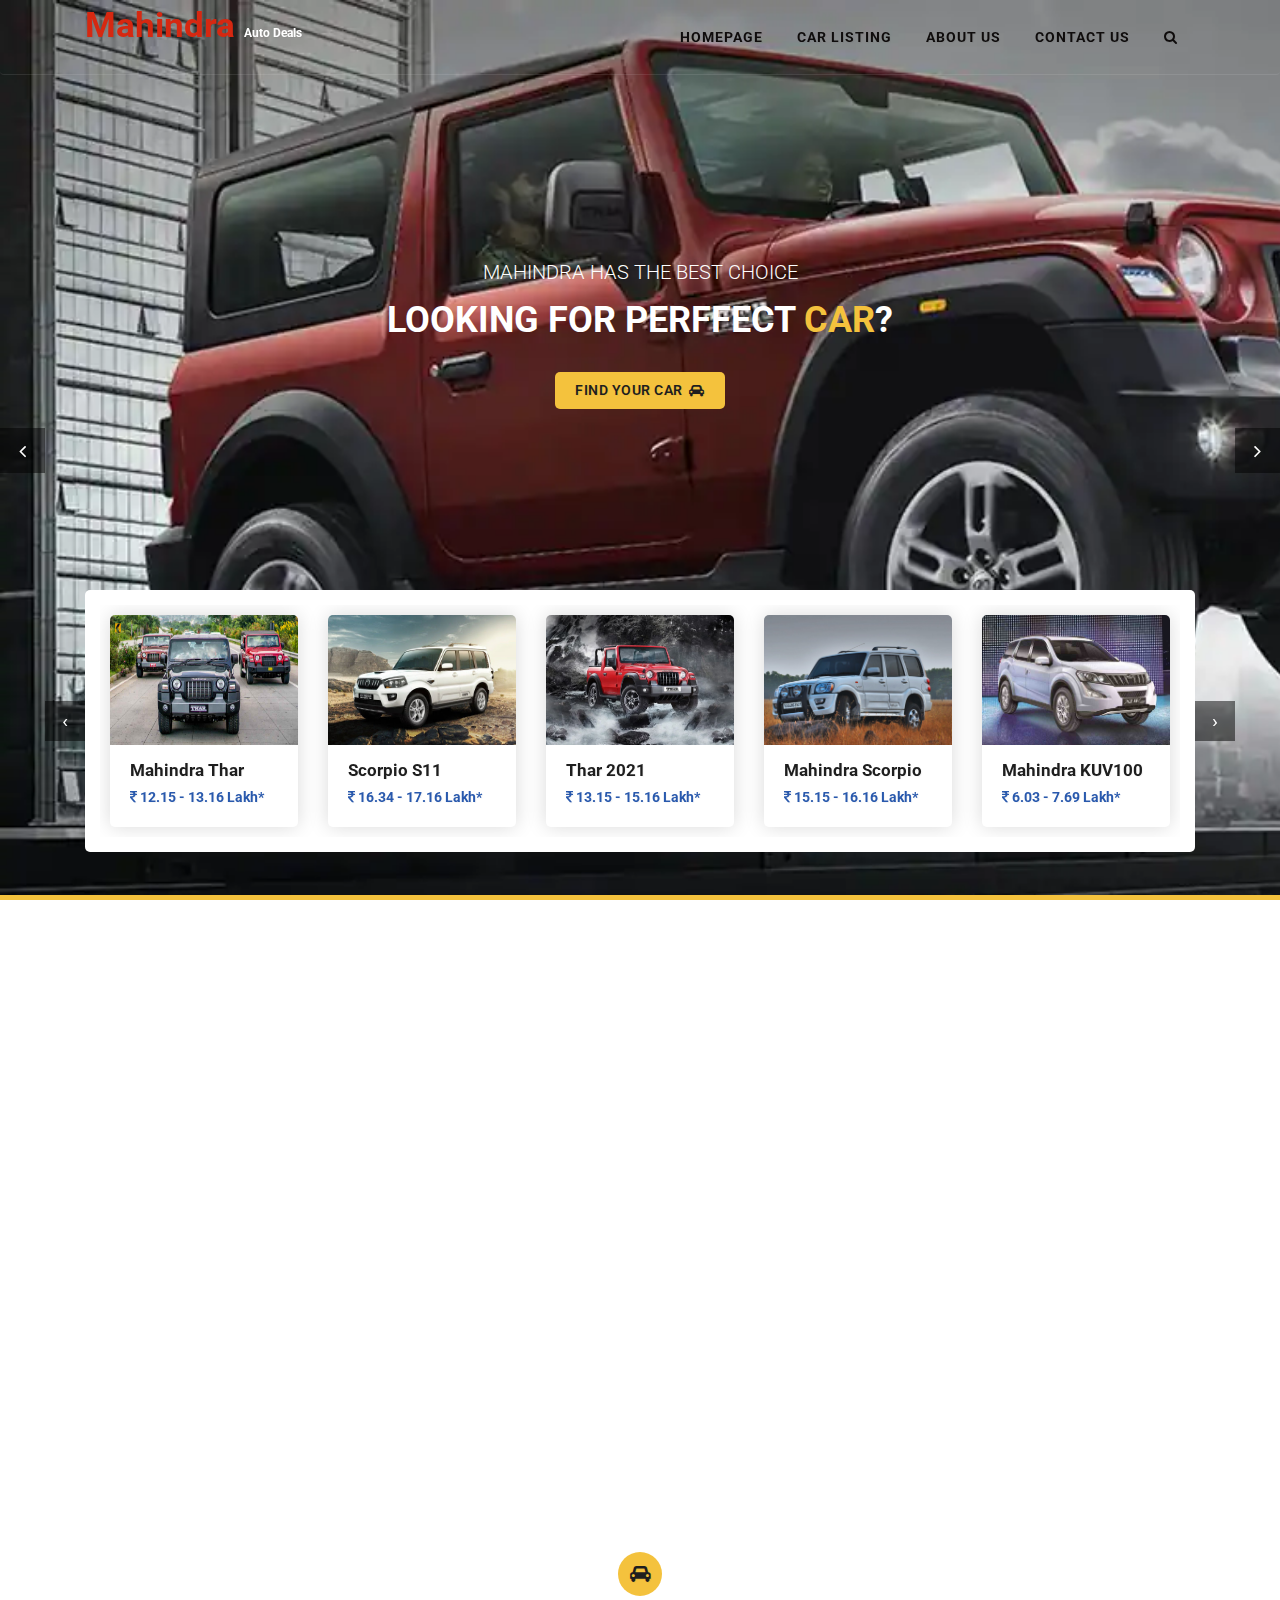
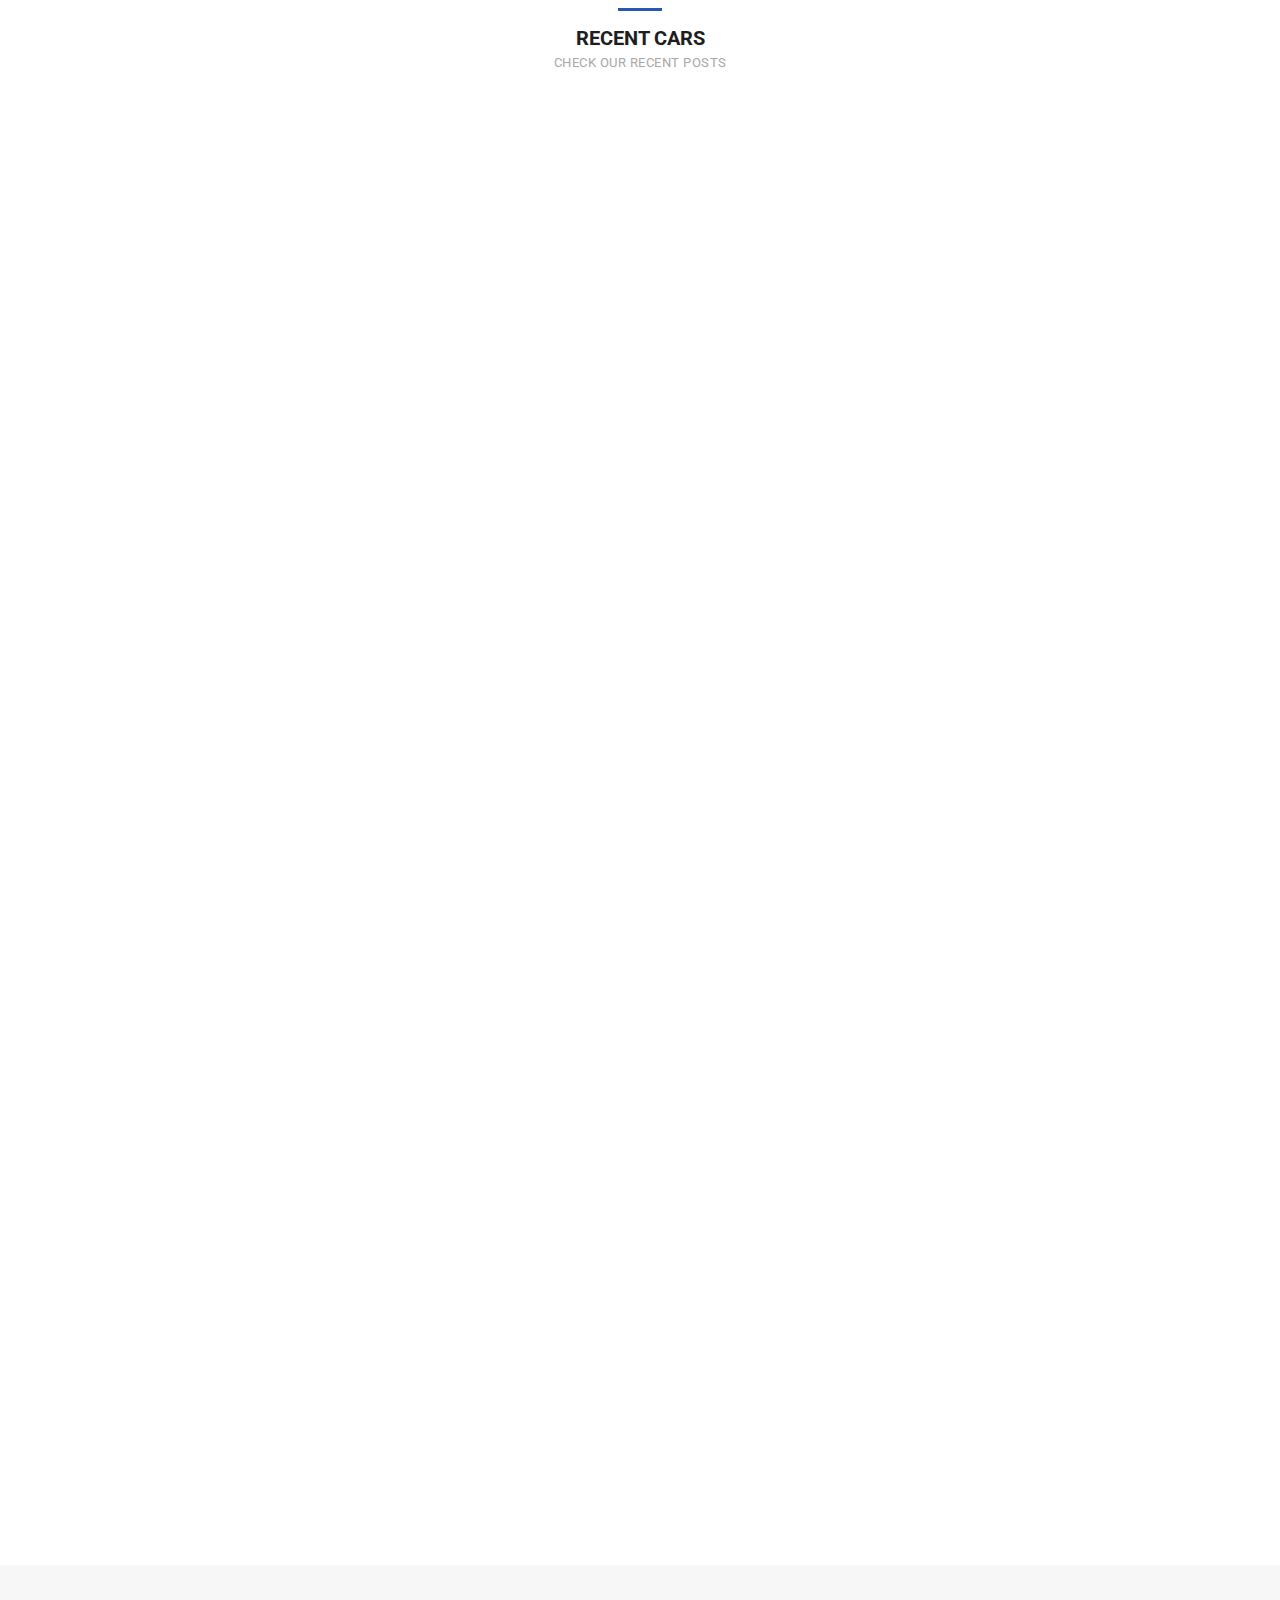
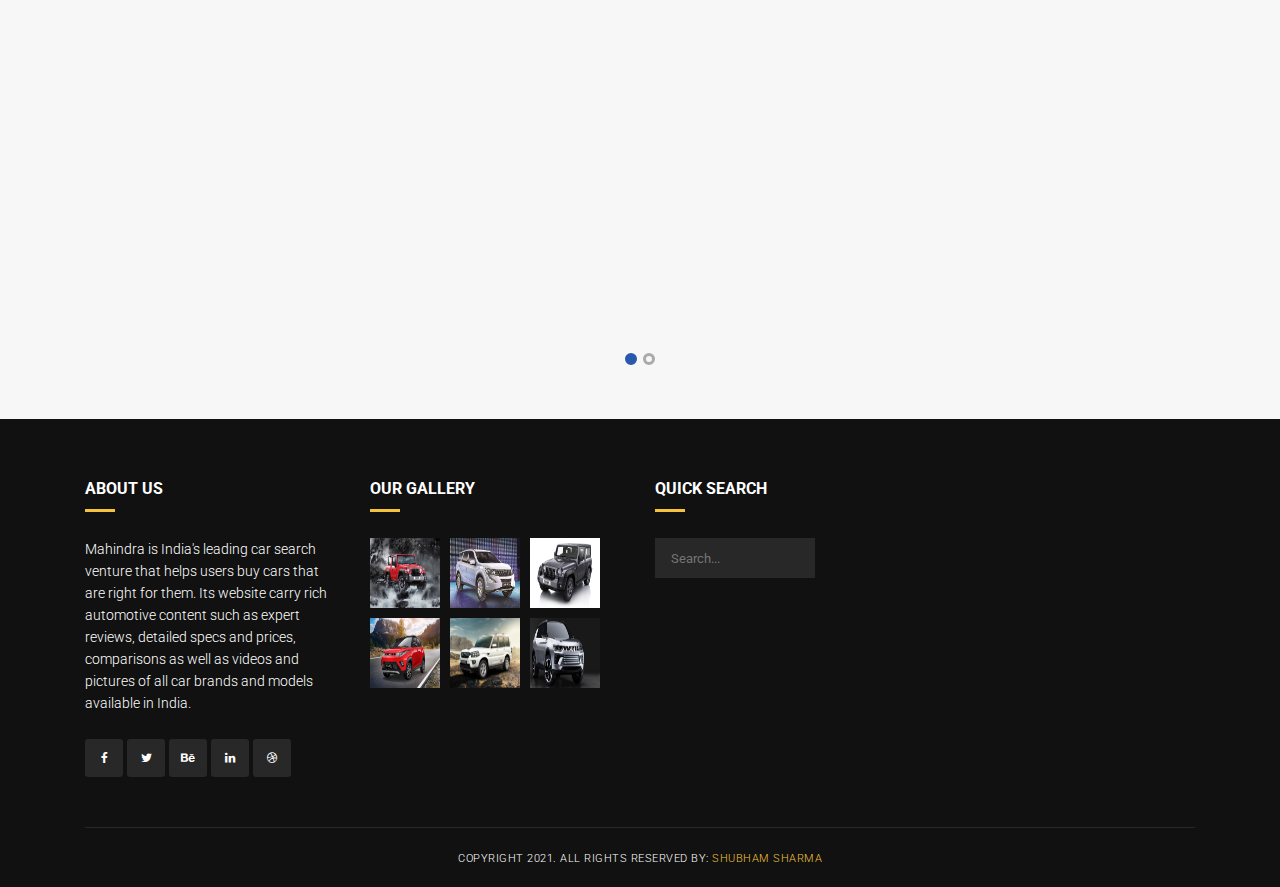
<file: index.html>
<!DOCTYPE html>
<html lang="en-US">
<head>
    <meta charset="UTF-8">
    <meta name="description" content="Mahindra Car Deals">
    <meta name="keywords" content="Mahindra Car Deals">
    <meta name="Shubham Sharma" content="Mahindra Car Deals">
    <meta name="viewport" content="width=device-width, initial-scale=1.0">

    <title>Mahindra Car Deals</title>

	<link href='http://fonts.googleapis.com/css?family=Roboto:400,300,500,700' rel='stylesheet' type='text/css'>

	<link rel="stylesheet" href="assets/css/bootstrap.css">
	<link rel="stylesheet" href="assets/css/font-awesome.min.css">
	<link rel="stylesheet" href="assets/css/main.css">
	<!-- Slider Pro Css -->
	<link rel="stylesheet" href="assets/css/sliderPro.css">
	<!-- Owl Carousel Css -->
	<link rel="stylesheet" href="assets/css/owl-carousel.css">
	<!-- Flat Icons Css -->
	<link rel="stylesheet" href="assets/css/flaticon.css">
	<!-- Animated Css -->
	<link rel="stylesheet" href="assets/css/animated.css">


	<!--[if lt IE 9]>
	<script src="https://oss.maxcdn.com/libs/html5shiv/3.7.0/html5shiv.js"></script>
	<script src="https://oss.maxcdn.com/libs/respond.js/1.3.0/respond.min.js"></script>
	<![endif]-->

</head>
<body>
	
	<div class="preloader">
        <div class="preloader-bounce">
            <span></span>
            <span></span>
            <span></span>
        </div>
    </div>
	
	<div id="search">
	    <button type="button" class="close">×</button>
	    <form>
	        <input type="search" value="" placeholder="type keyword(s) here" />
	        <button type="submit" class="primary-button">Search <i class="fa fa-search"></i></button>
	    </form>
	</div>
	
	<header class="site-header wow fadeIn rounded" data-wow-duration="1s">
		<div id="main-header" class="main-header ">
			<div class="container clearfix ">
				<div class="logo font-weight-bold ">
					
					<a href="index.html" class="logo">
						Mahindra
					<span class="logo_span">Auto Deals</span>
					</a>
				</div>
				<div id='cssmenu'>
					<ul>
					   	<li><a href='index.html'>Homepage</a></li>
					   	<li class=''><a href='cars.html'>Car Listing</a>
					      
					   	</li>
					   	
					   <li><a href='about_us.html'>About Us</a></li>
					   <li><a href='contact_us.html'>Contact Us</a></li>
					   <li>
					   		<a href="#search"><i class="fa fa-search"></i></a>
					   </li>
					</ul>
				</div>
			</div>
		</div>
	</header>


	<div class="Modern-Slider ">
	  <!-- Slide 1 -->
	  <div class="item">
	    <div class="img-fill">
	      <img src="./assets/images/889902-newthar.webp" class='d-block img-fluid' alt="">
	      <div class="info">
	        <div >
	        	<h5>MAHINDRA HAS THE BEST CHOICE</h5>
	          	<h3>Looking For Perffect <em>Car</em>?</h3>
          		<h6 class="secondary-button">
	          		<a href="cars.html">Find Your Car <i class="fa fa-car"></i></a>
	          	</h6>
	        </div>
	      </div>
	    </div>
	  </div>
	  <!-- // Slide 1 -->
	  <!-- Slide 2 -->
	  <div class="item">
	    <div class="img-fill">
	      <img src="./assets/images/front-left-side-47.jpg" class='d-block img-fluid' alt="">
	      <div class="info">
	        <div>
						
	        	<h5>MAHINDRA HAS THE BEST CHOICE</h5>
	          	<h3>Looking For Perffect <em>Car</em>?</h3>
	          	<h6 class="secondary-button">
	          		<a href="cars.html">Find Your Car <i class="fa fa-car"></i></a>
	          	</h6>
	        </div>
	      </div>
	    </div>
	  </div>
	  <!-- // Slide 2 -->
	  <!-- Slide 3 -->
	  <div class="item">
	    <div class="img-fill">
	      <img src="./assets/images/Mahindra-Scorpio.jpg" class='d-block img-fluid' alt="">
	      <div class="info">
	        <div>
	        	<h5>MAHINDRA HAS THE BEST CHOICE</h5>
	          	<h3>Looking For Perffect <em>Car</em>?</h3>
	          	<h6 class="secondary-button">
	          		<a href="cars.html">Find Your Car <i class="fa fa-car"></i></a>
	          	</h6>
	        </div>
	      </div>
	    </div>
	  </div>
	  <!-- // Slide 3 -->
	</div>


	<section class="top-slider-features wow fadeIn" data-wow-duration="1.5s">
		<div class="container">
			<div class="row">
				<div class="col-md-12">
					<div class="slider-top-features">
						<div id="owl-top-features" class="owl-carousel owl-theme">
							<div class="item car-item">
								<div class="thumb-content">
									<a href="mahindra_thar.html">
										<img src="./assets/images/mahindra-thar-price-hike-jan-2021.jpg" width="370" height="130" alt=""></a>
								</div>
								<div class="down-content">
									<a href="mahindra_thar.html"><h4>Mahindra Thar</h4></a>
									<span><i class="fa fa-rupee m-auto"></i> 12.15 - 13.16 Lakh*</span>
								</div>
							</div>
							<div class="item car-item">
								<div class="thumb-content">
									<a href="mahindra_scorpio.html"><img src="./assets/images/Mahindra-Scorpio.jpg" alt="" width="370" height="130"></a>
								</div>
								<div class="down-content">
									<a href="mahindra_scorpio.html">
										<h4>Scorpio S11</h4></a>
									<span><i class="fa fa-rupee m-auto"></i> 16.34 - 17.16 Lakh*</span>
								</div>
							</div>
							<div class="item car-item">
								<div class="thumb-content">
									<a href="mahindra_thar.html"><img src="./assets/images/front-left-side-47.jpg" width="370" height="130" alt=""></a>
								</div>
								<div class="down-content">
									<a href="mahindra_thar.html"><h4>Thar 2021</h4></a>
									<span>
										<i class="fa fa-rupee m-auto"></i> 13.15 - 15.16 Lakh*</span>
								</div>
							</div>
							<div class="item car-item">
								<div class="thumb-content">
									<a href="mahindra_scorpio.html"><img src="./assets/images/cfb2e7e4cc07678688686264a9dce29a.jpg"  width="370" height="130" alt=""></a>
								</div>
								<div class="down-content">
									<a href="mahindra_scorpio.html"><h4>Mahindra Scorpio</h4></a>
									<span><i class="fa fa-rupee m-auto"></i> 15.15 - 16.16 Lakh*</span>
								</div>
							</div>
							<div class="item car-item">
								<div class="thumb-content">
									<a href="mahindra_kuv.html"><img src="./assets/images/2017-Mahindra-XUV500.jpg" width="370" height="130" alt=""></a>
								</div>
								<div class="down-content">
									<a href="mahindra_kuv.html"><h4>Mahindra KUV100 </h4></a>
									<span><i class="fa fa-rupee m-auto"></i> 6.03 - 7.69 Lakh*</span>
								</div>
							</div>
							<div class="item car-item">
								<div class="thumb-content">
									<a href="alturas_4g.html"><img src="./assets/images/20181117122236_Mahindra-Alturas-G4-front-s.jpg" width="370" height="130" alt=""></a>
								</div>
								<div class="down-content">
									<a href="alturas_4g.html"><h4>Alturas G4</h4></a>
									<span><i class="fa fa-rupee m-auto"></i>28.73 - 31.73 Lakh*</span>
								</div>
							</div>
							<div class="item car-item">
								<div class="thumb-content">
									<a href="mahindra_kuv.html"><img src="./assets/images/kuv-1-1.jpg" width="370" height="130" alt=""></a>
								</div>
								<div class="down-content">
									<a href="mahindra_kuv.html"><h4>KUV100 NXT</h4></a>
									<span><i class="fa fa-rupee m-auto"></i>6.03 - 7.69 Lakh*</span>
								</div>
							</div>
							<div class="item car-item">
								<div class="thumb-content">
									<a href="bolero_power_plus.html"><img src="./assets/images/bolero-1502362338-prod-var.jpg" width="370" height="130" alt=""></a>
								</div>
								<div class="down-content">
									<a href="bolero_power_plus.html"><h4>Bolero<em class="text-danger">Power+</em> </h4></a>
									<span><i class="fa fa-rupee m-auto"></i>11.11 - 14.16Lakh*</span>
								</div>
							</div>
						</div>
					</div>
				</div>
			</div>
		</div>
	</section>


    <section>
    	<div class="features-search-section">
			<div class="container">
				<div class="row">
					<div class="col-md-8">
						<div class="row">
							<div class="col-md-6" hight="50px" width="40px" >
								<div class="service-item wow fadeIn" data-wow-duration="0.75s">
									<i class="fa fa-car"></i>
										<div class="text-content">
										<h6>Buy Cars</h6>
										<p>
											<ul>
												<li>Instant money transfer</li>
												<li>Free home Inspection</li>
												<li>Hassle free RC Transfer</li>
											</ul>
										</p>
									</div>
								</div>
							</div>
							<div class="col-md-6">
								<div class="service-item wow fadeIn" data-wow-duration="0.75s">
									<i class="fa fa-search"></i>
										<div class="text-content">
										<h6>Mahindra's Car Dealer Research</h6>
										<p>
											<ul>
												<li>891+ Dealers in India.</li>
												<li>Dealerships across 582+ cities in India.</li>
											</ul>
										</p>
									</div>
								</div>
							</div>
							<div class="col-md-12">
								<div class="service-item wow fadeIn" data-wow-duration="0.75s">
									<i class="fa fa-users"></i>
										<div class="text-content">
										  <h6>Mahindra's Best Dealer's in India</h6>
										  <p class="font-weight-bold" >Koncept Automobiles, Indraprastha Automobiles, Shiva Autocar, Sai Durga Automobiles, and Synergy Cars are the authorized dealers of Mahindra cars in India.</p>
									  </div>
								</div>
							</div>
						</div>
					</div>
					<div class="col-md-4 m-auto">
						<div class="search-content wow fadeIn" data-wow-duration="0.75s">
							<div class="search-heading">
								<div class="icon">
									<i class="fa fa-search"></i>
								</div>
								<div class="text-content">
									<h2>Quick Search</h2>
									<span>We made a quick search just for you</span>
								</div>
							</div>
							<div class="search-form">
								<div class="row">
		                            <div class="col-md-12">       
		                                <div class="input-select">
		                                    <select name="brand" id="brand">
		                                        <option value="-1">Select Model</option>
		                                        <option>Thar</option>
		                                        <option>Bolero</option>
		                                        <option>KUV100</option>
		                                        <option>Scorpio</option>
		                                        <option>Bolero Power+</option>
																						<option>KUV100 NXT</option>
																						<option>Scorpio S11</option>	
		                                    </select>
		                                </div>
		                            </div>

																<div class="col-md-12 text-center m-auto p-auto text-white font-weight-bold ">
																	<span> OR </span>
																</div>
		                            
		                            <div class="col-md-6 pt-3">       
		                                <div class="input-select">
		                                    <select name="min-price" id="min-price">
		                                        <option value="-1">Min Price</option>
																						<option><i class="fa fa-rupee m-auto"></i> 5 Lakh*</option>
																						<option><i class="fa fa-rupee m-auto"></i> 10 Lakh*</option>
																						<option><i class="fa fa-rupee m-auto"></i> 13 Lakh*</option>
																						<option><i class="fa fa-rupee m-auto"></i> 17 Lakh*</option>
																						<option><i class="fa fa-rupee m-auto"></i> More Than 25Lakh*</option>
		                                    </select>
		                                </div>
		                            </div>
		                            <div class="col-md-6 pt-3">       
		                                <div class="input-select">
		                                    <select name="max-price" id="max-price">
		                                        <option value="-1">Max Price</option>
		                                          <option><i class="fa fa-rupee m-auto"></i> 10 Lakh*</option>
		                                          <option><i class="fa fa-rupee m-auto"></i> 13 Lakh*</option>
		                                          <option><i class="fa fa-rupee m-auto"></i> 17 Lakh*</option>
		                                          <option><i class="fa fa-rupee m-auto"></i> 25 Lakh*</option>
		                                          <option><i class="fa fa-rupee m-auto"></i> </option>
		                                    </select>
		                                </div>
		                            </div>
		                            <div class="col-md-12">
		                            	<div class="secondary-button">
		                            		<a href="#">Search <i class="fa fa-search"></i></a>
		                            	</div>
		                            </div>
		                        </div>
		                    </div>
						</div>
					</div>
				</div>
			</div>
		</div>
    </section>



	<section>
		<div class="recent-cars">
			<div class="container">
				<div class="recent-car-content">
					<div class="row">
						<div class="col-md-12">
							<div class="section-heading">
								<div class="icon">
									<i class="fa fa-car"></i>
								</div>
								<div class="text-content">
									<h2>Recent Cars</h2>
									<span>Check our recent posts</span>
								</div>
							</div>
						</div>
					</div>
					<div class="row">
						<div class="col-md-4  col-sm-6">
							<div class="car-item wow fadeIn" data-wow-duration="0.75s">
								<div class="thumb-content">
									<div class="car-banner">
										<a href="bolero_power_plus.html">For Sale</a>
									</div>
									<div class="thumb-inner">
										<a href="bolero_power_plus.html"><img src="./assets/images/bolero-1502362338-prod-var.jpg" width="360px" height="230px" alt=""></a>
									</div>
								</div>
								<div class="down-content">
									<a href="bolero_power_plus.html"><h4>Bolero Power Plus</h4></a>
									<span><i class="fa fa-rupee m-auto"></i> 11.11 - 14.16 Lakh*</span>
									<p>The Mahindra Bolero Power Plus has 2 Diesel Engine on offer.It is available with the Manual transmission. Depending upon the variant and fuel type the Bolero Power Plus has a mileage of 15.96 to 16.5 kmpl. The Bolero Power Plus is a 7 seater and has length of 3995mm, width of 1745mm and a wheelbase of 2680mm. The Bolero Power Plus is powered by a 1.5-litre diesel engine that makes 71PS of power and 195Nm of torque, mated to a 5-speed manual gearbox.</p>
									<ul class="car-info">
										<li><div class="item"><i class="flaticon flaticon-calendar"></i><p>2018</p></div></li>
										<li><div class="item"><i class="flaticon flaticon-speed"></i><p>200p/h</p></div></li>
										<li><div class="item"><i class="flaticon flaticon-road"></i><p>15.00km</p></div></li>
										<li><div class="item"><i class="flaticon flaticon-fuel"></i><p>Diesel</p></div></li>
									</ul>
								</div>
							</div>
						</div>
						<div class="col-md-4 col-sm-6">
							<div class="car-item wow fadeIn" data-wow-duration="0.75s">
								<div class="thumb-content">
									<div class="car-banner">
										<a href="mahindra_thar.html">For Sale</a>
									</div>
									<div class="thumb-inner">
										<a href="mahindra_thar.html"><img src="./assets/images/front-left-side-47.jpg" alt="" width="360px" height="230px"></a>
									</div>
								</div>
								<div class="down-content">
									<a href="mahindra_thar.html"><h4>Mahindra Thar</h4></a>
									<span><i class="fa fa-rupee m-auto"></i> 12.15 - 15.16 Lakh*</span>
									<p>After an enormous gap of a decade, Mahindra introduced the all-new second-generation Thar in October 2020. This iconic all-new off-road vehicle is bigger, better and modern. It is available in six paint options - Rocky Beige, Aquamarine, Mystic Copper, Red Rage, Napoli Black and Galaxy Grey. This all-new Thar is equipped with a fresh 1,197cc turbocharged petrol engine mated to either a six-speed manual or six-speed torque converter automatic.</p>
									<ul class="car-info">
										<li><div class="item"><i class="flaticon flaticon-calendar"></i><p>2021</p></div></li>
										<li><div class="item"><i class="flaticon flaticon-speed"></i><p>240p/h</p></div></li>
										<li><div class="item"><i class="flaticon flaticon-road"></i><p>13.00km</p></div></li>
										<li><div class="item"><i class="flaticon flaticon-fuel"></i><p>Diesel</p></div></li>
									</ul>
								</div>
							</div>
						</div>
						<div class="col-md-4 col-sm-6">
							<div class="car-item wow fadeIn" data-wow-duration="0.75s">
								<div class="thumb-content">
									<div class="car-banner">
										<a href="mahindra_scorpio.html">For Sale</a>
									</div>
									<div class="thumb-inner">
										<a href="mahindra_scorpio.html"><img src="./assets/images/Mahindra-Scorpio.jpg" width="360px" height="230px" alt=""></a>
									</div>
								</div>
								<div class="down-content">
									<a href="mahindra_scorpio.html"><h4>Mahindra Scorpio S11</h4></a>
									<span><i class="fa fa-rupee m-auto"></i> 16.34 - 17.16 Lakh*</span>
									<p>Mahindra Scorpio S11 is the top model in the Scorpio lineup and the price of Scorpio top model is ₹ 17.10 Lakh.It returns a certified mileage of 15 kmpl. This S11 variant comes with an engine putting out 137 bhp @ 3750 rpm and 319 Nm @ 1500 rpm of max power and max torque respectively. Mahindra Scorpio S11 is available in Manual transmission and offered in 4 colours: Napoli Black, Molten Red, DSat Silver and Pearl White.</p>
									<ul class="car-info">
										<li><div class="item"><i class="flaticon flaticon-calendar"></i><p>2020</p></div></li>
										<li><div class="item"><i class="flaticon flaticon-speed"></i><p>220p/h</p></div></li>
										<li><div class="item"><i class="flaticon flaticon-road"></i><p>16.00km</p></div></li>
										<li><div class="item"><i class="flaticon flaticon-fuel"></i><p>Diesel</p></div></li>
									</ul>
								</div>
							</div>
						</div>
						<div class="col-md-4 col-sm-6">
							<div class="car-item wow fadeIn" data-wow-duration="0.75s">
								<div class="thumb-content">
									<div class="car-banner">
										<a href="mahindra_kuv.html">For Sale</a>
									</div>
									<div class="thumb-inner">
										<a href="mahindra_kuv.html"><img src="./assets/images/kuv-1-1.jpg" width="360px" height="230px" alt=""></a>
									</div>
								</div>
								<div class="down-content">
									<a href="mahindra_kuv.html"><h4>Mahindra KUV100 NXT</h4></a>
									<span><i class="fa fa-rupee m-auto"></i> 6.03 - 7.69 Lakh*</span>
									<p>Mahindra KUV100 NXT is a 6 seater Hatchback available in a price range of Rs. 6.03 - 7.69 Lakh*. It is available in 4 variants, a 1198 cc, BS6 and a single Manual transmission. Other key specifications of the KUV100 NXT include a kerb weight of, ground clearance of 170mm and boot space of 243 Liters. The KUV100 NXT is available in 7 colours. Over 222 User reviews basis Mileage, Performance, Price and overall experience of users for Mahindra KUV100 NXT.</p>
									<ul class="car-info">
										<li><div class="item"><i class="flaticon flaticon-calendar"></i><p>2021</p></div></li>
										<li><div class="item"><i class="flaticon flaticon-speed"></i><p>200p/h</p></div></li>
										<li><div class="item"><i class="flaticon flaticon-road"></i><p>18.15km</p></div></li>
										<li><div class="item"><i class="flaticon flaticon-fuel"></i><p>Petrol</p></div></li>
									</ul>
								</div>
							</div>
						</div>
						<div class="col-md-4 col-sm-6">
							<div class="car-item wow fadeIn" data-wow-duration="0.75s">
								<div class="thumb-content">
									<div class="car-banner">
										<a href="mahindra_scorpio.html">For Sale</a>
									</div>
									<div class="thumb-inner">
										<a href="mahindra_scorpio.html"><img src="./assets/images/cfb2e7e4cc07678688686264a9dce29a.jpg" width="360px" height="230px" alt=""></a>
									</div>
								</div>
								<div class="down-content">
									<a href="mahindra_scorpio.html"><h4>Mahindra Scorpio</h4></a>
									<span><i class="fa fa-rupee m-auto"></i> 12.51 - 17.04 Lakh*</span>
									<p>Mahindra Scorpio is a 7 seater SUV available in a price range of Rs. 12.51 - 17.04 Lakh*. It is available in 6 variants, a 2179 cc, BS6 and a single Manual transmission. Other key specifications of the Scorpio include a kerb weight of, ground clearance of 180mm and boot space of 460 Liters. The Scorpio is available in 4 colours. Over 1713 User reviews basis Mileage, Performance, Price and overall experience of users for Mahindra Scorpio.</p>
									<ul class="car-info">
										<li><div class="item"><i class="flaticon flaticon-calendar"></i><p>2018</p></div></li>
										<li><div class="item"><i class="flaticon flaticon-speed"></i><p>200p/h</p></div></li>
										<li><div class="item"><i class="flaticon flaticon-road"></i><p>15.03km</p></div></li>
										<li><div class="item"><i class="flaticon flaticon-fuel"></i><p>Diesel</p></div></li>
									</ul>
								</div>
							</div>
						</div>
						<div class="col-md-4 col-sm-6">
							<div class="car-item wow fadeIn" data-wow-duration="0.75s">
								<div class="thumb-content">
									<div class="car-banner">
										<a href="alturas_4g.html">For Sale</a>
									</div>
									<div class="thumb-inner">
										<a href="alturas_4g.html"><img src="./assets/images/20181117122236_Mahindra-Alturas-G4-front-s.jpg" width="360px" height="230px" alt=""></a>
									</div>
								</div>
								<div class="down-content">
									<a href="alturas_4g.html"><h4>Mahindra Alturas G4</h4></a>
									<span><i class="fa fa-rupee m-auto"></i> 28.73 - 31.73 Lakh*</span>
									<p>Mahindra Alturas G4 is a 7 seater SUV available in a price range of Rs. 28.73 - 31.73 Lakh*. It is available in 2 variants, a 2157 cc, BS6 and a single Automatic transmission. Other key specifications of the Alturas G4 include a kerb weight of, ground clearance of and boot space of Liters. The Alturas G4 is available in 5 colours. Over 130 User reviews basis Mileage, Performance, Price and overall experience of users for Mahindra Alturas G4.</p>
									<ul class="car-info">
										<li><div class="item"><i class="flaticon flaticon-calendar"></i><p>2020</p></div></li>
										<li><div class="item"><i class="flaticon flaticon-speed"></i><p>250p/h</p></div></li>
										<li><div class="item"><i class="flaticon flaticon-road"></i><p>12.35km</p></div></li>
										<li><div class="item"><i class="flaticon flaticon-fuel"></i><p> Diesel</p></div></li>
									</ul>
								</div>
							</div>
						</div>
					</div>
				</div>
			</div>
		</div>
	</section>


	<section>
		<div class="testimonials">
			<div class="container">						 
				<div id="owl-testimonials" class="owl-carousel owl-theme">
				 	<div class="item wow fadeIn" data-wow-duration="0.75s">
				 		<ul class="star-rating">
				 			<li><i class="fa fa-star"></i></li>
				 			<li><i class="fa fa-star"></i></li>
				 			<li><i class="fa fa-star"></i></li>
				 			<li><i class="fa fa-star"></i></li>
				 			<li><i class="fa fa-star"></i></li>
				 		</ul>
				 		<div class="line-dec"></div>
				  		<p><em>"</em> Mahindra has its own division for this, called the Mahindra First Choice, India’s very own multi-brand used car company. <em>"</em></p>
				  		<div class="author-rate">
				  			<img src="./assets/images/rohit.jpg" alt="">
				  			<h4>Antonio Andreas</h4>
				  			<div class="line-dec2"></div>
				  			<span>Car Dealer</span>
				  		</div>
				  	</div>
				  	<div class="item wow fadeIn" data-wow-duration="0.75s">
				 		<ul class="star-rating">
				 			<li><i class="fa fa-star"></i></li>
				 			<li><i class="fa fa-star"></i></li>
				 			<li><i class="fa fa-star"></i></li>
				 			<li><i class="fa fa-star"></i></li>
				 			<li><i class="fa fa-star"></i></li>
				 		</ul>
				 		<div class="line-dec"></div>
				  		<p><em>"</em> Mahindra vehicles usually have a strong resale value as demand for them remains high. <em>"</em></p>
				  		<div class="author-rate">
				  			<img src="./assets/images/7d90c88d73bc987a00c5df12c029a5e3.png" alt="">
				  			<h4>John Robertson</h4>
				  			<div class="line-dec2"></div>
				  			<span>Sale Agent</span>
				  		</div>
				  	</div>
				  	
				  	<div class="item wow fadeIn" data-wow-duration="0.75s">
				 		<ul class="star-rating">
				 			<li><i class="fa fa-star"></i></li>
				 			<li><i class="fa fa-star"></i></li>
				 			<li><i class="fa fa-star"></i></li>
				 			<li><i class="fa fa-star"></i></li>
				 			<li><i class="fa fa-star"></i></li>
				 		</ul>
				 		<div class="line-dec"></div>
				  		<p><em>"</em> With the philosophy of Live Young, Live Free, Mahindra has always been upfront in making its cars follow the modern trend. <em>"</em></p>
				  		<div class="author-rate">
				  			<img src="./assets/images/gPZwCbdS.jpg" alt="">
				  			<h4>Antonio Andreas</h4>
				  			<div class="line-dec2"></div>
				  			<span>Car Dealer</span>
				  		</div>
				  	</div>
				  	<div class="item wow fadeIn" data-wow-duration="0.75s">
				 		<ul class="star-rating">
				 			<li><i class="fa fa-star"></i></li>
				 			<li><i class="fa fa-star"></i></li>
				 			<li><i class="fa fa-star"></i></li>
				 			<li><i class="fa fa-star"></i></li>
				 			<li><i class="fa fa-star"></i></li>
				 		</ul>
				 		<div class="line-dec"></div>
				  		<p><em>"</em> Mahindra’s basic vehicles are highly reliable. This is also why they are very popular. <em>"</em></p>
				  		<div class="author-rate">
				  			<img src="./assets/images/P1090594-1.jpeg" alt="">
				  			<h4>John Robertson</h4>
				  			<div class="line-dec2"></div>
				  			<span>Sale Agent</span>
				  		</div>
				  	</div>
				  	
				  	<div class="item wow fadeIn" data-wow-duration="0.75s">
				 		<ul class="star-rating">
				 			<li><i class="fa fa-star"></i></li>
				 			<li><i class="fa fa-star"></i></li>
				 			<li><i class="fa fa-star"></i></li>
				 			<li><i class="fa fa-star"></i></li>
				 			<li><i class="fa fa-star"></i></li>
				 		</ul>
				 		<div class="line-dec"></div>
				  		<p>
								<em>"
									Mahindra Cars are Safe
								</em><br>
								<em class="text-success font-weight-bold">
									#SAFER<em class="text-danger font-weight-bold">CAR'S</em><em class="text-dark font-weight-bold">FORINDIA</em>
								</em><br>
								<em class="text-danger">
									Mahindra Cars 
								</em>
								"
							</p>
				  		<div class="author-rate">
				  			<img src="./assets/images/Maryam-Karimi-01-750.jpg" alt="">
				  			<h4>Antonio Andreas</h4>
				  			<div class="line-dec2"></div>
				  			<span>Car Dealer</span>
				  		</div>
				  	</div>
				</div>
			</div>
		</div>
	</section>





	<footer>
		<div class="container">
			<div class="row">
				<div class="col-md-3">
					<div class="footer-item">
						<div class="about-us">
							<h2>About Us</h2>
							<p>Mahindra is India's leading car search venture that helps users buy cars that are right for them. Its website carry rich automotive content such as expert reviews, detailed specs and prices, comparisons as well as videos and pictures of all car brands and models available in India.</p>
							<ul>
								<li><a href="#"><i class="fa fa-facebook"></i></a></li>
								<li><a href="#"><i class="fa fa-twitter"></i></a></li>
								<li><a href="#"><i class="fa fa-behance"></i></a></li>
								<li><a href="#"><i class="fa fa-linkedin"></i></a></li>
								<li><a href="#"><i class="fa fa-dribbble"></i></a></li>
							</ul>
						</div>
					</div>
				</div>
				
				<div class="col-md-3">
					<div class="footer-item">
						<div class="our-gallery">
							<h2>Our Gallery</h2>
							<ul>
								<li><a href="#"><img src="./assets/images/front-left-side-47.jpg" width="70px" height="70px" alt=""></a></li>
								<li><a href="#"><img src="./assets/images/2017-Mahindra-XUV500.jpg" width="70px" height="70px" alt=""></a></li>
								<li><a href="#"><img src="./assets/images/20200818100745_2020-Mahindra-Thar-grey-river-studio.jpg" width="70px" height="70px" alt=""></a></li>
								<li><a href="#"><img src="./assets/images/kuv-1-1.jpg" width="70px" height="70px" alt=""></a></li>
								<li><a href="#"><img src="./assets/images/Mahindra-Scorpio.jpg" width="70px" height="70px" alt=""></a></li>
								<li><a href="#"><img src="./assets/images/Mahindra-S201-Render.jpg" width="70px" height="70px" alt=""></a></li>
							</ul>
						</div>
					</div>
				</div>
				<div class="col-md-2">
					<div class="footer-item">
						<div class="quick-search">
							<h2>Quick Search</h2>
							<input type="text" class="footer-search" name="s" placeholder="Search..." value="">
						</div>
					</div>
				</div>
				<div class="col-md-12">
					<div class="sub-footer">
						<p>Copyright 2021. All rights reserved by: <a href="https://www.fiverr.com/coder_shubham">Shubham Sharma</a></p>
					</div>
				</div>
			</div>
		</div>
	</footer>
	

	<script src="assets/js/jquery-1.11.0.min.js"></script>

	<!-- Slider Pro Js -->
	<script src="assets/js/sliderpro.min.js"></script>

	<!-- Slick Slider Js -->
	<script src="assets/js/slick.js"></script>

	<!-- Owl Carousel Js -->
    <script src="assets/js/owl.carousel.min.js"></script>

	<!-- Boostrap Js -->
    <script src="assets/js/bootstrap.min.js"></script>

    <!-- Boostrap Js -->
    <script src="assets/js/wow.animation.js"></script>

	<!-- Custom Js -->
    <script src="assets/js/custom.js"></script>

</body>
</html>
</file>
<file: assets/css/main.css>
/*
 *   Copyright (c) 2021 SHUBHAM SHARMA
 *   All rights reserved.
 */

/*------------------------------------------------------------------
[Table of contents]

01. Main & Elements
    02. Header 
    03. Content 
        03.01. Slider (Banner)
        03.02. Car Items
        03.03. Blog Items
        03.04. Contact
        03.05. Features
        03.06. Sidebar & Widgets
        03.07. Testimonials & About Us
    04. Footer /
-------------------------------------------------------------------*/

/* 01. Main & Elements Starts */

body {
    font-family: 'Roboto', sans-serif
}

a {
    text-decoration: none!important
}

p {
    font-size: 14px;
    line-height: 22px;
    color: #333333
}

section {
    padding: 80px 0px 0px 0px
}

.primary-button a {
    display: inline-block;
    background: #2959ad;
    padding: 10px 20px;
    text-align: center;
    letter-spacing: 0.5px;
    font-size: 14px;
    font-weight: 600;
    border-radius: 5px;
    text-transform: uppercase;
    color: #fff;
    -webkit-transition: all 0.3s;
    -o-transition: all 0.3s;
    transition: all 0.3s
}

.primary-button a i {
    font-size: 13px;
    margin-left: 3px
}

.primary-button a:hover {
    color: #1e1e1e;
    background-color: #f4c23d
}

#search button {
    display: inline-block;
    background: #2959ad!important;
    padding: 10px 20px;
    text-align: center;
    letter-spacing: 0.5px;
    font-size: 14px;
    font-weight: 600;
    border-radius: 5px;
    text-transform: uppercase;
    color: #fff;
    -webkit-transition: all 0.3s;
    -o-transition: all 0.3s;
    transition: all 0.3s;
    cursor: pointer;
    outline: none
}

#search button i {
    font-size: 13px;
    margin-left: 3px
}

#search button:hover {
    color: #1e1e1e;
    background-color: #f4c23d!important
}

.secondary-button a {
    display: inline-block;
    background: #f4c23d;
    padding: 10px 20px;
    text-align: center;
    letter-spacing: 0.5px;
    font-size: 14px;
    font-weight: 600;
    border-radius: 5px;
    text-transform: uppercase;
    color: #1e1e1e;
    -webkit-transition: all 0.3s;
    -o-transition: all 0.3s;
    transition: all 0.3s
}

.secondary-button a i {
    font-size: 13px;
    margin-left: 3px
}

.secondary-button a:hover {
    color: #1e1e1e;
    background-color: #fff
}

.text-button a {
    display: inline-block;
    text-align: center;
    letter-spacing: 0.5px;
    font-size: 14px;
    font-weight: 600;
    text-transform: capitalize;
    color: #1e1e1e;
    -webkit-transition: all 0.3s;
    -o-transition: all 0.3s;
    transition: all 0.3s
}

.text-button a i {
    font-size: 13px;
    margin-left: 3px;
    -webkit-transition: all 0.3s;
    -o-transition: all 0.3s;
    transition: all 0.3s
}

.text-button a:hover {
    color: #2959ad
}

.text-button a:hover i {
    margin-left: 5px
}

#search {
    position: fixed;
    top: 0px;
    left: 0px;
    width: 100%;
    height: 100%;
    background-color: rgba(0, 0, 0, 0.98);
    z-index: 9999999;
    -webkit-transition: all 0.5s ease-in-out;
    -moz-transition: all 0.5s ease-in-out;
    -o-transition: all 0.5s ease-in-out;
    -ms-transition: all 0.5s ease-in-out;
    transition: all 0.5s ease-in-out;
    -webkit-transform: translate(0px, -100%) scale(0, 0);
    -moz-transform: translate(0px, -100%) scale(0, 0);
    -o-transform: translate(0px, -100%) scale(0, 0);
    -ms-transform: translate(0px, -100%) scale(0, 0);
    transform: translate(0px, -100%) scale(0, 0);
    opacity: 0
}

#search.open {
    -webkit-transform: translate(0px, 0px) scale(1, 1);
    -moz-transform: translate(0px, 0px) scale(1, 1);
    -o-transform: translate(0px, 0px) scale(1, 1);
    -ms-transform: translate(0px, 0px) scale(1, 1);
    transform: translate(0px, 0px) scale(1, 1);
    opacity: 1
}

#search input[type=search] {
    position: absolute;
    top: 50%;
    width: 100%;
    color: #ffffff;
    background: rgba(0, 0, 0, 0);
    font-size: 60px;
    font-weight: 300;
    text-align: center;
    border: 0px;
    margin: 0px auto;
    margin-top: -51px;
    padding-left: 30px;
    padding-right: 30px;
    outline: none
}

#search .primary-button {
    position: absolute;
    top: 50%;
    left: 50%;
    margin-top: 61px;
    margin-left: -45px;
    border-color: transparent;
    background-color: transparent
}

#search .btn:active {
    background-image: none;
    outline: 0;
    -webkit-box-shadow: none;
    box-shadow: none
}

#search button.close {
    outline: none;
    position: fixed;
    top: 15px;
    right: 15px;
    color: #1e1e1e;
    background-color: #f4c23d;
    border-color: transparent;
    opacity: 1;
    padding: 10px 17px;
    font-size: 27px
}

.preloader {
    background-color: #fff;
    height: 100%;
    left: 0;
    position: fixed;
    right: 0;
    top: 0;
    z-index: 999999;
    text-align: center
}

.preloader-bounce {
    left: 0;
    right: 0;
    top: 50%;
    -webkit-transform: translateY(-50%);
    -ms-transform: translateY(-50%);
    transform: translateY(-50%);
    position: absolute
}

.preloader-bounce>span {
    width: 12px;
    height: 12px;
    border-radius: 50%;
    margin: 0.3em;
    display: inline-block;
    vertical-align: middle;
    -webkit-animation: bounce 0.6s infinite alternate;
    animation: bounce 0.6s infinite alternate;
    background: #2959ad
}

.preloader-bounce>span:nth-child(2) {
    -webkit-animation-delay: 0.2s;
    animation-delay: 0.2s;
    background: #1e1e1e
}

.preloader-bounce>span:nth-child(3) {
    -webkit-animation-delay: 0.3s;
    animation-delay: 0.3s;
    background: #f4c23d
}

@-webkit-keyframes bounce {
    0% {
        -webkit-transform: translateY(0);
        transform: translateY(0)
    }
    to {
        -webkit-transform: translateY(-1.2em);
        transform: translateY(-1.2em)
    }
}

@keyframes bounce {
    0% {
        -webkit-transform: translateY(0);
        transform: translateY(0)
    }
    to {
        -webkit-transform: translateY(-1.2em);
        transform: translateY(-1.2em)
    }
}

.pagination-content {
    text-align: left
}

.pagination-content ul {
    padding: 0;
    margin: 0;
    list-style: none
}

.pagination-content ul li {
    display: inline-block
}

.pagination-content ul li a {
    color: #1e1e1e;
    font-size: 12px;
    font-weight: 700;
    width: 40px;
    height: 40px;
    display: inline-block;
    text-align: center;
    line-height: 40px;
    border-radius: 3px;
    background-color: #f4c23d;
    -webkit-transition: all 0.3s;
    -o-transition: all 0.3s;
    transition: all 0.3s
}

.pagination-content ul li a:hover {
    color: #fff;
    background-color: #2959ad
}

.pagination-content ul li i {
    font-size: 14px
}

.pagination-content ul li.active a {
    color: #fff;
    background-color: #2959ad
}

.page-heading {
    background-image: url(../images/page_heading_bg.jpg);
    background-position: center center;
    background-size: cover;
    background-repeat: no-repeat;
    width: 100%;
    padding: 110px 0px 50px 0px;
    margin-bottom: 80px
}

@media (max-width:991px) {
    .page-heading {
        margin-bottom: 30px
    }
}

@media (max-width:991px) {
    .page-heading .heading-content-bg .heading-content {
        text-align: center
    }
}

.page-heading .heading-content-bg .heading-content h2 {
    margin-top: 0px;
    margin-bottom: 5px;
    font-size: 42px;
    letter-spacing: 2.5px;
    color: #fff;
    font-weight: 700;
    text-transform: uppercase
}

.page-heading .heading-content-bg .heading-content h2 em {
    font-style: normal;
    color: #f4c23d
}

.page-heading .heading-content-bg .heading-content p {
    margin-bottom: 5px;
    font-size: 13px;
    letter-spacing: 1px;
    font-weight: 300;
    text-transform: uppercase;
    color: #f4c23d
}

.page-heading .heading-content-bg .heading-content p a {
    color: #fff;
    -webkit-transition: all 0.3s;
    -o-transition: all 0.3s;
    transition: all 0.3s
}

.page-heading .heading-content-bg .heading-content p a:hover {
    color: #f4c23d
}

.page-heading .heading-content-bg .heading-content p em {
    color: #fff;
    font-style: normal
}

.section-heading {
    margin-bottom: 40px;
    text-align: center
}

.section-heading .icon i {
    color: #1e1e1e;
    background-color: #f4c23d;
    border-radius: 50%;
    font-size: 18px;
    width: 44px;
    height: 44px;
    display: inline-block;
    line-height: 44px;
    text-align: center;
    position: relative;
    margin-bottom: 30px
}

.section-heading .icon i:after {
    width: 44px;
    height: 3px;
    background-color: #2959ad;
    position: absolute;
    left: 50%;
    -webkit-transform: translateX(-50%);
    -ms-transform: translateX(-50%);
    transform: translateX(-50%);
    bottom: -15px;
    content: ''
}

.section-heading .text-content h2 {
    margin-top: 0px;
    margin-bottom: 0px;
    font-size: 20px;
    color: #1e1e1e;
    font-weight: 700;
    text-transform: uppercase
}

.section-heading .text-content span {
    font-size: 14px;
    color: #aaa;
    text-transform: uppercase;
    font-size: 13px;
    letter-spacing: 0.5px
}

.sep-section-heading {
    margin-top: 30px;
    margin-bottom: 40px
}

.sep-section-heading h2 {
    position: relative;
    margin-top: 0px;
    margin-bottom: 5px;
    font-size: 20px;
    color: #1e1e1e;
    font-weight: 700;
    text-transform: uppercase
}

.sep-section-heading h2 em {
    font-style: normal;
    color: #f4c23d
}

.sep-section-heading h2:after {
    width: 30px;
    height: 3px;
    background-color: #1e1e1e;
    left: 0;
    top: 35px;
    position: absolute;
    content: ''
}

/* 01. Main & Elements Ends */

/* 02. Header Starts */

.scrolled-header {
    position: fixed!important;
    z-index: 9999;
    top: 0;
    left: 0;
    width: 100%;
    background-color: rgba(250, 250, 250, 0.98)!important;
    border-bottom: none!important;
    -webkit-box-shadow: 0px 1px 20px 0px rgba(0, 0, 0, 0.1);
    box-shadow: 0px 1px 20px 0px rgba(0, 0, 0, 0.1)
}

.scrolled-header .logo {
    /* background-image: url(../images/logo_black.png)!important */
    color: rgb(10, 10, 10);
}

.scrolled-header .logo_span{
    color: #000;
}

.scrolled-header #cssmenu>ul>li>a {
    color: #1e1e1e!important
}

.scrolled-header #cssmenu>ul>li:hover>a {
    color: #2959ad!important
}

.scrolled-header #cssmenu>ul>li.has-sub>a:after {
    background: #1e1e1e!important
}

.scrolled-header #cssmenu>ul>li.has-sub>a:before {
    background: #1e1e1e!important
}

.scrolled-header #cssmenu ul ul li:hover>a,
.scrolled-header #cssmenu ul ul li a:hover {
    color: #2959ad!important
}

.site-header {
    position: absolute;
    z-index: 9999;
    top: 0;
    left: 0;
    width: 100%;
    background-color: rgba(250, 250, 250, 0);
    border-bottom: 1px solid rgba(250, 250, 250, 0.1);
    -webkit-transition: background 0.5s ease-in-out, height 0.5s ease-in-out;
    -o-transition: background 0.5s ease-in-out, height 0.5s ease-in-out;
    transition: background 0.5s ease-in-out, height 0.5s ease-in-out
}

.site-header .logo {
    float: left;
    /*margin-top: 15px;*/
    /* background-image: url(../images/logo_white.png); */
    background-repeat: no-repeat;
    /* width: 180px; */
    height: 50px;
    color:rgb(214, 40, 17);
    font-size: 35px;
    padding-bottom: 15px;
}

.logo_span{
    color: white;
    font-size: 12px;
}

.site-header #cssmenu {
    float: right;
    z-index: 99999
}

.site-header #cssmenu,
.site-header #cssmenu #menu-button,
.site-header #cssmenu ul,
.site-header #cssmenu ul li,
.site-header #cssmenu ul li a {
    margin: 0;
    padding: 0;
    border: 0;
    list-style: none;
    line-height: 1;
    display: block;
    position: relative;
    -webkit-box-sizing: border-box;
    -moz-box-sizing: border-box;
    box-sizing: border-box
}

.site-header #cssmenu:after,
.site-header #cssmenu>ul:after {
    content: ".";
    display: block;
    clear: both;
    visibility: hidden;
    line-height: 0;
    height: 0
}

.site-header #cssmenu #menu-button {
    display: none
}

.site-header #cssmenu>ul>li {
    float: left
}

.site-header #cssmenu.align-center>ul {
    font-size: 0;
    text-align: center
}

.site-header #cssmenu.align-center>ul>li {
    display: inline-block;
    float: none
}

.site-header #cssmenu.align-center ul ul {
    text-align: left
}

.site-header #cssmenu.align-right>ul>li {
    float: right
}

.site-header #cssmenu>ul>li>a {
    
    padding: 30px 17px;
    font-size: 14px;
    letter-spacing: 1px;
    text-decoration: none;
    color: rgb(15, 12, 12);
    font-weight : bold;
    text-transform: uppercase;
    -webkit-transition: all 0.3s;
    -o-transition: all 0.3s;
    transition: all 0.3s
}

.site-header #cssmenu>ul>li:hover>a {
    color: #f4c23d
}

.site-header #cssmenu>ul>li.has-sub>a {
    padding-right: 30px
}

.site-header #cssmenu>ul>li.has-sub>a:after {
    position: absolute;
    top: 34px;
    right: 11px;
    width: 8px;
    height: 2px;
    display: block;
    background: #fff;
    content: ''
}

.site-header #cssmenu>ul>li.has-sub>a:before {
    position: absolute;
    top: 31px;
    right: 14px;
    display: block;
    width: 2px;
    height: 8px;
    background: #fff;
    content: '';
    -webkit-transition: all 0.5s ease;
    -moz-transition: all 0.5s ease;
    -ms-transition: all 0.5s ease;
    -o-transition: all 0.5s ease;
    transition: all 0.5s ease
}

.site-header #cssmenu>ul>li.has-sub:hover>a:before {
    top: 35px;
    height: 0
}

.site-header #cssmenu ul ul {
    position: absolute;
    left: -9999px
}

.site-header #cssmenu.align-right ul ul {
    text-align: right
}

.site-header #cssmenu ul ul li {
    height: 0;
    -webkit-transition: all 0.5s ease;
    -moz-transition: all 0.5s ease;
    -ms-transition: all 0.5s ease;
    -o-transition: all 0.5s ease;
    transition: all 0.5s ease
}

.site-header #cssmenu li:hover>ul {
    left: auto
}

.site-header #cssmenu.align-right li:hover>ul {
    left: auto;
    right: 0
}

.site-header #cssmenu li:hover>ul>li {
    height: 35px
}

.site-header #cssmenu ul ul ul {
    margin-left: 100%;
    top: 0
}

.site-header #cssmenu.align-right ul ul ul {
    margin-left: 0;
    margin-right: 100%
}

.site-header #cssmenu ul ul li:first-child a {
    padding: 11px 15px
}

.site-header #cssmenu ul ul li a {
    border-bottom: 1px solid #ddd;
    padding: 10.5px 15px;
    width: 170px;
    font-size: 13px;
    text-decoration: none;
    color: #4a4a4a;
    font-weight: 400;
    background: #f7f7f7;
    -webkit-transition: all 0.3s;
    -o-transition: all 0.3s;
    transition: all 0.3s
}

.site-header #cssmenu ul ul li.last-item>a,
.site-header #cssmenu ul ul li:last-child>a {
    border-bottom: 0
}

.site-header #cssmenu ul ul li:hover>a,
.site-header #cssmenu ul ul li a:hover {
    color: #f4c23d
}

.site-header #cssmenu ul ul li.has-sub>a:after {
    position: absolute;
    top: 16px;
    right: 11px;
    width: 8px;
    height: 2px;
    display: block;
    background: #4a4a4a;
    content: ''
}

.site-header #cssmenu.align-right ul ul li.has-sub>a:after {
    right: auto;
    left: 11px
}

.site-header #cssmenu ul ul li.has-sub>a:before {
    position: absolute;
    top: 13px;
    right: 14px;
    display: block;
    width: 2px;
    height: 8px;
    background: #4a4a4a;
    content: '';
    -webkit-transition: all 0.5s ease;
    -moz-transition: all 0.5s ease;
    -ms-transition: all 0.5s ease;
    -o-transition: all 0.5s ease;
    transition: all 0.5s ease
}

.site-header #cssmenu.align-right ul ul li.has-sub>a:before {
    right: auto;
    left: 14px
}

.site-header #cssmenu ul ul>li.has-sub:hover>a:before {
    top: 17px;
    height: 0
}

@media (max-width:767px) {
    .site-header {
        background-color: #f4c23d;
        -webkit-box-shadow: 0px 0px 20px rgba(0, 0, 0, 0.15);
        box-shadow: 0px 0px 20px rgba(0, 0, 0, 0.15)
    }
}

@media (max-width:767px) {
    .site-header #cssmenu>ul>li>a {
        padding: 16px 15px;
        color: #1e1e1e
    }
}

@media (max-width:767px) {
    .site-header #cssmenu>ul>li:hover>a {
        color: #fff
    }
}


@media (max-width:785px),
only screen and (-o-min-device-pixel-ratio:2) and (max-width:1024px),
only screen and (-o-min-device-pixel-ratio:2/1) and (max-width:1024px),
only screen and (-webkit-min-device-pixel-ratio:2) and (max-width:1024px),
only screen and (min--moz-device-pixel-ratio:2) and (max-width:1024px),
only screen and (min-device-pixel-ratio:2) and (max-width:1024px),
only screen and (min-resolution:2dppx) and (max-width:1024px),
only screen and (min-resolution:192dpi) and (max-width:1024px) {
    .site-header #cssmenu {
        width: 100%
    }
    .site-header #cssmenu ul {
        width: 100%;
        display: none
    }
    .site-header .logo {
        float: left;
         padding: 15px 0px 60px 0px; 
        display: inline-block;
        margin: auto;
        /* background-image: url(../images/logo_responsive_black.png) */
    }
    .site-header #cssmenu.align-center>ul {
        text-align: left
    }
    .site-header #cssmenu ul li {
        width: 100%;
        border-top: 1px solid rgba(120, 120, 120, 0.2)
    }
    .site-header #cssmenu li:hover>ul>li,
    .site-header #cssmenu ul ul li {
        height: auto
    }
    .site-header #cssmenu ul li a,
    .site-header #cssmenu ul ul li a {
        width: 100%;
        border-bottom: 0
    }
    .site-header #cssmenu>ul>li {
        float: none
    }
    .site-header #cssmenu ul ul li a {
        padding-left: 25px
    }
    .site-header #cssmenu ul ul ul li a {
        padding-left: 35px
    }
    .site-header #cssmenu ul ul li a {
        color: #4a4a4a;
        background: none
    }
    .site-header #cssmenu ul ul li.active>a,
    .site-header #cssmenu ul ul li:hover>a {
        color: #2959ad
    }
    .site-header #cssmenu.align-right ul ul,
    .site-header #cssmenu ul ul,
    .site-header #cssmenu ul ul ul {
        position: relative;
        left: 0;
        width: 100%;
        margin: 0;
        text-align: left
    }
    .site-header #cssmenu>ul>li.has-sub>a:after,
    .site-header #cssmenu>ul>li.has-sub>a:before,
    .site-header #cssmenu ul ul>li.has-sub>a:after,
    .site-header #cssmenu ul ul>li.has-sub>a:before {
        display: none
    }
    .site-header #cssmenu #menu-button {
        display: block;
        color: transparent;
        cursor: pointer;
        font-size: 12px;
        text-transform: uppercase;
        font-weight: 700;
        content: '';
        position: absolute;
        top: -60px;
        right: 0
    }
    .site-header #cssmenu #menu-button:after {
        font-size: 16px;
        content: '\f0c9';
        font-family: 'FontAwesome';
        float: right;
        color: #1e1e1e;
        background-color: #f4c23d;
        display: inline-block;
        width: 46px;
        height: 46px;
        line-height: 46px;
        text-align: center
    }
    .site-header #cssmenu #menu-button.menu-opened:after {
        content: '\f00d';
        font-family: 'FontAwesome'
    }
    .site-header #cssmenu .submenu-button {
        position: absolute;
        z-index: 9999;
        right: 0;
        top: 0;
        display: block;
        height: 46px;
        width: 46px;
        cursor: pointer
    }
    .site-header #cssmenu .submenu-button.submenu-opened {
        background: #2959ad
    }
    .site-header #cssmenu ul ul .submenu-button {
        height: 34px;
        width: 34px
    }
    .site-header #cssmenu .submenu-button:after {
        position: absolute;
        top: 22px;
        right: 19px;
        width: 8px;
        height: 2px;
        display: block;
        background: #4a4a4a;
        content: ''
    }
    .site-header #cssmenu ul ul .submenu-button:after {
        top: 15px;
        right: 13px
    }
    .site-header #cssmenu .submenu-button.submenu-opened:after {
        background: #ffffff
    }
    .site-header #cssmenu .submenu-button:before {
        position: absolute;
        top: 19px;
        right: 22px;
        display: block;
        width: 2px;
        height: 8px;
        background: #4a4a4a;
        content: ''
    }
    .site-header #cssmenu ul ul .submenu-button:before {
        top: 12px;
        right: 16px
    }
    .site-header #cssmenu .submenu-button.submenu-opened:before {
        display: none
    }
}

/* 02. Header Ends */


/* 03. Content Starts */

    /* 03.01. Banner Starts */

    .img-fill {
        width: 100%;
        display: block;
        overflow: hidden;
        position: relative;
        text-align: center
    }

    .img-fill img {
        min-height: 100%;
        min-width: 100%;
        position: relative;
        display: inline-block;
        max-width: none
    }

    *,
    :after,
    :before {
        -webkit-box-sizing: border-box;
        box-sizing: border-box;
        -webkit-font-smoothing: antialiased;
        -moz-osx-font-smoothing: grayscale;
        text-shadow: 1px 1px 1px rgba(0, 0, 0, 0.04)
    }

    .Grid1k {
        padding: 0 15px;
        max-width: 1200px;
        margin: auto
    }

    .blocks-box,
    .slick-slider {
        margin: 0;
        padding: 0!important
    }

    .slick-slide {
        float: left;
        padding: 0
    }

    .Modern-Slider .item .img-fill {
        height: 100vh;
        background: #000
    }

    .Modern-Slider .item .img-fill .info {
        position: absolute;
        width: 100%;
        height: 100%;
        top: 0px;
        left: 0px;
        line-height: 75vh;
        text-align: center
    }

    .Modern-Slider .item .info>div {
        display: inline-block!important;
        vertical-align: middle
    }

    .Modern-Slider .NextArrow {
        outline: none;
        cursor: pointer;
        position: absolute;
        top: 50%;
        right: 0px;
        width: 45px;
        height: 45px;
        background: rgba(0, 0, 0, 0.5);
        border: 0 none;
        margin-top: -22.5px;
        text-align: center;
        font: 20px/45px FontAwesome;
        color: #FFF;
        z-index: 5;
        -webkit-transition: all 0.5s;
        -o-transition: all 0.5s;
        transition: all 0.5s
    }

    .Modern-Slider .NextArrow:hover {
        background: #f4c23d
    }

    .Modern-Slider .NextArrow:before {
        content: '\f105'
    }

    .Modern-Slider .PrevArrow {
        outline: none;
        cursor: pointer;
        position: absolute;
        top: 50%;
        left: 0px;
        width: 45px;
        height: 45px;
        background: rgba(0, 0, 0, 0.5);
        border: 0 none;
        margin-top: -22.5px;
        text-align: center;
        font: 20px/45px FontAwesome;
        color: #FFF;
        z-index: 5;
        -webkit-transition: all 0.5s;
        -o-transition: all 0.5s;
        transition: all 0.5s
    }

    .Modern-Slider .PrevArrow:hover {
        background: #f4c23d
    }

    .Modern-Slider .PrevArrow:before {
        content: '\f104'
    }

    .Modern-Slider .slick-dots {
        position: absolute;
        height: 5px;
        background: rgba(255, 255, 255, 0.2);
        bottom: 0px;
        width: 100%;
        left: 0px;
        padding: 0px;
        margin: 0px;
        list-style-type: none
    }

    .Modern-Slider .slick-dots li button {
        display: none
    }

    .Modern-Slider .slick-dots li {
        float: left;
        width: 0px;
        height: 5px;
        background: #f4c23d;
        position: absolute;
        left: 0px;
        bottom: 0px
    }

    .Modern-Slider .slick-dots li.slick-active {
        width: 100%;
        -webkit-animation: ProgressDots 11s both;
        animation: ProgressDots 11s both
    }

    .Modern-Slider .item h3 {
        text-transform: uppercase;
        color: #FFF;
        -webkit-animation: fadeOutRight 1s both;
        animation: fadeOutRight 1s both;
        margin-top: 15px;
        margin-bottom: 30px;
        font-size: 36px;
        padding: 0;
        font-weight: 700
    }

    .Modern-Slider .item h3 em {
        color: #f4c23d;
        font-style: normal
    }

    .Modern-Slider .item h5 {
        font-weight: 300;
        margin: 0;
        padding: 0;
        color: #FFF;
        max-width: 600px;
        overflow: hidden;
        -webkit-animation: fadeOutLeft 1s both;
        animation: fadeOutLeft 1s both
    }

    .Modern-Slider .item .secondary-button {
        -webkit-animation: bounceOut 1s both;
        animation: bounceOut 1s both
    }

    .Modern-Slider .item.slick-active h3 {
        -webkit-animation: fadeInDown 1s both 1s;
        animation: fadeInDown 1s both 1s
    }

    .Modern-Slider .item.slick-active h5 {
        -webkit-animation: fadeInLeft 1s both 1.5s;
        animation: fadeInLeft 1s both 1.5s
    }

    .Modern-Slider .item.slick-active .secondary-button {
        -webkit-animation: bounceIn 1s both 2s;
        animation: bounceIn 1s both 2s
    }

    .Modern-Slider .item img {
        -webkit-animation: Slick-SlideOut 1s both;
        animation: Slick-SlideOut 1s both
    }

    .Modern-Slider .item.slick-active img {
        -webkit-animation: Slick-SlideIn 1s both;
        animation: Slick-SlideIn 1s both
    }

    @-webkit-keyframes Slick-SlideIn {
        0% {
            -webkit-transform: rotate3d(0, 1, 0, -60deg) skewX(10deg) perspective(400px);
            transform: rotate3d(0, 1, 0, -60deg) skewX(10deg) perspective(400px)
        }
        to {
            -webkit-transform: rotate3d(0, 1, 0, 0deg) skewX(0deg) perspective(400px);
            transform: rotate3d(0, 1, 0, 0deg) skewX(0deg) perspective(400px)
        }
    }

    @keyframes Slick-SlideIn {
        0% {
            -webkit-transform: rotate3d(0, 1, 0, -60deg) skewX(10deg) perspective(400px);
            transform: rotate3d(0, 1, 0, -60deg) skewX(10deg) perspective(400px)
        }
        to {
            -webkit-transform: rotate3d(0, 1, 0, 0deg) skewX(0deg) perspective(400px);
            transform: rotate3d(0, 1, 0, 0deg) skewX(0deg) perspective(400px)
        }
    }

    @-webkit-keyframes Slick-SlideOut {
        0% {
            -webkit-transform: rotate3d(0, 1, 0, 0deg) skewX(0deg) perspective(400px);
            transform: rotate3d(0, 1, 0, 0deg) skewX(0deg) perspective(400px)
        }
        to {
            -webkit-transform: rotate3d(0, 1, 0, -60deg) skewX(10deg) perspective(400px);
            transform: rotate3d(0, 1, 0, -60deg) skewX(10deg) perspective(400px)
        }
    }

    @keyframes Slick-SlideOut {
        0% {
            -webkit-transform: rotate3d(0, 1, 0, 0deg) skewX(0deg) perspective(400px);
            transform: rotate3d(0, 1, 0, 0deg) skewX(0deg) perspective(400px)
        }
        to {
            -webkit-transform: rotate3d(0, 1, 0, -60deg) skewX(10deg) perspective(400px);
            transform: rotate3d(0, 1, 0, -60deg) skewX(10deg) perspective(400px)
        }
    }

    @-webkit-keyframes ProgressDots {
        0% {
            width: 0px
        }
        to {
            width: 100%
        }
    }

    @keyframes ProgressDots {
        0% {
            width: 0px
        }
        to {
            width: 100%
        }
    }

    .slick-slider {
        position: relative;
        display: block;
        -webkit-user-select: none;
        -moz-user-select: none;
        -ms-user-select: none;
        user-select: none;
        -webkit-touch-callout: none;
        -khtml-user-select: none;
        -ms-touch-action: pan-y;
        touch-action: pan-y;
        -webkit-tap-highlight-color: transparent
    }

    .slick-list {
        position: relative;
        display: block;
        overflow: hidden;
        margin: 0;
        padding: 0
    }

    .slick-list:focus {
        outline: none
    }

    .slick-list.dragging {
        cursor: hand
    }

    .slick-slider .slick-list,
    .slick-slider .slick-track {
        -webkit-transform: translate3d(0, 0, 0);
        -ms-transform: translate3d(0, 0, 0);
        transform: translate3d(0, 0, 0)
    }

    .slick-track {
        position: relative;
        top: 0;
        left: 0;
        display: block
    }

    .slick-track:after,
    .slick-track:before {
        display: table;
        content: ''
    }

    .slick-track:after {
        clear: both
    }

    .slick-loading .slick-track {
        visibility: hidden
    }

    .slick-slide {
        display: none;
        float: left;
        height: 100%;
        min-height: 1px
    }

    .slick-slide.dragging img {
        pointer-events: none
    }

    .slick-initialized .slick-slide {
        display: block
    }

    .slick-loading .slick-slide {
        visibility: hidden
    }

    .slick-vertical .slick-slide {
        display: block;
        height: auto;
        border: 1px solid transparent
    }

    @media (max-width:991px) {
    .Modern-Slider .item .img-fill .info {
           line-height: 100vh
        }
    }

    /* 03.01. Banner Ends */

    /* 03.02. Car Items Starts */
    
    section.top-slider-features .slider-top-features {
        position: relative;
        background-color: #fff;
        border-radius: 5px;
        padding: 15px;
        margin-bottom: 45px
    }

    section.top-slider-features .slider-top-features .car-item {
        margin: 10px;
        border-radius: 5px;
        -webkit-box-shadow: 0px 0px 20px rgba(0, 0, 0, 0.15);
        box-shadow: 0px 0px 20px rgba(0, 0, 0, 0.15);
        border-bottom: 3px solid transparent;
        -webkit-transition: all 0.3s;
        -o-transition: all 0.3s;
        transition: all 0.3s;
        background-color: #fff
    }

    section.top-slider-features .slider-top-features .car-item:hover {
        border-bottom: 3px solid #2959ad
    }

    section.top-slider-features .slider-top-features .car-item .thumb-content {
        position: relative
    }

    section.top-slider-features .slider-top-features .car-item .thumb-content .thumb-inner img {
        -webkit-transition: all 0.5s;
        -o-transition: all 0.5s;
        transition: all 0.5s;
        position: center center;
        border-top-right-radius: 5px;
        border-top-left-radius: 5px;
        width: 100%;
        overflow: hidden;
        background-size: cover
    }

    section.top-slider-features .slider-top-features .car-item .down-content {
        padding: 15px 20px;
        text-align: left
    }

    section.top-slider-features .slider-top-features .car-item .down-content h4 {
        margin-top: 0px;
        margin-bottom: 5px;
        font-size: 17px;
        font-weight: 700;
        color: #1e1e1e
    }

    section.top-slider-features .slider-top-features .car-item .down-content span {
        font-size: 14px;
        font-weight: 700;
        color: #2959ad;
        margin-bottom: 0px
    }

    section.top-slider-features .slider-top-features .owl-nav {
        display: block;
        position: absolute;
        top: 50%;
        left: 50%;
        -webkit-transform: translateX(-50%);
        -ms-transform: translateX(-50%);
        transform: translateX(-50%);
        width: 100%;
        z-index: 999
    }

    section.top-slider-features .slider-top-features .owl-nav .owl-next {
        position: absolute;
        right: -55px;
        top: -20px;
        outline: none;
        font-size: 20px
    }

    section.top-slider-features .slider-top-features .owl-nav .owl-next span {
        background-color: rgba(0, 0, 0, 0.5);
        display: inline-block;
        color: #fff;
        width: 40px;
        height: 40px;
        line-height: 40px;
        text-align: center;
        -webkit-transition: all 0.5s;
        -o-transition: all 0.5s;
        transition: all 0.5s
    }

    section.top-slider-features .slider-top-features .owl-nav .owl-next span:hover {
        background-color: #f4c23d;
        color: #1e1e1e
    }

    section.top-slider-features .slider-top-features .owl-nav .owl-prev {
        position: absolute;
        left: -55px;
        top: -20px;
        outline: none;
        font-size: 20px
    }

    section.top-slider-features .slider-top-features .owl-nav .owl-prev span {
        background-color: rgba(0, 0, 0, 0.5);
        display: inline-block;
        color: #fff;
        width: 40px;
        height: 40px;
        line-height: 40px;
        text-align: center;
        -webkit-transition: all 0.5s;
        -o-transition: all 0.5s;
        transition: all 0.5s
    }

    section.top-slider-features .slider-top-features .owl-nav .owl-prev span:hover {
        background-color: #f4c23d;
        color: #1e1e1e
    }

    section.top-slider-features .slider-top-features .owl-dots {
        display: none
    }

    .on-grids .car-item,
    .recent-cars .car-item {
        margin-bottom: 30px;
        border-radius: 5px;
        -webkit-box-shadow: 0px 0px 20px rgba(0, 0, 0, 0.15);
        box-shadow: 0px 0px 20px rgba(0, 0, 0, 0.15);
        border-bottom: 3px solid transparent;
        -webkit-transition: all 0.3s;
        -o-transition: all 0.3s;
        transition: all 0.3s
    }

    .on-grids .car-item:hover,
    .recent-cars .car-item:hover {
        border-bottom: 3px solid #2959ad
    }

    .on-grids .car-item .thumb-content,
    .recent-cars .car-item .thumb-content {
        position: relative
    }

    .on-grids .car-item .thumb-content .car-banner,
    .recent-cars .car-item .thumb-content .car-banner {
        position: absolute;
        margin-top: 0px;
        left: 20px;
        bottom: -18px;
        margin-right: 26px
    }

    .on-grids .car-item .thumb-content .car-banner a,
    .recent-cars .car-item .thumb-content .car-banner a {
        background-color: #f4c23d;
        border-radius: 3px;
        color: #1e1e1e;
        font-size: 13px;
        font-weight: 700;
        text-transform: uppercase;
        width: 85px;
        height: 36px;
        text-align: center;
        line-height: 36px;
        display: inline-block
    }

    .on-grids .car-item .thumb-content .thumb-inner img,
    .recent-cars .car-item .thumb-content .thumb-inner img {
        -webkit-transition: all 0.5s;
        -o-transition: all 0.5s;
        transition: all 0.5s;
        position: center center;
        border-top-right-radius: 5px;
        border-top-left-radius: 5px;
        width: 100%;
        overflow: hidden;
        background-size: cover
    }

    .on-grids .car-item .down-content,
    .recent-cars .car-item .down-content {
        padding: 20px;
        text-align: left
    }

    .on-grids .car-item .down-content h4,
    .recent-cars .car-item .down-content h4 {
        margin-top: 15px;
        font-size: 17px;
        font-weight: 700;
        color: #1e1e1e
    }

    .on-grids .car-item .down-content span,
    .recent-cars .car-item .down-content span {
        font-size: 15px;
        font-weight: 900;
        color: #2959ad;
        margin-bottom: 0px
    }

    .on-grids .car-item .down-content p,
    .recent-cars .car-item .down-content p {
        margin: 10px 0px 20px 0px
    }

    .on-grids .car-item .down-content ul,
    .recent-cars .car-item .down-content ul {
        padding: 0;
        margin: 0;
        width: 100%;
        overflow: hidden;
        list-style: none
    }

    .on-grids .car-item .down-content ul li,
    .recent-cars .car-item .down-content ul li {
        display: inline-block;
        width: 23.5%;
        text-align: center;
        border-right: 3px solid #fff
    }

    @media (max-width:991px) {
        .on-grids .car-item .down-content ul li,
        .recent-cars .car-item .down-content ul li {
            width: 23%
        }
    }

    .on-grids .car-item .down-content ul li:last-child,
    .recent-cars .car-item .down-content ul li:last-child {
        border-right: none
    }

    .on-grids .car-item .down-content ul li .item,
    .recent-cars .car-item .down-content ul li .item {
        border-radius: 5px;
        background-color: #f7f7f7;
        padding: 10px 5px;
        -webkit-transition: all 0.3s;
        -o-transition: all 0.3s;
        transition: all 0.3s
    }

    .on-grids .car-item .down-content ul li .item:hover,
    .recent-cars .car-item .down-content ul li .item:hover {
        background-color: #f4c23d
    }

    .on-grids .car-item .down-content ul li .item:hover i,
    .recent-cars .car-item .down-content ul li .item:hover i {
        color: #1e1e1e
    }

    .on-grids .car-item .down-content ul li .item:hover p,
    .recent-cars .car-item .down-content ul li .item:hover p {
        color: #1e1e1e
    }

    .on-grids .car-item .down-content ul li .item i,
    .recent-cars .car-item .down-content ul li .item i {
        font-size: 11px;
        text-transform: uppercase;
        width: 100%;
        padding-bottom: 5px;
        float: left
    }

    .on-grids .car-item .down-content ul li .item p,
    .recent-cars .car-item .down-content ul li .item p {
        margin-top: 0px;
        margin-bottom: 3px;
        font-size: 12px;
        font-weight: 600;
        color: #333333
    }

    .on-listing .car-item {
        margin-bottom: 30px;
        border-radius: 5px;
        -webkit-box-shadow: 0px 0px 20px rgba(0, 0, 0, 0.15);
        box-shadow: 0px 0px 20px rgba(0, 0, 0, 0.15)
    }

    .on-listing .car-item .thumb-content {
        position: relative
    }

    .on-listing .car-item .thumb-content .car-banner {
        position: absolute;
        margin-top: 0px;
        left: 20px;
        top: 20px;
        bottom: -18px;
        margin-right: 26px
    }

    .on-listing .car-item .thumb-content .car-banner a {
        background-color: #f4c23d;
        border-radius: 3px;
        color: #1e1e1e;
        font-size: 13px;
        font-weight: 700;
        text-transform: uppercase;
        width: 85px;
        height: 36px;
        text-align: center;
        line-height: 36px;
        display: inline-block
    }

    .on-listing .car-item .thumb-content .thumb-inner img {
        -webkit-transition: all 0.5s;
        -o-transition: all 0.5s;
        transition: all 0.5s;
        position: center center;
        border-top-left-radius: 5px;
        border-bottom-left-radius: 5px;
        width: 100%;
        height: auto;
        overflow: hidden;
        background-size: cover
    }

    @media (max-width:991px) {
        .on-listing .car-item .thumb-content .thumb-inner img {
            border-top-left-radius: 5px;
            border-top-right-radius: 5px;
            border-bottom-left-radius: 0px
        }
    }

    .on-listing .car-item .down-content {
        text-align: left;
        padding: 30px 30px 30px 0px
    }

    @media (max-width:991px) {
        .on-listing .car-item .down-content {
            padding: 30px
        }
    }

    .on-listing .car-item .down-content h4 {
        margin-top: 0px;
        font-size: 17px;
        font-weight: 700;
        color: #1e1e1e
    }

    .on-listing .car-item .down-content span {
        font-size: 15px;
        font-weight: 900;
        color: #2959ad;
        margin-bottom: 0px
    }

    .on-listing .car-item .down-content p {
        margin: 10px 0px 20px 0px
    }

    .on-listing .car-item .down-content ul {
        padding: 0;
        margin: 0;
        width: 100%;
        overflow: hidden;
        list-style: none
    }

    .on-listing .car-item .down-content ul li {
        display: inline-block;
        width: 24%;
        text-align: center;
        border-right: 3px solid #fff
    }

    @media (max-width:991px) {
        .on-listing .car-item .down-content ul li {
            width: 23%
        }
    }

    .on-listing .car-item .down-content ul li:last-child {
        border-right: none
    }

    .on-listing .car-item .down-content ul li .item {
        border-radius: 5px;
        background-color: #f7f7f7;
        padding: 10px 5px;
        -webkit-transition: all 0.3s;
        -o-transition: all 0.3s;
        transition: all 0.3s
    }

    .on-listing .car-item .down-content ul li .item:hover {
        background-color: #f4c23d
    }

    .on-listing .car-item .down-content ul li .item:hover i {
        color: #1e1e1e
    }

    .on-listing .car-item .down-content ul li .item:hover p {
        color: #1e1e1e
    }

    .on-listing .car-item .down-content ul li .item i {
        font-size: 11px;
        text-transform: uppercase;
        width: 100%;
        padding-bottom: 5px;
        float: left
    }

    .on-listing .car-item .down-content ul li .item p {
        margin-top: 0px;
        margin-bottom: 3px;
        font-size: 12px;
        font-weight: 600;
        color: #333333
    }

    .single-car .recent-car-content {
        border-radius: 5px;
        -webkit-box-shadow: 0px 0px 20px rgba(0, 0, 0, 0.15);
        box-shadow: 0px 0px 20px rgba(0, 0, 0, 0.15);
        padding: 30px
    }

    .single-car #single-car .sp-fade-full-screen {
        display: none
    }

    .single-car .car-details {
        text-align: left
    }

    .single-car .car-details h4 {
        color: #1e1e1e;
        margin-top: 8px;
        font-size: 24px;
        font-weight: 700
    }

    @media (max-width:991px) {
        .single-car .car-details h4 {
            margin-top: 30px
        }
    }

    .single-car .car-details span {
        font-size: 20px;
        font-weight: 700;
        color: #2959ad
    }

    .single-car .car-details p {
        margin-top: 20px
    }

    .single-car .car-details ul.car-info {
        padding: 10px 0px 20px 0px;
        width: 50%;
        margin: 0;
        list-style: none
    }

    .single-car .car-details ul.car-info li {
        border-bottom: 1px solid #eee;
        width: 100%;
        display: inline-block;
        padding: 10px 0px
    }

    .single-car .car-details ul.car-info li i {
        margin-right: 10px;
        font-size: 10px;
        text-transform: uppercase;
        display: inline-block;
        width: 40px;
        height: 40px;
        text-align: center;
        line-height: 40px;
        border-radius: 3px;
        background-color: #f4c23d;
        color: #1e1e1e
    }

    .single-car .car-details ul.car-info li p {
        display: inline;
        font-size: 12px;
        font-weight: 700;
        color: #1e1e1e
    }

    .single-car .car-details ul.car-info li:first-child {
        border-top: 1px solid #eee
    }

    .more-details .sep-section-heading {
        margin-top: 0px
    }

    .more-details .item .info-list ul {
        padding: 0;
        margin: 0;
        list-style: none
    }

    .more-details .item .info-list ul li {
        display: inline-block;
        margin: 0px 20px 18px 0px
    }

    .more-details .item .info-list ul li i {
        margin-right: 5px;
        color: #2959ad
    }

    .more-details .item .info-list ul li span {
        font-size: 13px;
        font-weight: 400;
        color: #333333
    }

    @media (max-width:991px) {
        .more-details .item .contact-info {
            margin-top: 20px
        }
    }

    .more-details .item .contact-info .phone {
        margin-top: 10px;
        margin-bottom: 15px
    }

    @media (max-width:991px) {
        .more-details .item .contact-info .phone {
            margin-bottom: 20px
        }
    }

    .more-details .item .contact-info i {
        width: 40px;
        height: 40px;
        background-color: #f4c23d;
        text-align: center;
        line-height: 40px;
        border-radius: 3px;
        display: inline-block;
        font-size: 14px;
        color: #1e1e1e;
        margin-right: 15px
    }

    .more-details .item .contact-info span {
        font-size: 13px;
        font-weight: 400;
        color: #1e1e1e
    }

    @media (max-width:991px) {
        .more-details .item .contact-info span {
            text-align: center
        }
    }

    #owl-similar .car-item {
        border: 0px solid #eee;
        padding: 0px;
        margin: 10px
    }

    #owl-similar .car-item .thumb-content .car-banner-sale {
        margin: 0
    }

    #owl-similar .car-item .thumb-content .car-banner-rent {
        margin: 0
    }

    #owl-similar .owl-dots {
        margin-top: 15px;
        padding-bottom: 0px
    }

    .owl-carousel .owl-item img {
        border-top-right-radius: 5px;
        border-top-left-radius: 5px
    }

    .similar-car .car-item {
        margin-bottom: 30px;
        border-radius: 5px;
        -webkit-box-shadow: 0px 0px 20px rgba(0, 0, 0, 0.15);
        box-shadow: 0px 0px 20px rgba(0, 0, 0, 0.15);
        border-bottom: 3px solid transparent;
        -webkit-transition: all 0.3s;
        -o-transition: all 0.3s;
        transition: all 0.3s
    }

    .similar-car .car-item:hover {
        border-bottom: 3px solid #2959ad
    }

    .similar-car .car-item .thumb-content {
        position: relative
    }

    .similar-car .car-item .thumb-content .car-banner {
        position: absolute;
        margin-top: 0px;
        left: 20px;
        bottom: -18px;
        margin-right: 26px
    }

    .similar-car .car-item .thumb-content .car-banner a {
        background-color: #f4c23d;
        border-radius: 3px;
        color: #1e1e1e;
        font-size: 13px;
        font-weight: 700;
        text-transform: uppercase;
        width: 85px;
        height: 36px;
        text-align: center;
        line-height: 36px;
        display: inline-block
    }

    .similar-car .car-item .thumb-content .thumb-inner img {
        -webkit-transition: all 0.5s;
        -o-transition: all 0.5s;
        transition: all 0.5s;
        position: center center;
        border-top-right-radius: 5px;
        border-top-left-radius: 5px;
        width: 100%;
        overflow: hidden;
        background-size: cover
    }

    .similar-car .car-item .down-content {
        padding: 20px;
        text-align: left
    }

    .similar-car .car-item .down-content h4 {
        margin-top: 15px;
        font-size: 17px;
        font-weight: 700;
        color: #1e1e1e
    }

    .similar-car .car-item .down-content span {
        font-size: 15px;
        font-weight: 900;
        color: #2959ad;
        margin-bottom: 0px
    }

    .similar-car .car-item .down-content p {
        margin: 10px 0px 20px 0px
    }

    .similar-car .car-item .down-content ul {
        padding: 0;
        margin: 0;
        width: 100%;
        overflow: hidden;
        list-style: none
    }

    .similar-car .car-item .down-content ul li {
        display: inline-block;
        width: 24%;
        text-align: center;
        border-right: 3px solid #fff
    }

    .similar-car .car-item .down-content ul li:last-child {
        border-right: none
    }

    .similar-car .car-item .down-content ul li .item {
        border-radius: 5px;
        background-color: #f7f7f7;
        padding: 10px 5px;
        -webkit-transition: all 0.3s;
        -o-transition: all 0.3s;
        transition: all 0.3s
    }

    .similar-car .car-item .down-content ul li .item:hover {
        background-color: #f4c23d
    }

    .similar-car .car-item .down-content ul li .item:hover i {
        color: #1e1e1e
    }

    .similar-car .car-item .down-content ul li .item:hover p {
        color: #1e1e1e
    }

    .similar-car .car-item .down-content ul li .item i {
        font-size: 11px;
        text-transform: uppercase;
        width: 100%;
        padding-bottom: 5px;
        float: left
    }

    .similar-car .car-item .down-content ul li .item p {
        margin-top: 0px;
        margin-bottom: 3px;
        font-size: 12px;
        font-weight: 600;
        color: #333333
    }

    /* 03.02. Car Items Ends */


    /* 03.02. Blog Items Starts */

    .latest-news {
        margin-bottom: 60px
    }

    @media (max-width:991px) {
        .latest-news {
            margin-bottom: 0px
        }
    }

    .latest-news .item {
        background-color: #fff;
        border-radius: 5px;
        -webkit-box-shadow: 0px 0px 20px rgba(0, 0, 0, 0.15);
        box-shadow: 0px 0px 20px rgba(0, 0, 0, 0.15);
        text-align: left
    }

    @media (max-width:991px) {
        .latest-news .item {
            margin-bottom: 30px
        }
    }

    .latest-news .item .thumb-content {
        position: relative
    }

    .latest-news .item .thumb-content .date-post {
        position: absolute;
        z-index: 4;
        margin-top: 0px;
        left: 20px;
        bottom: -18px
    }

    .latest-news .item .thumb-content .date-post a {
        background-color: #f4c23d;
        border-radius: 3px;
        color: #1e1e1e;
        font-size: 13px;
        font-weight: 700;
        text-transform: uppercase;
        width: 110px;
        height: 36px;
        text-align: center;
        line-height: 36px;
        display: inline-block
    }

    .latest-news .item .thumb-content .thumb-inner img {
        -webkit-transition: all 0.5s;
        -o-transition: all 0.5s;
        transition: all 0.5s;
        position: center center;
        border-top-right-radius: 5px;
        border-top-left-radius: 5px;
        width: 100%;
        overflow: hidden;
        background-size: cover
    }

    .latest-news .item .down-content {
        background-color: #fff;
        text-align: left;
        padding: 20px;
        border-bottom-right-radius: 5px;
        border-bottom-left-radius: 5px
    }

    .latest-news .item .down-content h4 {
        margin-top: 15px;
        font-size: 17px;
        font-weight: 700;
        color: #1e1e1e
    }

    .latest-news .item .down-content span {
        font-size: 12px;
        color: #aaa
    }

    .latest-news .item .down-content span em {
        font-style: normal;
        font-weight: 600;
        color: #2959ad
    }

    .latest-news .item .down-content p {
        margin-top: 15px;
        padding-bottom: 0px
    }

    .blog-page .blog-grid-post .item {
        margin-bottom: 30px;
        background-color: #fff;
        border-radius: 5px;
        -webkit-box-shadow: 0px 0px 20px rgba(0, 0, 0, 0.15);
        box-shadow: 0px 0px 20px rgba(0, 0, 0, 0.15);
        text-align: left
    }

    .blog-page .blog-grid-post .item .thumb-content {
        position: relative
    }

    .blog-page .blog-grid-post .item .thumb-content .date-post {
        position: absolute;
        z-index: 4;
        margin-top: 0px;
        left: 20px;
        bottom: -18px
    }

    .blog-page .blog-grid-post .item .thumb-content .date-post a {
        background-color: #f4c23d;
        border-radius: 3px;
        color: #1e1e1e;
        font-size: 13px;
        font-weight: 700;
        text-transform: uppercase;
        width: 110px;
        height: 36px;
        text-align: center;
        line-height: 36px;
        display: inline-block
    }

    .blog-page .blog-grid-post .item .thumb-content .thumb-inner img {
        -webkit-transition: all 0.5s;
        -o-transition: all 0.5s;
        transition: all 0.5s;
        position: center center;
        border-top-right-radius: 5px;
        border-top-left-radius: 5px;
        width: 100%;
        overflow: hidden;
        background-size: cover
    }

    .blog-page .blog-grid-post .item .down-content {
        background-color: #fff;
        text-align: left;
        padding: 20px;
        border-bottom-right-radius: 5px;
        border-bottom-left-radius: 5px
    }

    .blog-page .blog-grid-post .item .down-content h4 {
        margin-top: 15px;
        font-size: 17px;
        font-weight: 700;
        color: #1e1e1e
    }

    .blog-page .blog-grid-post .item .down-content ul {
        padding: 0;
        margin: 0;
        list-style: none
    }

    .blog-page .blog-grid-post .item .down-content ul li {
        display: inline;
        margin-right: 15px
    }

    .blog-page .blog-grid-post .item .down-content ul li span {
        font-size: 12px;
        font-weight: 700;
        color: #b1b1b1
    }

    .blog-page .blog-grid-post .item .down-content ul li em {
        margin-right: 5px;
        font-style: normal;
        font-size: 12px;
        font-weight: 400;
        color: #b9b9b9
    }

    .blog-page .blog-grid-post .item .down-content ul li a {
        font-size: 12px;
        font-weight: 700;
        color: #b1b1b1;
        margin-right: 5px
    }

    .blog-page .blog-grid-post .item .down-content ul li a:hover {
        color: #2959ad;
        -webkit-transition: all 0.5s;
        -o-transition: all 0.5s;
        transition: all 0.5s
    }

    .blog-page .blog-grid-post .item .down-content p {
        margin-top: 15px;
        padding-bottom: 0px
    }

    .blog-page .blog-classic-post .item {
        margin-bottom: 30px;
        background-color: #fff;
        border-radius: 5px;
        -webkit-box-shadow: 0px 0px 20px rgba(0, 0, 0, 0.15);
        box-shadow: 0px 0px 20px rgba(0, 0, 0, 0.15);
        text-align: left
    }

    .blog-page .blog-classic-post .item .thumb-content {
        position: relative
    }

    .blog-page .blog-classic-post .item .thumb-content .date-post {
        position: absolute;
        z-index: 4;
        margin-top: 0px;
        left: 20px;
        bottom: -18px
    }

    .blog-page .blog-classic-post .item .thumb-content .date-post a {
        background-color: #f4c23d;
        border-radius: 3px;
        color: #1e1e1e;
        font-size: 13px;
        font-weight: 700;
        text-transform: uppercase;
        width: 110px;
        height: 36px;
        text-align: center;
        line-height: 36px;
        display: inline-block
    }

    .blog-page .blog-classic-post .item .thumb-content .thumb-inner img {
        -webkit-transition: all 0.5s;
        -o-transition: all 0.5s;
        transition: all 0.5s;
        position: center center;
        border-top-right-radius: 5px;
        border-top-left-radius: 5px;
        width: 100%;
        overflow: hidden;
        background-size: cover
    }

    .blog-page .blog-classic-post .item .down-content {
        background-color: #fff;
        text-align: left;
        padding: 20px;
        border-bottom-right-radius: 5px;
        border-bottom-left-radius: 5px
    }

    .blog-page .blog-classic-post .item .down-content h4 {
        margin-top: 15px;
        font-size: 17px;
        font-weight: 700;
        color: #1e1e1e
    }

    .blog-page .blog-classic-post .item .down-content ul {
        padding: 0;
        margin: 0;
        list-style: none
    }

    .blog-page .blog-classic-post .item .down-content ul li {
        display: inline;
        margin-right: 15px
    }

    .blog-page .blog-classic-post .item .down-content ul li span {
        font-size: 12px;
        font-weight: 700;
        color: #b1b1b1
    }

    .blog-page .blog-classic-post .item .down-content ul li em {
        margin-right: 5px;
        font-style: normal;
        font-size: 12px;
        font-weight: 400;
        color: #b9b9b9
    }

    .blog-page .blog-classic-post .item .down-content ul li a {
        font-size: 12px;
        font-weight: 700;
        color: #b1b1b1;
        margin-right: 5px
    }

    .blog-page .blog-classic-post .item .down-content ul li a:hover {
        color: #2959ad;
        -webkit-transition: all 0.5s;
        -o-transition: all 0.5s;
        transition: all 0.5s
    }

    .blog-page .blog-classic-post .item .down-content p {
        margin-top: 15px;
        padding-bottom: 0px
    }

    .blog-page .single-post .item {
        border-bottom: 3px solid #eee;
        padding-bottom: 20px;
        margin-bottom: 40px
    }

    .blog-page .single-post .item img {
        width: 100%;
        overflow: hidden;
        background-size: cover
    }

    .blog-page .single-post .item .down-content h4 {
        margin-top: 20px;
        margin-bottom: 15px;
        font-size: 20px;
        font-weight: 700
    }

    .blog-page .single-post .item .down-content ul {
        padding: 0;
        margin: 0;
        list-style: none
    }

    .blog-page .single-post .item .down-content ul li {
        display: inline;
        margin-right: 15px
    }

    .blog-page .single-post .item .down-content ul li span {
        font-size: 12px;
        font-weight: 700;
        color: #b1b1b1
    }

    .blog-page .single-post .item .down-content ul li em {
        margin-right: 5px;
        font-style: normal;
        font-size: 12px;
        font-weight: 400;
        color: #b9b9b9
    }

    .blog-page .single-post .item .down-content ul li a {
        font-size: 12px;
        font-weight: 700;
        color: #b1b1b1;
        margin-right: 5px
    }

    .blog-page .single-post .item .down-content ul li a:hover {
        color: #2959ad;
        -webkit-transition: all 0.5s;
        -o-transition: all 0.5s;
        transition: all 0.5s
    }

    .blog-page .single-post .item .down-content p {
        margin-top: 15px
    }

    .blog-page .single-post .item .down-content p em {
        background-color: #f7f7f7;
        display: inline-block;
        padding: 15px 30px;
        margin: 0px 20px;
        font-size: 15px;
        color: #2959ad;
        font-family: 'georgia', serif;
        line-height: 26px;
        border-left: 3px solid #f4c23d
    }

    .blog-page .single-post .comments {
        margin-bottom: 40px;
        border-bottom: 3px solid #eee;
        padding-bottom: 40px
    }

    .blog-page .single-post .comments .comments-content {
        border-bottom: 1px solid #eee;
        padding-bottom: 20px
    }

    .blog-page .single-post .comments .comments-content img {
        float: left;
        width: 70px;
        border-radius: 50%
    }

    .blog-page .single-post .comments .comments-content h6 {
        margin-top: 0px;
        margin-left: 95px;
        margin-bottom: 3px
    }

    .blog-page .single-post .comments .comments-content span {
        font-size: 11px;
        font-weight: 400;
        color: #aaa;
        margin-left: 25px
    }

    .blog-page .single-post .comments .comments-content p {
        margin-left: 95px;
        margin-top: 5px;
        margin-bottom: 0px;
        line-height: 20px
    }

    .blog-page .single-post .comments .comments-content .continue-button {
        float: right;
        top: 0
    }

    .blog-page .single-post .comments .comments-content .continue-button a {
        font-weight: 600;
        font-size: 11px;
        color: #1e1e1e
    }

    .blog-page .single-post .comments .comments-content .continue-button a i {
        margin-left: 5px;
        font-size: 9px
    }

    .blog-page .single-post .comments .comments-content .continue-button a:hover {
        color: #f4c23d;
        -webkit-transition: all 0.5s;
        -o-transition: all 0.5s;
        transition: all 0.5s
    }

    .blog-page .single-post .comments .comments-content .replied-button {
        float: right;
        margin-right: 15px;
        top: 0
    }

    .blog-page .single-post .comments .comments-content .replied-button span {
        font-size: 11px;
        color: #aaa
    }

    .blog-page .single-post .comments .comments-content .replied-button span i {
        margin-left: 5px;
        font-size: 9px
    }

    .blog-page .single-post .comments .second-comment {
        margin-left: 115px;
        margin-top: 20px
    }

    .blog-page .single-post .comments .third-comment {
        border-bottom: none;
        padding-bottom: 0px;
        margin-top: 20px
    }

    .blog-page .single-post .leave-comment input {
        margin-bottom: 30px;
        cursor: pointer;
        outline: none;
        font-size: 12px;
        color: #aaa;
        font-weight: 400;
        line-height: 38px;
        width: 100%;
        height: 40px;
        padding-left: 15px;
        border: 1px solid #eee;
        background-color: transparent
    }

    .blog-page .single-post .leave-comment input:focus {
        border-color: #f4c23d
    }

    .blog-page .single-post .leave-comment textarea {
        margin-bottom: 20px;
        cursor: pointer;
        outline: none;
        font-size: 12px;
        color: #aaa;
        font-weight: 400;
        line-height: 38px;
        width: 100%;
        max-width: 100%;
        height: 160px;
        min-height: 120px;
        max-height: 240px;
        padding-left: 15px;
        border: 1px solid #eee;
        background-color: transparent
    }

    .blog-page .single-post .leave-comment textarea:focus {
        border-color: #f4c23d
    }
    
    /* 03.02. Blog Items Ends */

    /* 03.04. Contact Starts */
    
    #map {
        width: 100%;
        height: 500px;
        margin-top: -100px
    }

    .contact-content p {
        margin-top: -5px
    }

    .contact-content .sep-section-heading {
        margin-top: 0px;
        margin-bottom: 30px
    }

    .contact-content h2 {
        margin-top: 0px;
        margin-bottom: 0px;
        padding-bottom: 10px;
        font-size: 15px;
        color: #1e1e1e;
        font-weight: 700;
        text-transform: uppercase;
        position: relative
    }

    .contact-content h2:after {
        width: 30px;
        height: 3px;
        background-color: #2959ad;
        left: 0;
        bottom: 0;
        position: absolute;
        content: ''
    }

    .contact-content .contact-info .info-list ul {
        padding: 0;
        margin: 0;
        list-style: none
    }

    .contact-content .contact-info .info-list ul li {
        margin-top: 20px
    }

    .contact-content .contact-info .info-list i {
        width: 40px;
        height: 40px;
        border-radius: 3px;
        background-color: #f4c23d;
        text-align: center;
        line-height: 40px;
        display: inline-block;
        font-size: 15px;
        color: #1e1e1e;
        margin-right: 15px
    }

    .contact-content .contact-info .info-list span {
        font-size: 14px;
        font-weight: 400;
        color: #1e1e1e
    }

    @media (max-width:991px) {
        .contact-content .send-message {
            margin-bottom: 30px;
            padding-bottom: 30px;
            border-bottom: 3px solid #eee
        }
    }

    .contact-content .send-message input {
        outline: none;
        font-size: 13px;
        color: #aaa;
        font-weight: 400;
        line-height: 35px;
        width: 100%;
        height: 35px;
        padding: 15px;
        border: 1px solid #eee
    }

    @media (max-width:991px) {
        .contact-content .send-message input {
            margin-bottom: 30px
        }
    }

    .contact-content .send-message input:focus {
        border-color: #f4c23d
    }

    .contact-content .send-message textarea {
        margin-top: 30px;
        outline: none;
        font-size: 13px;
        color: #aaa;
        font-weight: 400;
        line-height: 22px;
        width: 100%;
        max-width: 100%;
        height: 140px;
        max-height: 180px;
        padding: 15px;
        border: 1px solid #eee
    }

    .contact-content .send-message textarea:focus {
        border-color: #f4c23d
    }

    @media (max-width:991px) {
        .contact-content .send-message textarea {
            margin-top: 0px
        }
    }

    .contact-content .send-message .primary-button {
        margin-top: 20px
    }

    /* 03.04. Contact Ends */

    /* 03.05. Features Starts */

    .call-to-action {
        margin-top: -30px
    }

    .call-to-action .call-to-action-content {
        background-color: #2959ad;
        border-radius: 5px;
        -webkit-box-shadow: 0px 0px 20px rgba(0, 0, 0, 0.15);
        box-shadow: 0px 0px 20px rgba(0, 0, 0, 0.15);
        padding: 40px
    }

    @media (max-width:991px) {
        .call-to-action .call-to-action-content {
            text-align: center
        }
    }

    .call-to-action .call-to-action-content p {
        margin-top: 10px;
        margin-bottom: 0px;
        float: left;
        font-size: 16px;
        font-weight: 600;
        color: #fff
    }

    @media (max-width:991px) {
        .call-to-action .call-to-action-content p {
            padding-bottom: 20px
        }
    }

    .call-to-action .call-to-action-content p em {
        font-style: normal;
        color: #f4c23d;
        font-weight: 600
    }

    .call-to-action .call-to-action-content .secondary-button {
        float: right
    }

    @media (max-width:991px) {
        .call-to-action .call-to-action-content .secondary-button {
            float: none
        }
    }

    .service-item {
        background-color: #fff;
        -webkit-box-shadow: 0px 0px 20px rgba(0, 0, 0, 0.15);
        box-shadow: 0px 0px 20px rgba(0, 0, 0, 0.15);
        padding: 30px 30px 12px 30px;
        border-radius: 5px;
        border-bottom: 3px solid transparent;
        -webkit-transition: all 0.5s;
        -o-transition: all 0.5s;
        transition: all 0.5s
    }

    .service-item:hover {
        border-bottom: 3px solid #2959ad
    }

    .service-item:hover i {
        background-color: #2959ad;
        color: #fff
    }

    @media (max-width:991px) {
        .service-item {
            margin-bottom: 30px
        }
    }

    .service-item i {
        font-size: 24px;
        color: #1e1e1e;
        width: 50px;
        height: 50px;
        background-color: transparent;
        display: inline-block;
        text-align: center;
        line-height: 50px;
        border-radius: 50%;
        background-color: #f4c23d;
        -webkit-transition: all 0.5s;
        -o-transition: all 0.5s;
        transition: all 0.5s
    }

    .service-item .text-content h6 {
        margin-top: 15px;
        font-size: 17px;
        font-weight: 600;
        margin-bottom: 10px
    }

    .about-services .service-item {
        margin-bottom: 30px
    }

    section.top-slider-features {
        padding-top: 0px;
        margin-top: -310px
    }

    @media (max-width:991px) {
        section.top-slider-features {
            display: none
        }
    }
    
    @media (max-width:991px) {
        .features-search-section {
            margin-top: 30px
        }
    }

    .features-search-section .service-item {
        margin-bottom: 30px
    }

    .features-search-section .search-content {
        background-color: #2959ad;
        border-radius: 5px;
        -webkit-box-shadow: 0px 0px 20px rgba(0, 0, 0, 0.15);
        box-shadow: 0px 0px 20px rgba(0, 0, 0, 0.15);
        padding: 0px 30px 30px 30px;
        width: 100%;
        border-top: 3px solid #f4c23d
    }

    @media (max-width:991px) {
        .features-search-section .search-content {
            margin-top: 25px
        }
    }

    .features-search-section .search-content .search-heading {
        text-align: center
    }

    .features-search-section .search-content .search-heading .icon {
        margin-top: -22px
    }

    .features-search-section .search-content .search-heading .icon i {
        color: #1e1e1e;
        background-color: #f4c23d;
        border-radius: 50%;
        font-size: 18px;
        width: 44px;
        height: 44px;
        display: inline-block;
        line-height: 44px;
        text-align: center;
        position: relative;
        margin-bottom: 40px
    }

    .features-search-section .search-content .search-heading .icon i:after {
        width: 44px;
        height: 3px;
        background-color: #f4c23d;
        position: absolute;
        left: 50%;
        -webkit-transform: translateX(-50%);
        -ms-transform: translateX(-50%);
        transform: translateX(-50%);
        bottom: -20px;
        content: ''
    }

    .features-search-section .search-content .search-heading .text-content h2 {
        margin-top: 0px;
        margin-bottom: 5px;
        font-size: 20px;
        color: #fff;
        font-weight: 700;
        text-transform: uppercase
    }

    .features-search-section .search-content .search-heading .text-content span {
        text-transform: uppercase;
        font-size: 13px;
        letter-spacing: 0.5px;
        color: #fff
    }

    .features-search-section .search-content .search-form {
        margin-top: 30px
    }

    .features-search-section .search-content .search-form select {
        margin-bottom: 30px;
        cursor: pointer;
        outline: none;
        font-size: 11px;
        color: #fff;
        font-weight: 600;
        line-height: 40px;
        width: 100%;
        height: 40px;
        padding-left: 10px;
        border: 1px solid #eee;
        background-color: transparent
    }

    @media (max-width:991px) {
        .features-search-section .search-content .search-form select {
            margin-bottom: 15px
        }
    }

    .features-search-section .search-content .search-form select option {
        color: #1e1e1e
    }

    .features-search-section .search-content .search-form select:focus {
        border-color: #f4c23d
    }

    .features-search-section .search-content .search-form .secondary-button a {
        width: 100%
    }

    /* 03.05. Features Ends */


    /* 03.06. Sidebar & Widgets Starts */

    .sidebar-widgets {
        margin-left: 30px
    }

    @media (max-width:991px) {
        .sidebar-widgets {
            margin-left: 0px;
            margin-top: 40px;
            border-top: 3px solid #eee;
            padding-top: 40px
        }
    }

    .sidebar-widgets .sidebar-widget {
        margin-bottom: 40px
    }

    .sidebar-widgets .sidebar-widget .sidebar-heading h4 {
        position: relative;
        margin-top: 0px;
        margin-bottom: 30px;
        font-size: 17px;
        color: #1e1e1e;
        font-weight: 700;
        text-transform: uppercase
    }

    .sidebar-widgets .sidebar-widget .sidebar-heading h4 em {
        font-style: normal;
        color: #f4c23d
    }

    .sidebar-widgets .sidebar-widget .sidebar-heading h4:after {
        width: 30px;
        height: 3px;
        background-color: #1e1e1e;
        left: 0;
        top: 30px;
        position: absolute;
        content: ''
    }

    .sidebar-widgets .sidebar-widget .search-content {
        background-color: #2959ad;
        border-radius: 5px;
        -webkit-box-shadow: 0px 0px 20px rgba(0, 0, 0, 0.15);
        box-shadow: 0px 0px 20px rgba(0, 0, 0, 0.15);
        padding: 0px 30px 30px 30px;
        width: 100%;
        border-top: 3px solid #f4c23d
    }

    @media (max-width:991px) {
        .sidebar-widgets .sidebar-widget .search-content {
            margin-top: 30px
        }
    }

    .sidebar-widgets .sidebar-widget .search-content .search-heading {
        text-align: center
    }

    .sidebar-widgets .sidebar-widget .search-content .search-heading .icon {
        margin-top: -22px
    }

    .sidebar-widgets .sidebar-widget .search-content .search-heading .icon i {
        color: #1e1e1e;
        background-color: #f4c23d;
        border-radius: 50%;
        font-size: 18px;
        width: 44px;
        height: 44px;
        display: inline-block;
        line-height: 44px;
        text-align: center;
        position: relative;
        margin-bottom: 40px
    }

    .sidebar-widgets .sidebar-widget .search-content .search-heading .icon i:after {
        width: 44px;
        height: 3px;
        background-color: #f4c23d;
        position: absolute;
        left: 50%;
        -webkit-transform: translateX(-50%);
        -ms-transform: translateX(-50%);
        transform: translateX(-50%);
        bottom: -20px;
        content: ''
    }

    .sidebar-widgets .sidebar-widget .search-content .search-heading .text-content h2 {
        margin-top: 0px;
        margin-bottom: 5px;
        font-size: 20px;
        color: #fff;
        font-weight: 700;
        text-transform: uppercase
    }

    .sidebar-widgets .sidebar-widget .search-content .search-heading .text-content span {
        text-transform: uppercase;
        font-size: 13px;
        letter-spacing: 0.5px;
        color: #fff
    }

    .sidebar-widgets .sidebar-widget .search-content .search-form {
        margin-top: 30px
    }

    .sidebar-widgets .sidebar-widget .search-content .search-form input {
        margin-bottom: 30px;
        cursor: pointer;
        outline: none;
        font-size: 11px;
        color: #fff;
        font-weight: 600;
        line-height: 40px;
        width: 100%;
        height: 40px;
        padding-left: 10px;
        border: 1px solid #eee;
        background-color: transparent
    }

    .sidebar-widgets .sidebar-widget .search-content .search-form input:focus {
        border-color: #f4c23d
    }

    .sidebar-widgets .sidebar-widget .search-content .search-form select {
        margin-bottom: 30px;
        cursor: pointer;
        outline: none;
        font-size: 11px;
        color: #fff;
        font-weight: 600;
        line-height: 40px;
        width: 100%;
        height: 40px;
        padding-left: 10px;
        border: 1px solid #eee;
        background-color: transparent
    }

    .sidebar-widgets .sidebar-widget .search-content .search-form select option {
        color: #1e1e1e
    }

    .sidebar-widgets .sidebar-widget .search-content .search-form select:focus {
        border-color: #f4c23d
    }

    .sidebar-widgets .sidebar-widget .search-content .search-form .secondary-button a {
        width: 100%
    }

    .sidebar-widgets .sidebar-widget .search-widget input {
        cursor: pointer;
        outline: none;
        font-size: 12px;
        color: #aaa;
        font-weight: 400;
        line-height: 38px;
        width: 100%;
        height: 40px;
        padding-left: 15px;
        border: 1px solid #eee;
        background-color: transparent
    }

    .sidebar-widgets .sidebar-widget .search-widget input:focus {
        border-color: #f4c23d
    }

    .sidebar-widgets .sidebar-widget .text-widget ul {
        padding: 0
    }

    .sidebar-widgets .sidebar-widget .text-widget ul li {
        display: inline-block;
        border-bottom: none
    }

    .sidebar-widgets .sidebar-widget .text-widget ul li a {
        width: 38px;
        height: 38px;
        background-color: #f4c23d;
        display: inline-block;
        text-align: center;
        font-size: 13px;
        line-height: 38px;
        color: #1e1e1e;
        border-radius: 3px;
        -webkit-transition: all 0.5s;
        -o-transition: all 0.5s;
        transition: all 0.5s
    }

    .sidebar-widgets .sidebar-widget .text-widget ul li a:hover {
        color: #fff;
        background-color: #2959ad
    }

    .sidebar-widgets .sidebar-widget .recent-posts ul {
        padding: 0;
        margin: 0
    }

    .sidebar-widgets .sidebar-widget .recent-posts ul li {
        display: inline-block;
        list-style: none;
        margin-top: 20px
    }

    .sidebar-widgets .sidebar-widget .recent-posts ul li img {
        float: left;
        width: 70px;
        height: 70px;
        margin-right: 15px;
        display: inline
    }

    .sidebar-widgets .sidebar-widget .recent-posts ul li h6 {
        color: #1e1e1e;
        font-size: 15px;
        font-weight: 600;
        -webkit-transition: all 0.5s;
        -o-transition: all 0.5s;
        transition: all 0.5s;
        width: 100%;
        display: inline;
        -webkit-transition: all 0.3s;
        -o-transition: all 0.3s;
        transition: all 0.3s
    }

    .sidebar-widgets .sidebar-widget .recent-posts ul li span {
        font-size: 12px;
        color: #aaa;
        display: block;
        margin-top: 5px
    }

    .sidebar-widgets .sidebar-widget .recent-posts ul li:first-child {
        margin-top: 10px
    }

    .sidebar-widgets .sidebar-widget .recent-posts ul li:hover h6 {
        color: #f4c23d
    }

    .sidebar-widgets .sidebar-widget .archives ul,
    .sidebar-widgets .sidebar-widget .categories ul {
        padding: 0;
        margin: 0
    }

    .sidebar-widgets .sidebar-widget .archives ul li,
    .sidebar-widgets .sidebar-widget .categories ul li {
        display: block;
        list-style: none;
        margin-bottom: 7px
    }

    .sidebar-widgets .sidebar-widget .archives ul li a,
    .sidebar-widgets .sidebar-widget .categories ul li a {
        color: #1e1e1e;
        font-size: 13px;
        font-weight: 600;
        -webkit-transition: all 0.3s;
        -o-transition: all 0.3s;
        transition: all 0.3s
    }

    .sidebar-widgets .sidebar-widget .archives ul li a:hover,
    .sidebar-widgets .sidebar-widget .categories ul li a:hover {
        padding-left: 5px;
        color: #2959ad
    }

    .sidebar-widgets .sidebar-widget .archives ul li a:before,
    .sidebar-widgets .sidebar-widget .categories ul li a:before {
        content: '\f105';
        font-family: 'FontAwesome';
        margin-right: 6px
    }

    .sidebar-widgets .sidebar-widget .archives ul li:last-child,
    .sidebar-widgets .sidebar-widget .categories ul li:last-child {
        margin-bottom: 0px
    }

    .sidebar-widgets .sidebar-widget .tags ul {
        padding: 0;
        margin: 0
    }

    .sidebar-widgets .sidebar-widget .tags ul li {
        display: inline-block;
        list-style: none;
        margin: 10px 5px 0px 0px
    }

    .sidebar-widgets .sidebar-widget .tags ul li a {
        display: inline-block;
        color: #1e1e1e;
        font-size: 13px;
        font-weight: 600;
        -webkit-transition: all 0.5s;
        -o-transition: all 0.5s;
        transition: all 0.5s;
        padding: 5px 10px;
        border: 1px solid #eee
    }

    .sidebar-widgets .sidebar-widget .tags ul li a:hover {
        background-color: #f4c23d;
        border-color: #f4c23d
    }

    /* 03.06. Sidebar & Widgets Ends */
    

    /* 03.07. Testimonials & About Us Starts */

    .more-about-us {
        margin-top: -30px
    }

    .more-about-us img {
        border-radius: 5px;
        width: 100%;
        background-size: cover;
        background-repeat: no-repeat;
        -webkit-box-shadow: 0px 0px 20px rgba(0, 0, 0, 0.15);
        box-shadow: 0px 0px 20px rgba(0, 0, 0, 0.15)
    }

    .more-about-us .right-content {
        
        background-color: #fff;
        padding: 30px 30px 15px 30px;
        border-radius: 5px;
        -webkit-box-shadow: 0px 0px 20px rgba(0, 0, 0, 0.15);
        box-shadow: 0px 0px 20px rgba(0, 0, 0, 0.15)
    }

    .more-about-us .right-content span {
        font-size: 14px;
        text-transform: uppercase;
        font-weight: 600;
        color: #f4c23d
    }

    .more-about-us .right-content h4 {
        font-size: 22px;
        font-weight: 700;
        margin: 10px 0px
    }

    .more-about-us .right-content p {
        margin-top: 25px
    }

    .our-clients {
        padding-bottom: 0px;
        margin-bottom: 0px
    }

    .our-clients .sep-section-heading {
        text-align: center;
        margin-top: 80px;
        margin-bottom: 40px
    }

    .our-clients .item {
        padding: 7px;
        border-radius: 5px;
        -webkit-box-shadow: 0px 0px 20px rgba(0, 0, 0, 0.15);
        box-shadow: 0px 0px 20px rgba(0, 0, 0, 0.15);
        margin: 0px 10px 30px 10px;
        text-align: center
    }

    .our-clients .owl-dots {
        padding-bottom: 0px
    }

    .testimonials {
        background-color: #f7f7f7;
        margin-top: -30px
    }

    .testimonials .item {
        margin: 60px 15px 30px 15px;
        padding: 30px 30px 45px 30px;
        text-align: left;
        background-color: #f7f7f7;
        border-radius: 5px;
        -webkit-box-shadow: 0px 0px 20px rgba(0, 0, 0, 0.15);
        box-shadow: 0px 0px 20px rgba(0, 0, 0, 0.15)
    }

    .testimonials .item ul {
        padding: 0;
        margin: 0;
        list-style: none
    }

    .testimonials .item ul li {
        display: inline-block;
        color: #f4c23d
    }

    .testimonials .item ul li:last-child {
        color: #cdcdcd
    }

    .testimonials .item p {
        margin-top: 15px
    }

    .testimonials .item img {
        float: left;
        margin-right: 15px;
        margin-top: 15px;
        border-radius: 50%;
        width: 70px!important;
        height: 70px;
        overflow: hidden
    }

    .testimonials .item h4 {
        display: inline-block;
        margin-top: 30px;
        font-size: 13px;
        font-weight: 700;
        text-transform: uppercase;
        margin-bottom: 0px
    }

    .testimonials .item span {
        display: inline-block;
        font-size: 12px;
        font-weight: 400;
        color: #2959ad
    }

    .testimonials .item .line-dec {
        margin-top: 15px;
        width: 40px;
        height: 2px;
        background-color: #ddd
    }

    .owl-nav {
        display: none
    }

    .owl-dots {
        padding-bottom: 50px;
        margin-left: auto;
        margin-right: auto;
        text-align: center
    }

    .owl-theme .owl-dots .owl-dot {
        width: 12px;
        height: 12px;
        border-radius: 0px!important;
        margin-top: 12px!important;
        border-radius: 50%!important;
        border: 3px solid #aaa!important;
        outline: none;
        margin: 0px 3px
    }

    .owl-theme .owl-dots.clickable .owl-dot:hover,
    .owl-theme .owl-dots .owl-dot.active {
        border: 3px solid #2959ad!important;
        background-color: #2959ad!important;
        outline: none
    }

    /* 03.07. Testimonials & About Us Ends */


/* 04. Footer Starts */

footer {
    background-color: #111;
    background-position: center center;
    background-repeat: no-repeat;
    background-size: cover;
    padding: 60px 15px 0px 15px
}

@media (max-width:991px) {
    footer {
        margin-top: 30px
    }
}

@media (max-width:991px) {
    footer .footer-item {
        margin-bottom: 60px
    }
}

footer .footer-item h2 {
    position: relative;
    margin-top: 0px;
    margin-bottom: 40px;
    font-size: 16px;
    color: #fff;
    font-weight: 700;
    text-transform: uppercase
}

footer .footer-item h2 em {
    font-style: normal;
    color: #f4c23d
}

footer .footer-item h2:after {
    width: 30px;
    height: 3px;
    background-color: #f4c23d;
    left: 0;
    top: 30px;
    position: absolute;
    content: ''
}

footer .footer-item p {
    color: #fff;
    font-weight: 300
}

footer .footer-item ul {
    padding: 0px;
    margin: 0px;
    list-style: none
}

footer .footer-item ul li {
    display: block
}

footer .footer-item ul li a {
    font-size: 13px;
    color: #fff
}

footer .footer-item ul li a:hover {
    color: #f4c23d;
    -webkit-transition: all 0.5s;
    -o-transition: all 0.5s;
    transition: all 0.5s
}

footer .footer-item .need-help ul li {
    margin-bottom: 10px
}

footer .footer-item .need-help ul li:last-child {
    border-bottom: none
}

footer .footer-item .need-help ul li a {
    font-weight: 400;
    background-color: rgba(0, 0, 0, 0.25);
    padding: 10px 15px;
    width: 100%;
    display: inline-block;
    -webkit-transition: all 0.5s;
    -o-transition: all 0.5s;
    transition: all 0.5s
}

footer .footer-item .need-help ul li a:hover {
    padding-left: 23px
}

footer .footer-item .what-offer ul li {
    margin-bottom: 10px
}

footer .footer-item .what-offer ul li:last-child {
    border-bottom: none
}

footer .footer-item .what-offer ul li a {
    font-weight: 400;
    background-color: rgba(0, 0, 0, 0.25);
    padding: 10px 15px;
    width: 100%;
    display: inline-block;
    -webkit-transition: all 0.5s;
    -o-transition: all 0.5s;
    transition: all 0.5s
}

footer .footer-item .what-offer ul li a:hover {
    padding-left: 23px
}

footer .footer-item .about-us ul {
    margin-top: 25px
}

footer .footer-item .about-us ul li {
    display: inline-block;
    border-bottom: none
}

footer .footer-item .about-us ul li a {
    width: 38px;
    height: 38px;
    background-color: rgba(250, 250, 250, 0.1);
    display: inline-block;
    text-align: center;
    font-size: 12px;
    line-height: 38px;
    color: #fff;
    border-radius: 3px;
    -webkit-transition: all 0.5s;
    -o-transition: all 0.5s;
    transition: all 0.5s
}

footer .footer-item .about-us ul li a:hover {
    color: #1e1e1e;
    background-color: #f4c23d
}

footer .footer-item .our-gallery ul li {
    border-bottom: none;
    display: inline-block;
    margin-right: 6px;
    margin-bottom: 10px
}

footer .footer-item .our-gallery ul li img {
    
    -webkit-transition: all 0.3s;
    -o-transition: all 0.3s;
    transition: all 0.3s
}

footer .footer-item .our-gallery ul li img:hover {
    opacity: 0.75
}

footer .footer-item .quick-search input {
    width: 100%;
    height: 40px;
    border: none;
    background-color: rgba(250, 250, 250, 0.1);
    border: 1px solid transparent;
    outline: none;
    color: #fff;
    font-size: 13px;
    padding-left: 15px
}

footer .footer-item .quick-search input:focus {
    outline: none;
    border: 1px solid #f4c23d
}

footer .sub-footer {
    margin-top: 50px;
    border-top: 1px solid rgba(250, 250, 250, 0.1);
    height: 60px;
    text-align: center
}

footer .sub-footer p {
    color: #fff;
    letter-spacing: 0.5px;
    font-size: 11px;
    font-weight: 300;
    text-transform: uppercase;
    margin-top: 20px
}

footer .sub-footer p a {
    color: #f4c23d;
    -webkit-transition: all 0.5s;
    -o-transition: all 0.5s;
    transition: all 0.5s
}

footer .sub-footer p a:hover {
    color: #fff
}

@media (max-width:991px) {
    footer .sub-footer {
        margin-top: 0px
    }
}

/* 04. Footer Ends */
</file>
<file: assets/css/sliderPro.css>
/*
 *   Copyright (c) 2021 SHUBHAM SHARMA
 *   All rights reserved.
 */
/*!
*  - v1.5.0
* Homepage: http://bqworks.com/slider-pro/
* Author: bqworks
* Author URL: http://bqworks.com/
*/.slider-pro{overflow:hidden;position:relative;margin:0 auto;-moz-box-sizing:content-box;box-sizing:content-box}.sp-slides-container{position:relative}.sp-mask{position:relative;overflow:hidden}.sp-slides{position:relative;-webkit-backface-visibility:hidden;-webkit-perspective:1000}.sp-slide{position:absolute}.sp-image-container{overflow:hidden}.sp-image{position:relative;display:block;border:none}.sp-no-js{overflow:hidden;max-width:100%}.sp-thumbnails-container{position:relative;overflow:hidden;direction:ltr}.sp-bottom-thumbnails,.sp-top-thumbnails{left:0;margin:0 auto}.sp-top-thumbnails{position:absolute;top:0;margin-bottom:4px}.sp-bottom-thumbnails{margin-top:4px}.sp-left-thumbnails,.sp-right-thumbnails{position:absolute;top:0}.sp-right-thumbnails{right:0;margin-left:4px}.sp-left-thumbnails{left:0;margin-right:4px}.sp-thumbnails{position:relative}.sp-thumbnail{border:none}.sp-thumbnail-container{position:relative;display:block;overflow:hidden;float:left;-moz-box-sizing:border-box;box-sizing:border-box}.sp-rtl .sp-thumbnail-container{float:right}.sp-bottom-thumbnails .sp-thumbnail-container,.sp-top-thumbnails .sp-thumbnail-container{margin-left:2px;margin-right:2px}.sp-bottom-thumbnails .sp-thumbnail-container:first-child,.sp-top-thumbnails .sp-thumbnail-container:first-child{margin-left:0}.sp-bottom-thumbnails .sp-thumbnail-container:last-child,.sp-top-thumbnails .sp-thumbnail-container:last-child{margin-right:0}.sp-left-thumbnails .sp-thumbnail-container,.sp-right-thumbnails .sp-thumbnail-container{margin-top:2px;margin-bottom:2px}.sp-left-thumbnails .sp-thumbnail-container:first-child,.sp-right-thumbnails .sp-thumbnail-container:first-child{margin-top:0}.sp-left-thumbnails .sp-thumbnail-container:last-child,.sp-right-thumbnails .sp-thumbnail-container:last-child{margin-bottom:0}.sp-right-thumbnails.sp-has-pointer{margin-left:-13px}.sp-right-thumbnails.sp-has-pointer .sp-thumbnail{position:absolute;left:18px;margin-left:0!important}.sp-right-thumbnails.sp-has-pointer .sp-selected-thumbnail:before{content:'';position:absolute;height:100%;border-left:5px solid red;left:0;top:0;margin-left:13px}.sp-right-thumbnails.sp-has-pointer .sp-selected-thumbnail:after{content:'';position:absolute;width:0;height:0;left:0;top:50%;margin-top:-8px;border-right:13px solid red;border-top:8px solid transparent;border-bottom:8px solid transparent}.sp-left-thumbnails.sp-has-pointer{margin-right:-13px}.sp-left-thumbnails.sp-has-pointer .sp-thumbnail{position:absolute;right:18px}.sp-left-thumbnails.sp-has-pointer .sp-selected-thumbnail:before{content:'';position:absolute;height:100%;border-left:5px solid red;right:0;top:0;margin-right:13px}.sp-left-thumbnails.sp-has-pointer .sp-selected-thumbnail:after{content:'';position:absolute;width:0;height:0;right:0;top:50%;margin-top:-8px;border-left:13px solid red;border-top:8px solid transparent;border-bottom:8px solid transparent}.sp-bottom-thumbnails.sp-has-pointer{margin-top:-13px}.sp-bottom-thumbnails.sp-has-pointer .sp-thumbnail{position:absolute;top:18px;margin-top:0!important}.sp-bottom-thumbnails.sp-has-pointer .sp-selected-thumbnail:before{content:'';position:absolute;width:100%;border-bottom:5px solid red;top:0;margin-top:13px}.sp-bottom-thumbnails.sp-has-pointer .sp-selected-thumbnail:after{content:'';position:absolute;width:0;height:0;left:50%;top:0;margin-left:-8px;border-bottom:13px solid red;border-left:8px solid transparent;border-right:8px solid transparent}.sp-top-thumbnails.sp-has-pointer{margin-bottom:-13px}.sp-top-thumbnails.sp-has-pointer .sp-thumbnail{position:absolute;bottom:18px}.sp-top-thumbnails.sp-has-pointer .sp-selected-thumbnail:before{content:'';position:absolute;width:100%;border-bottom:5px solid red;bottom:0;margin-bottom:13px}.sp-top-thumbnails.sp-has-pointer .sp-selected-thumbnail:after{content:'';position:absolute;width:0;height:0;left:50%;bottom:0;margin-left:-8px;border-top:13px solid red;border-left:8px solid transparent;border-right:8px solid transparent}.sp-layer{position:absolute;margin:0;box-sizing:border-box;-moz-box-sizing:border-box;-webkit-box-sizing:border-box;-webkit-font-smoothing:subpixel-antialiased;-webkit-backface-visibility:hidden}.sp-black{color:#FFF;background:#000;background:rgba(0,0,0,.7)}.sp-white{color:#000;background:#fff;background:rgba(255,255,255,.7)}.sp-rounded{border-radius:10px}.sp-padding{padding:10px}.sp-grab{cursor:url(../images/openhand.cur),move}.sp-grabbing{cursor:url(../images/closedhand.cur),move}.sp-selectable{cursor:default}.sp-caption-container{text-align:center;margin-top:10px}.sp-full-screen{margin:0!important;background-color:#000}.sp-full-screen-button{position:absolute;top:5px;right:10px;font-size:30px;line-height:1;cursor:pointer;-webkit-transform:rotate(45deg);-ms-transform:rotate(45deg);transform:rotate(45deg)}.sp-full-screen-button:before{content:'\2195'}.sp-fade-full-screen{opacity:0;-webkit-transition:opacity .5s;transition:opacity .5s}.slider-pro:hover .sp-fade-full-screen{opacity:1}.sp-buttons{position:relative;width:100%;text-align:center;padding-top:10px}.sp-rtl .sp-buttons{direction:rtl}.sp-full-screen .sp-buttons{display:none}.sp-button{width:10px;height:10px;border:2px solid #000;border-radius:50%;margin:4px;display:inline-block;-moz-box-sizing:border-box;-webkit-box-sizing:border-box;box-sizing:border-box;cursor:pointer}.sp-selected-button{background-color:#000}@media only screen and (min-width:768px) and (max-width:1024px){.sp-button{width:14px;height:14px}}@media only screen and (min-width:568px) and (max-width:768px){.sp-button{width:16px;height:16px}}@media only screen and (min-width:320px) and (max-width:568px){.sp-button{width:18px;height:18px}}.sp-arrows{position:absolute}.sp-fade-arrows{opacity:0;-webkit-transition:opacity .5s;transition:opacity .5s}.sp-slides-container:hover .sp-fade-arrows{opacity:1}.sp-horizontal .sp-arrows{width:100%;left:0;top:50%;margin-top:-15px}.sp-vertical .sp-arrows{height:100%;left:50%;top:0;margin-left:-10px}.sp-arrow{position:absolute;display:block;width:20px;height:30px;cursor:pointer}.sp-vertical .sp-arrow{-webkit-transform:rotate(90deg);-ms-transform:rotate(90deg);transform:rotate(90deg)}.sp-horizontal .sp-previous-arrow{left:20px;right:auto}.sp-horizontal .sp-next-arrow,.sp-horizontal.sp-rtl .sp-previous-arrow{right:20px;left:auto}.sp-horizontal.sp-rtl .sp-next-arrow{left:20px;right:auto}.sp-vertical .sp-previous-arrow{top:20px}.sp-vertical .sp-next-arrow{bottom:20px;-webkit-transform:rotate(270deg);-ms-transform:rotate(270deg);transform:rotate(270deg)}.sp-next-arrow:after,.sp-next-arrow:before,.sp-previous-arrow:after,.sp-previous-arrow:before{content:'';position:absolute;width:50%;height:50%;background-color:#FFF}.sp-arrow:before{left:30%;top:0;-webkit-transform:skew(145deg,0deg);-ms-transform:skew(145deg,0deg);transform:skew(145deg,0deg)}.sp-arrow:after{left:30%;top:50%;-webkit-transform:skew(-145deg,0deg);-ms-transform:skew(-145deg,0deg);transform:skew(-145deg,0deg)}.sp-horizontal.sp-rtl .sp-previous-arrow,.sp-next-arrow{-webkit-transform:rotate(180deg);-ms-transform:rotate(180deg);transform:rotate(180deg)}.sp-horizontal.sp-rtl .sp-next-arrow{-webkit-transform:rotate(0deg);-ms-transform:rotate(0deg);transform:rotate(0deg)}.ie7 .sp-arrow,.ie8 .sp-arrow{width:0;height:0}.ie7 .sp-arrow:after,.ie7 .sp-arrow:before,.ie8 .sp-arrow:after,.ie8 .sp-arrow:before{content:none}.ie7.sp-horizontal .sp-previous-arrow,.ie8.sp-horizontal .sp-previous-arrow{border-right:20px solid #FFF;border-top:20px solid transparent;border-bottom:20px solid transparent}.ie7.sp-horizontal .sp-next-arrow,.ie8.sp-horizontal .sp-next-arrow{border-left:20px solid #FFF;border-top:20px solid transparent;border-bottom:20px solid transparent}.ie7.sp-vertical .sp-previous-arrow,.ie8.sp-vertical .sp-previous-arrow{border-bottom:20px solid #FFF;border-left:20px solid transparent;border-right:20px solid transparent}.ie7.sp-vertical .sp-next-arrow,.ie8.sp-vertical .sp-next-arrow{border-top:20px solid #FFF;border-left:20px solid transparent;border-right:20px solid transparent}.sp-thumbnail-arrows{position:absolute}.sp-fade-thumbnail-arrows{opacity:0;-webkit-transition:opacity .5s;transition:opacity .5s}.sp-thumbnails-container:hover .sp-fade-thumbnail-arrows{opacity:1}.sp-bottom-thumbnails .sp-thumbnail-arrows,.sp-top-thumbnails .sp-thumbnail-arrows{width:100%;top:50%;left:0;margin-top:-12px}.sp-left-thumbnails .sp-thumbnail-arrows,.sp-right-thumbnails .sp-thumbnail-arrows{height:100%;top:0;left:50%;margin-left:-7px}.sp-thumbnail-arrow{position:absolute;display:block;width:15px;height:25px;cursor:pointer}.sp-left-thumbnails .sp-thumbnail-arrows .sp-thumbnail-arrow,.sp-right-thumbnails .sp-thumbnail-arrows .sp-thumbnail-arrow{-webkit-transform:rotate(90deg);-ms-transform:rotate(90deg);transform:rotate(90deg)}.sp-bottom-thumbnails .sp-previous-thumbnail-arrow,.sp-top-thumbnails .sp-previous-thumbnail-arrow{left:0}.sp-bottom-thumbnails .sp-next-thumbnail-arrow,.sp-top-thumbnails .sp-next-thumbnail-arrow{right:0}.sp-left-thumbnails .sp-previous-thumbnail-arrow,.sp-right-thumbnails .sp-previous-thumbnail-arrow{top:0}.sp-left-thumbnails .sp-next-thumbnail-arrow,.sp-right-thumbnails .sp-next-thumbnail-arrow{bottom:0}.sp-next-thumbnail-arrow:after,.sp-next-thumbnail-arrow:before,.sp-previous-thumbnail-arrow:after,.sp-previous-thumbnail-arrow:before{content:'';position:absolute;width:50%;height:50%;background-color:#FFF}.sp-previous-thumbnail-arrow:before{left:30%;top:0;-webkit-transform:skew(145deg,0deg);-ms-transform:skew(145deg,0deg);transform:skew(145deg,0deg)}.sp-previous-thumbnail-arrow:after{left:30%;top:50%;-webkit-transform:skew(-145deg,0deg);-ms-transform:skew(-145deg,0deg);transform:skew(-145deg,0deg)}.sp-next-thumbnail-arrow:before{right:30%;top:0;-webkit-transform:skew(35deg,0deg);-ms-transform:skew(35deg,0deg);transform:skew(35deg,0deg)}.sp-next-thumbnail-arrow:after{right:30%;top:50%;-webkit-transform:skew(-35deg,0deg);-ms-transform:skew(-35deg,0deg);transform:skew(-35deg,0deg)}.ie7 .sp-thumbnail-arrow,.ie8 .sp-thumbnail-arrow{width:0;height:0}.ie7 .sp-thumbnail-arrow:after,.ie7 .sp-thumbnail-arrow:before,.ie8 .sp-thumbnail-arrow:after,.ie8 .sp-thumbnail-arrow:before{content:none}.ie7 .sp-bottom-thumbnails .sp-previous-thumbnail-arrow,.ie7 .sp-top-thumbnails .sp-previous-thumbnail-arrow,.ie8 .sp-bottom-thumbnails .sp-previous-thumbnail-arrow,.ie8 .sp-top-thumbnails .sp-previous-thumbnail-arrow{border-right:12px solid #FFF;border-top:12px solid transparent;border-bottom:12px solid transparent}.ie7 .sp-bottom-thumbnails .sp-next-thumbnail-arrow,.ie7 .sp-top-thumbnails .sp-next-thumbnail-arrow,.ie8 .sp-bottom-thumbnails .sp-next-thumbnail-arrow,.ie8 .sp-top-thumbnails .sp-next-thumbnail-arrow{border-left:12px solid #FFF;border-top:12px solid transparent;border-bottom:12px solid transparent}.ie7 .sp-left-thumbnails .sp-previous-thumbnail-arrow,.ie7 .sp-right-thumbnails .sp-previous-thumbnail-arrow,.ie8 .sp-left-thumbnails .sp-previous-thumbnail-arrow,.ie8 .sp-right-thumbnails .sp-previous-thumbnail-arrow{border-bottom:12px solid #FFF;border-left:12px solid transparent;border-right:12px solid transparent}.ie7 .sp-left-thumbnails .sp-next-thumbnail-arrow,.ie7 .sp-right-thumbnails .sp-next-thumbnail-arrow,.ie8 .sp-left-thumbnails .sp-next-thumbnail-arrow,.ie8 .sp-right-thumbnails .sp-next-thumbnail-arrow{border-top:12px solid #FFF;border-left:12px solid transparent;border-right:12px solid transparent}a.sp-video{text-decoration:none}a.sp-video img{-webkit-backface-visibility:hidden;border:none}a.sp-video:after{content:'\25B6';position:absolute;width:45px;padding-left:5px;height:50px;border:2px solid #FFF;text-align:center;font-size:30px;border-radius:30px;top:0;color:#FFF;bottom:0;left:0;right:0;background-color:rgba(0,0,0,.2);margin:auto;line-height:52px}.slider-pro img.sp-image,.slider-pro img.sp-thumbnail{max-width:none;max-height:none;border:none!important;border-radius:0!important;padding:0!important;-webkit-box-shadow:none!important;-mox-box-shadow:none!important;box-shadow:none!important;transition:none;-moz-transition:none;-webkit-transition:none;-o-transition:none}.slider-pro a{position:static;}.slider-pro canvas,.slider-pro embed,.slider-pro iframe,.slider-pro object,.slider-pro video{max-width:none;max-height:none}.slider-pro p.sp-layer{font-size:14px;line-height:1.4;margin:0}.slider-pro h1.sp-layer{font-size:32px;line-height:1.4;margin:0}.slider-pro h2.sp-layer{font-size:24px;line-height:1.4;margin:0}.slider-pro h3.sp-layer{font-size:19px;line-height:1.4;margin:0}.slider-pro h4.sp-layer{font-size:16px;line-height:1.4;margin:0}.slider-pro h5.sp-layer{font-size:13px;line-height:1.4;margin:0}.slider-pro h6.sp-layer{font-size:11px;line-height:1.4;margin:0}.slider-pro img.sp-layer{border:none}
</file>
<file: assets/css/owl-carousel.css>
/*
 *   Copyright (c) 2021 SHUBHAM SHARMA
 *   All rights reserved.
 */
/**
 * Owl Carousel v2.3.4
 * Copyright 2013-2018 David Deutsch
 * Licensed under: SEE LICENSE IN https://github.com/OwlCarousel2/OwlCarousel2/blob/master/LICENSE
 */
/*
 *  Owl Carousel - Core
 */
.owl-carousel {
  display: none;
  width: 100%;
  -webkit-tap-highlight-color: transparent;
  /* position relative and z-index fix webkit rendering fonts issue */
  position: relative;
  z-index: 1; }
  .owl-carousel .owl-stage {
    position: relative;
    -ms-touch-action: pan-Y;
    touch-action: manipulation;
    -moz-backface-visibility: hidden;
    /* fix firefox animation glitch */ }
  .owl-carousel .owl-stage:after {
    content: ".";
    display: block;
    clear: both;
    visibility: hidden;
    line-height: 0;
    height: 0; }
  .owl-carousel .owl-stage-outer {
    position: relative;
    overflow: hidden;
    /* fix for flashing background */
    -webkit-transform: translate3d(0px, 0px, 0px); }
  .owl-carousel .owl-wrapper,
  .owl-carousel .owl-item {
    -webkit-backface-visibility: hidden;
    -moz-backface-visibility: hidden;
    -ms-backface-visibility: hidden;
    -webkit-transform: translate3d(0, 0, 0);
    -moz-transform: translate3d(0, 0, 0);
    -ms-transform: translate3d(0, 0, 0); }
  .owl-carousel .owl-item {
    position: relative;
    min-height: 1px;
    float: left;
    -webkit-backface-visibility: hidden;
    -webkit-tap-highlight-color: transparent;
    -webkit-touch-callout: none; }
  .owl-carousel .owl-item img {
    display: block;
    width: 100%; }
  .owl-carousel .owl-nav.disabled,
  .owl-carousel .owl-dots.disabled {
    display: none; }
  .owl-carousel .owl-nav .owl-prev,
  .owl-carousel .owl-nav .owl-next,
  .owl-carousel .owl-dot {
    cursor: pointer;
    -webkit-user-select: none;
    -khtml-user-select: none;
    -moz-user-select: none;
    -ms-user-select: none;
    user-select: none; }
  .owl-carousel .owl-nav button.owl-prev,
  .owl-carousel .owl-nav button.owl-next,
  .owl-carousel button.owl-dot {
    background: none;
    color: inherit;
    border: none;
    padding: 0 !important;
    font: inherit; }
  .owl-carousel.owl-loaded {
    display: block; }
  .owl-carousel.owl-loading {
    opacity: 0;
    display: block; }
  .owl-carousel.owl-hidden {
    opacity: 0; }
  .owl-carousel.owl-refresh .owl-item {
    visibility: hidden; }
  .owl-carousel.owl-drag .owl-item {
    -ms-touch-action: pan-y;
        touch-action: pan-y;
    -webkit-user-select: none;
    -moz-user-select: none;
    -ms-user-select: none;
    user-select: none; }
  .owl-carousel.owl-grab {
    cursor: move;
    cursor: grab; }
  .owl-carousel.owl-rtl {
    direction: rtl; }
  .owl-carousel.owl-rtl .owl-item {
    float: right; }

/* No Js */
.no-js .owl-carousel {
  display: block; }

/*
 *  Owl Carousel - Animate Plugin
 */
.owl-carousel .animated {
  animation-duration: 1000ms;
  animation-fill-mode: both; }

.owl-carousel .owl-animated-in {
  z-index: 0; }

.owl-carousel .owl-animated-out {
  z-index: 1; }

.owl-carousel .fadeOut {
  animation-name: fadeOut; }

@keyframes fadeOut {
  0% {
    opacity: 1; }
  100% {
    opacity: 0; } }

/*
 * 	Owl Carousel - Auto Height Plugin
 */
.owl-height {
  transition: height 500ms ease-in-out; }

/*
 * 	Owl Carousel - Lazy Load Plugin
 */
.owl-carousel .owl-item {
  /**
			This is introduced due to a bug in IE11 where lazy loading combined with autoheight plugin causes a wrong
			calculation of the height of the owl-item that breaks page layouts
		 */ }
  .owl-carousel .owl-item .owl-lazy {
    opacity: 0;
    transition: opacity 400ms ease; }
  .owl-carousel .owl-item .owl-lazy[src^=""], .owl-carousel .owl-item .owl-lazy:not([src]) {
    max-height: 0; }
  .owl-carousel .owl-item img.owl-lazy {
    transform-style: preserve-3d; }

/*
 * 	Owl Carousel - Video Plugin
 */
.owl-carousel .owl-video-wrapper {
  position: relative;
  height: 100%;
  background: #000; }

.owl-carousel .owl-video-play-icon {
  position: absolute;
  height: 80px;
  width: 80px;
  left: 50%;
  top: 50%;
  margin-left: -40px;
  margin-top: -40px;
  background: url("owl.video.play.png") no-repeat;
  cursor: pointer;
  z-index: 1;
  -webkit-backface-visibility: hidden;
  transition: transform 100ms ease; }

.owl-carousel .owl-video-play-icon:hover {
  -ms-transform: scale(1.3, 1.3);
      transform: scale(1.3, 1.3); }

.owl-carousel .owl-video-playing .owl-video-tn,
.owl-carousel .owl-video-playing .owl-video-play-icon {
  display: none; }

.owl-carousel .owl-video-tn {
  opacity: 0;
  height: 100%;
  background-position: center center;
  background-repeat: no-repeat;
  background-size: contain;
  transition: opacity 400ms ease; }

.owl-carousel .owl-video-frame {
  position: relative;
  z-index: 1;
  height: 100%;
  width: 100%; }
</file>
<file: assets/css/flaticon.css>
/*
 *   Copyright (c) 2021 SHUBHAM SHARMA
 *   All rights reserved.
 */
  /*
    Flaticon icon font: Flaticon
    Creation date: 14/12/2018 00:19
    */

@font-face {
  font-family: "Flaticon";
  src: url("../fonts/Flaticon.eot");
  src: url("../fonts/Flaticon.eot?#iefix") format("embedded-opentype"),
       url("../fonts/Flaticon.woff") format("woff"),
       url("../fonts/Flaticon.ttf") format("truetype"),
       url("../fonts/Flaticon.svg#Flaticon") format("svg");
  font-weight: normal;
  font-style: normal;
}

@media screen and (-webkit-min-device-pixel-ratio:0) {
  @font-face {
    font-family: "Flaticon";
    src: url("./Flaticon.svg#Flaticon") format("svg");
  }
}

[class^="flaticon-"]:before, [class*=" flaticon-"]:before,
[class^="flaticon-"]:after, [class*=" flaticon-"]:after {   
  font-family: Flaticon;
  font-size: 20px;
  font-style: normal;
}

.flaticon-calendar:before { content: "\f100"; }
.flaticon-speed:before { content: "\f101"; }
.flaticon-road:before { content: "\f102"; }
.flaticon-fuel:before { content: "\f103"; }
.flaticon-shift:before { content: "\f104"; }
.flaticon-car:before { content: "\f105"; }
.flaticon-art:before { content: "\f106"; }
.flaticon-motor:before { content: "\f107"; }
</file>
<file: assets/css/animated.css>
/*
 *   Copyright (c) 2021 SHUBHAM SHARMA
 *   All rights reserved.
 */
@charset "UTF-8";
/*!
Animate.css - http://daneden.me/animate
Licensed under the MIT license - http://opensource.org/licenses/MIT

Copyright (c) 2014 Daniel Eden
*/

.animated {
  -webkit-animation-duration: 1s;
          animation-duration: 1s;
  -webkit-animation-fill-mode: both;
          animation-fill-mode: both;
}

.animated.infinite {
  -webkit-animation-iteration-count: infinite;
          animation-iteration-count: infinite;
}

.animated.hinge {
  -webkit-animation-duration: 2s;
          animation-duration: 2s;
}

@-webkit-keyframes bounce {
  0%, 20%, 53%, 80%, 100% {
    -webkit-transition-timing-function: cubic-bezier(0.215, 0.610, 0.355, 1.000);
            transition-timing-function: cubic-bezier(0.215, 0.610, 0.355, 1.000);
    -webkit-transform: translate3d(0,0,0);
            transform: translate3d(0,0,0);
  }

  40%, 43% {
    -webkit-transition-timing-function: cubic-bezier(0.755, 0.050, 0.855, 0.060);
            transition-timing-function: cubic-bezier(0.755, 0.050, 0.855, 0.060);
    -webkit-transform: translate3d(0, -30px, 0);
            transform: translate3d(0, -30px, 0);
  }

  70% {
    -webkit-transition-timing-function: cubic-bezier(0.755, 0.050, 0.855, 0.060);
            transition-timing-function: cubic-bezier(0.755, 0.050, 0.855, 0.060);
    -webkit-transform: translate3d(0, -15px, 0);
            transform: translate3d(0, -15px, 0);
  }

  90% {
    -webkit-transform: translate3d(0,-4px,0);
            transform: translate3d(0,-4px,0);
  }
}

@keyframes bounce {
  0%, 20%, 53%, 80%, 100% {
    -webkit-transition-timing-function: cubic-bezier(0.215, 0.610, 0.355, 1.000);
            transition-timing-function: cubic-bezier(0.215, 0.610, 0.355, 1.000);
    -webkit-transform: translate3d(0,0,0);
            transform: translate3d(0,0,0);
  }

  40%, 43% {
    -webkit-transition-timing-function: cubic-bezier(0.755, 0.050, 0.855, 0.060);
            transition-timing-function: cubic-bezier(0.755, 0.050, 0.855, 0.060);
    -webkit-transform: translate3d(0, -30px, 0);
            transform: translate3d(0, -30px, 0);
  }

  70% {
    -webkit-transition-timing-function: cubic-bezier(0.755, 0.050, 0.855, 0.060);
            transition-timing-function: cubic-bezier(0.755, 0.050, 0.855, 0.060);
    -webkit-transform: translate3d(0, -15px, 0);
            transform: translate3d(0, -15px, 0);
  }

  90% {
    -webkit-transform: translate3d(0,-4px,0);
            transform: translate3d(0,-4px,0);
  }
}

.bounce {
  -webkit-animation-name: bounce;
          animation-name: bounce;
  -webkit-transform-origin: center bottom;
      -ms-transform-origin: center bottom;
          transform-origin: center bottom;
}

@-webkit-keyframes flash {
  0%, 50%, 100% {
    opacity: 1;
  }

  25%, 75% {
    opacity: 0;
  }
}

@keyframes flash {
  0%, 50%, 100% {
    opacity: 1;
  }

  25%, 75% {
    opacity: 0;
  }
}

.flash {
  -webkit-animation-name: flash;
          animation-name: flash;
}

/* originally authored by Nick Pettit - https://github.com/nickpettit/glide */

@-webkit-keyframes pulse {
  0% {
    -webkit-transform: scale3d(1, 1, 1);
            transform: scale3d(1, 1, 1);
  }

  50% {
    -webkit-transform: scale3d(1.05, 1.05, 1.05);
            transform: scale3d(1.05, 1.05, 1.05);
  }

  100% {
    -webkit-transform: scale3d(1, 1, 1);
            transform: scale3d(1, 1, 1);
  }
}

@keyframes pulse {
  0% {
    -webkit-transform: scale3d(1, 1, 1);
            transform: scale3d(1, 1, 1);
  }

  50% {
    -webkit-transform: scale3d(1.05, 1.05, 1.05);
            transform: scale3d(1.05, 1.05, 1.05);
  }

  100% {
    -webkit-transform: scale3d(1, 1, 1);
            transform: scale3d(1, 1, 1);
  }
}

.pulse {
  -webkit-animation-name: pulse;
          animation-name: pulse;
}

@-webkit-keyframes rubberBand {
  0% {
    -webkit-transform: scale3d(1, 1, 1);
            transform: scale3d(1, 1, 1);
  }

  30% {
    -webkit-transform: scale3d(1.25, 0.75, 1);
            transform: scale3d(1.25, 0.75, 1);
  }

  40% {
    -webkit-transform: scale3d(0.75, 1.25, 1);
            transform: scale3d(0.75, 1.25, 1);
  }

  50% {
    -webkit-transform: scale3d(1.15, 0.85, 1);
            transform: scale3d(1.15, 0.85, 1);
  }

  65% {
    -webkit-transform: scale3d(.95, 1.05, 1);
            transform: scale3d(.95, 1.05, 1);
  }

  75% {
    -webkit-transform: scale3d(1.05, .95, 1);
            transform: scale3d(1.05, .95, 1);
  }

  100% {
    -webkit-transform: scale3d(1, 1, 1);
            transform: scale3d(1, 1, 1);
  }
}

@keyframes rubberBand {
  0% {
    -webkit-transform: scale3d(1, 1, 1);
            transform: scale3d(1, 1, 1);
  }

  30% {
    -webkit-transform: scale3d(1.25, 0.75, 1);
            transform: scale3d(1.25, 0.75, 1);
  }

  40% {
    -webkit-transform: scale3d(0.75, 1.25, 1);
            transform: scale3d(0.75, 1.25, 1);
  }

  50% {
    -webkit-transform: scale3d(1.15, 0.85, 1);
            transform: scale3d(1.15, 0.85, 1);
  }

  65% {
    -webkit-transform: scale3d(.95, 1.05, 1);
            transform: scale3d(.95, 1.05, 1);
  }

  75% {
    -webkit-transform: scale3d(1.05, .95, 1);
            transform: scale3d(1.05, .95, 1);
  }

  100% {
    -webkit-transform: scale3d(1, 1, 1);
            transform: scale3d(1, 1, 1);
  }
}

.rubberBand {
  -webkit-animation-name: rubberBand;
          animation-name: rubberBand;
}

@-webkit-keyframes shake {
  0%, 100% {
    -webkit-transform: translate3d(0, 0, 0);
            transform: translate3d(0, 0, 0);
  }

  10%, 30%, 50%, 70%, 90% {
    -webkit-transform: translate3d(-10px, 0, 0);
            transform: translate3d(-10px, 0, 0);
  }

  20%, 40%, 60%, 80% {
    -webkit-transform: translate3d(10px, 0, 0);
            transform: translate3d(10px, 0, 0);
  }
}

@keyframes shake {
  0%, 100% {
    -webkit-transform: translate3d(0, 0, 0);
            transform: translate3d(0, 0, 0);
  }

  10%, 30%, 50%, 70%, 90% {
    -webkit-transform: translate3d(-10px, 0, 0);
            transform: translate3d(-10px, 0, 0);
  }

  20%, 40%, 60%, 80% {
    -webkit-transform: translate3d(10px, 0, 0);
            transform: translate3d(10px, 0, 0);
  }
}

.shake {
  -webkit-animation-name: shake;
          animation-name: shake;
}

@-webkit-keyframes swing {
  20% {
    -webkit-transform: rotate3d(0, 0, 1, 15deg);
            transform: rotate3d(0, 0, 1, 15deg);
  }

  40% {
    -webkit-transform: rotate3d(0, 0, 1, -10deg);
            transform: rotate3d(0, 0, 1, -10deg);
  }

  60% {
    -webkit-transform: rotate3d(0, 0, 1, 5deg);
            transform: rotate3d(0, 0, 1, 5deg);
  }

  80% {
    -webkit-transform: rotate3d(0, 0, 1, -5deg);
            transform: rotate3d(0, 0, 1, -5deg);
  }

  100% {
    -webkit-transform: rotate3d(0, 0, 1, 0deg);
            transform: rotate3d(0, 0, 1, 0deg);
  }
}

@keyframes swing {
  20% {
    -webkit-transform: rotate3d(0, 0, 1, 15deg);
            transform: rotate3d(0, 0, 1, 15deg);
  }

  40% {
    -webkit-transform: rotate3d(0, 0, 1, -10deg);
            transform: rotate3d(0, 0, 1, -10deg);
  }

  60% {
    -webkit-transform: rotate3d(0, 0, 1, 5deg);
            transform: rotate3d(0, 0, 1, 5deg);
  }

  80% {
    -webkit-transform: rotate3d(0, 0, 1, -5deg);
            transform: rotate3d(0, 0, 1, -5deg);
  }

  100% {
    -webkit-transform: rotate3d(0, 0, 1, 0deg);
            transform: rotate3d(0, 0, 1, 0deg);
  }
}

.swing {
  -webkit-transform-origin: top center;
      -ms-transform-origin: top center;
          transform-origin: top center;
  -webkit-animation-name: swing;
          animation-name: swing;
}

@-webkit-keyframes tada {
  0% {
    -webkit-transform: scale3d(1, 1, 1);
            transform: scale3d(1, 1, 1);
  }

  10%, 20% {
    -webkit-transform: scale3d(.9, .9, .9) rotate3d(0, 0, 1, -3deg);
            transform: scale3d(.9, .9, .9) rotate3d(0, 0, 1, -3deg);
  }

  30%, 50%, 70%, 90% {
    -webkit-transform: scale3d(1.1, 1.1, 1.1) rotate3d(0, 0, 1, 3deg);
            transform: scale3d(1.1, 1.1, 1.1) rotate3d(0, 0, 1, 3deg);
  }

  40%, 60%, 80% {
    -webkit-transform: scale3d(1.1, 1.1, 1.1) rotate3d(0, 0, 1, -3deg);
            transform: scale3d(1.1, 1.1, 1.1) rotate3d(0, 0, 1, -3deg);
  }

  100% {
    -webkit-transform: scale3d(1, 1, 1);
            transform: scale3d(1, 1, 1);
  }
}

@keyframes tada {
  0% {
    -webkit-transform: scale3d(1, 1, 1);
            transform: scale3d(1, 1, 1);
  }

  10%, 20% {
    -webkit-transform: scale3d(.9, .9, .9) rotate3d(0, 0, 1, -3deg);
            transform: scale3d(.9, .9, .9) rotate3d(0, 0, 1, -3deg);
  }

  30%, 50%, 70%, 90% {
    -webkit-transform: scale3d(1.1, 1.1, 1.1) rotate3d(0, 0, 1, 3deg);
            transform: scale3d(1.1, 1.1, 1.1) rotate3d(0, 0, 1, 3deg);
  }

  40%, 60%, 80% {
    -webkit-transform: scale3d(1.1, 1.1, 1.1) rotate3d(0, 0, 1, -3deg);
            transform: scale3d(1.1, 1.1, 1.1) rotate3d(0, 0, 1, -3deg);
  }

  100% {
    -webkit-transform: scale3d(1, 1, 1);
            transform: scale3d(1, 1, 1);
  }
}

.tada {
  -webkit-animation-name: tada;
          animation-name: tada;
}

/* originally authored by Nick Pettit - https://github.com/nickpettit/glide */

@-webkit-keyframes wobble {
  0% {
    -webkit-transform: none;
            transform: none;
  }

  15% {
    -webkit-transform: translate3d(-25%, 0, 0) rotate3d(0, 0, 1, -5deg);
            transform: translate3d(-25%, 0, 0) rotate3d(0, 0, 1, -5deg);
  }

  30% {
    -webkit-transform: translate3d(20%, 0, 0) rotate3d(0, 0, 1, 3deg);
            transform: translate3d(20%, 0, 0) rotate3d(0, 0, 1, 3deg);
  }

  45% {
    -webkit-transform: translate3d(-15%, 0, 0) rotate3d(0, 0, 1, -3deg);
            transform: translate3d(-15%, 0, 0) rotate3d(0, 0, 1, -3deg);
  }

  60% {
    -webkit-transform: translate3d(10%, 0, 0) rotate3d(0, 0, 1, 2deg);
            transform: translate3d(10%, 0, 0) rotate3d(0, 0, 1, 2deg);
  }

  75% {
    -webkit-transform: translate3d(-5%, 0, 0) rotate3d(0, 0, 1, -1deg);
            transform: translate3d(-5%, 0, 0) rotate3d(0, 0, 1, -1deg);
  }

  100% {
    -webkit-transform: none;
            transform: none;
  }
}

@keyframes wobble {
  0% {
    -webkit-transform: none;
            transform: none;
  }

  15% {
    -webkit-transform: translate3d(-25%, 0, 0) rotate3d(0, 0, 1, -5deg);
            transform: translate3d(-25%, 0, 0) rotate3d(0, 0, 1, -5deg);
  }

  30% {
    -webkit-transform: translate3d(20%, 0, 0) rotate3d(0, 0, 1, 3deg);
            transform: translate3d(20%, 0, 0) rotate3d(0, 0, 1, 3deg);
  }

  45% {
    -webkit-transform: translate3d(-15%, 0, 0) rotate3d(0, 0, 1, -3deg);
            transform: translate3d(-15%, 0, 0) rotate3d(0, 0, 1, -3deg);
  }

  60% {
    -webkit-transform: translate3d(10%, 0, 0) rotate3d(0, 0, 1, 2deg);
            transform: translate3d(10%, 0, 0) rotate3d(0, 0, 1, 2deg);
  }

  75% {
    -webkit-transform: translate3d(-5%, 0, 0) rotate3d(0, 0, 1, -1deg);
            transform: translate3d(-5%, 0, 0) rotate3d(0, 0, 1, -1deg);
  }

  100% {
    -webkit-transform: none;
            transform: none;
  }
}

.wobble {
  -webkit-animation-name: wobble;
          animation-name: wobble;
}

@-webkit-keyframes bounceIn {
  0%, 20%, 40%, 60%, 80%, 100% {
    -webkit-transition-timing-function: cubic-bezier(0.215, 0.610, 0.355, 1.000);
            transition-timing-function: cubic-bezier(0.215, 0.610, 0.355, 1.000);
  }

  0% {
    opacity: 0;
    -webkit-transform: scale3d(.3, .3, .3);
            transform: scale3d(.3, .3, .3);
  }

  20% {
    -webkit-transform: scale3d(1.1, 1.1, 1.1);
            transform: scale3d(1.1, 1.1, 1.1);
  }

  40% {
    -webkit-transform: scale3d(.9, .9, .9);
            transform: scale3d(.9, .9, .9);
  }

  60% {
    opacity: 1;
    -webkit-transform: scale3d(1.03, 1.03, 1.03);
            transform: scale3d(1.03, 1.03, 1.03);
  }

  80% {
    -webkit-transform: scale3d(.97, .97, .97);
            transform: scale3d(.97, .97, .97);
  }

  100% {
    opacity: 1;
    -webkit-transform: scale3d(1, 1, 1);
            transform: scale3d(1, 1, 1);
  }
}

@keyframes bounceIn {
  0%, 20%, 40%, 60%, 80%, 100% {
    -webkit-transition-timing-function: cubic-bezier(0.215, 0.610, 0.355, 1.000);
            transition-timing-function: cubic-bezier(0.215, 0.610, 0.355, 1.000);
  }

  0% {
    opacity: 0;
    -webkit-transform: scale3d(.3, .3, .3);
            transform: scale3d(.3, .3, .3);
  }

  20% {
    -webkit-transform: scale3d(1.1, 1.1, 1.1);
            transform: scale3d(1.1, 1.1, 1.1);
  }

  40% {
    -webkit-transform: scale3d(.9, .9, .9);
            transform: scale3d(.9, .9, .9);
  }

  60% {
    opacity: 1;
    -webkit-transform: scale3d(1.03, 1.03, 1.03);
            transform: scale3d(1.03, 1.03, 1.03);
  }

  80% {
    -webkit-transform: scale3d(.97, .97, .97);
            transform: scale3d(.97, .97, .97);
  }

  100% {
    opacity: 1;
    -webkit-transform: scale3d(1, 1, 1);
            transform: scale3d(1, 1, 1);
  }
}

.bounceIn {
  -webkit-animation-name: bounceIn;
          animation-name: bounceIn;
  -webkit-animation-duration: .75s;
          animation-duration: .75s;
}

@-webkit-keyframes bounceInDown {
  0%, 60%, 75%, 90%, 100% {
    -webkit-transition-timing-function: cubic-bezier(0.215, 0.610, 0.355, 1.000);
            transition-timing-function: cubic-bezier(0.215, 0.610, 0.355, 1.000);
  }

  0% {
    opacity: 0;
    -webkit-transform: translate3d(0, -3000px, 0);
            transform: translate3d(0, -3000px, 0);
  }

  60% {
    opacity: 1;
    -webkit-transform: translate3d(0, 25px, 0);
            transform: translate3d(0, 25px, 0);
  }

  75% {
    -webkit-transform: translate3d(0, -10px, 0);
            transform: translate3d(0, -10px, 0);
  }

  90% {
    -webkit-transform: translate3d(0, 5px, 0);
            transform: translate3d(0, 5px, 0);
  }

  100% {
    -webkit-transform: none;
            transform: none;
  }
}

@keyframes bounceInDown {
  0%, 60%, 75%, 90%, 100% {
    -webkit-transition-timing-function: cubic-bezier(0.215, 0.610, 0.355, 1.000);
            transition-timing-function: cubic-bezier(0.215, 0.610, 0.355, 1.000);
  }

  0% {
    opacity: 0;
    -webkit-transform: translate3d(0, -3000px, 0);
            transform: translate3d(0, -3000px, 0);
  }

  60% {
    opacity: 1;
    -webkit-transform: translate3d(0, 25px, 0);
            transform: translate3d(0, 25px, 0);
  }

  75% {
    -webkit-transform: translate3d(0, -10px, 0);
            transform: translate3d(0, -10px, 0);
  }

  90% {
    -webkit-transform: translate3d(0, 5px, 0);
            transform: translate3d(0, 5px, 0);
  }

  100% {
    -webkit-transform: none;
            transform: none;
  }
}

.bounceInDown {
  -webkit-animation-name: bounceInDown;
          animation-name: bounceInDown;
}

@-webkit-keyframes bounceInLeft {
  0%, 60%, 75%, 90%, 100% {
    -webkit-transition-timing-function: cubic-bezier(0.215, 0.610, 0.355, 1.000);
            transition-timing-function: cubic-bezier(0.215, 0.610, 0.355, 1.000);
  }

  0% {
    opacity: 0;
    -webkit-transform: translate3d(-3000px, 0, 0);
            transform: translate3d(-3000px, 0, 0);
  }

  60% {
    opacity: 1;
    -webkit-transform: translate3d(25px, 0, 0);
            transform: translate3d(25px, 0, 0);
  }

  75% {
    -webkit-transform: translate3d(-10px, 0, 0);
            transform: translate3d(-10px, 0, 0);
  }

  90% {
    -webkit-transform: translate3d(5px, 0, 0);
            transform: translate3d(5px, 0, 0);
  }

  100% {
    -webkit-transform: none;
            transform: none;
  }
}

@keyframes bounceInLeft {
  0%, 60%, 75%, 90%, 100% {
    -webkit-transition-timing-function: cubic-bezier(0.215, 0.610, 0.355, 1.000);
            transition-timing-function: cubic-bezier(0.215, 0.610, 0.355, 1.000);
  }

  0% {
    opacity: 0;
    -webkit-transform: translate3d(-3000px, 0, 0);
            transform: translate3d(-3000px, 0, 0);
  }

  60% {
    opacity: 1;
    -webkit-transform: translate3d(25px, 0, 0);
            transform: translate3d(25px, 0, 0);
  }

  75% {
    -webkit-transform: translate3d(-10px, 0, 0);
            transform: translate3d(-10px, 0, 0);
  }

  90% {
    -webkit-transform: translate3d(5px, 0, 0);
            transform: translate3d(5px, 0, 0);
  }

  100% {
    -webkit-transform: none;
            transform: none;
  }
}

.bounceInLeft {
  -webkit-animation-name: bounceInLeft;
          animation-name: bounceInLeft;
}

@-webkit-keyframes bounceInRight {
  0%, 60%, 75%, 90%, 100% {
    -webkit-transition-timing-function: cubic-bezier(0.215, 0.610, 0.355, 1.000);
            transition-timing-function: cubic-bezier(0.215, 0.610, 0.355, 1.000);
  }

  0% {
    opacity: 0;
    -webkit-transform: translate3d(3000px, 0, 0);
            transform: translate3d(3000px, 0, 0);
  }

  60% {
    opacity: 1;
    -webkit-transform: translate3d(-25px, 0, 0);
            transform: translate3d(-25px, 0, 0);
  }

  75% {
    -webkit-transform: translate3d(10px, 0, 0);
            transform: translate3d(10px, 0, 0);
  }

  90% {
    -webkit-transform: translate3d(-5px, 0, 0);
            transform: translate3d(-5px, 0, 0);
  }

  100% {
    -webkit-transform: none;
            transform: none;
  }
}

@keyframes bounceInRight {
  0%, 60%, 75%, 90%, 100% {
    -webkit-transition-timing-function: cubic-bezier(0.215, 0.610, 0.355, 1.000);
            transition-timing-function: cubic-bezier(0.215, 0.610, 0.355, 1.000);
  }

  0% {
    opacity: 0;
    -webkit-transform: translate3d(3000px, 0, 0);
            transform: translate3d(3000px, 0, 0);
  }

  60% {
    opacity: 1;
    -webkit-transform: translate3d(-25px, 0, 0);
            transform: translate3d(-25px, 0, 0);
  }

  75% {
    -webkit-transform: translate3d(10px, 0, 0);
            transform: translate3d(10px, 0, 0);
  }

  90% {
    -webkit-transform: translate3d(-5px, 0, 0);
            transform: translate3d(-5px, 0, 0);
  }

  100% {
    -webkit-transform: none;
            transform: none;
  }
}

.bounceInRight {
  -webkit-animation-name: bounceInRight;
          animation-name: bounceInRight;
}

@-webkit-keyframes bounceInUp {
  0%, 60%, 75%, 90%, 100% {
    -webkit-transition-timing-function: cubic-bezier(0.215, 0.610, 0.355, 1.000);
            transition-timing-function: cubic-bezier(0.215, 0.610, 0.355, 1.000);
  }

  0% {
    opacity: 0;
    -webkit-transform: translate3d(0, 3000px, 0);
            transform: translate3d(0, 3000px, 0);
  }

  60% {
    opacity: 1;
    -webkit-transform: translate3d(0, -20px, 0);
            transform: translate3d(0, -20px, 0);
  }

  75% {
    -webkit-transform: translate3d(0, 10px, 0);
            transform: translate3d(0, 10px, 0);
  }

  90% {
    -webkit-transform: translate3d(0, -5px, 0);
            transform: translate3d(0, -5px, 0);
  }

  100% {
    -webkit-transform: translate3d(0, 0, 0);
            transform: translate3d(0, 0, 0);
  }
}

@keyframes bounceInUp {
  0%, 60%, 75%, 90%, 100% {
    -webkit-transition-timing-function: cubic-bezier(0.215, 0.610, 0.355, 1.000);
            transition-timing-function: cubic-bezier(0.215, 0.610, 0.355, 1.000);
  }

  0% {
    opacity: 0;
    -webkit-transform: translate3d(0, 3000px, 0);
            transform: translate3d(0, 3000px, 0);
  }

  60% {
    opacity: 1;
    -webkit-transform: translate3d(0, -20px, 0);
            transform: translate3d(0, -20px, 0);
  }

  75% {
    -webkit-transform: translate3d(0, 10px, 0);
            transform: translate3d(0, 10px, 0);
  }

  90% {
    -webkit-transform: translate3d(0, -5px, 0);
            transform: translate3d(0, -5px, 0);
  }

  100% {
    -webkit-transform: translate3d(0, 0, 0);
            transform: translate3d(0, 0, 0);
  }
}

.bounceInUp {
  -webkit-animation-name: bounceInUp;
          animation-name: bounceInUp;
}

@-webkit-keyframes bounceOut {
  20% {
    -webkit-transform: scale3d(.9, .9, .9);
            transform: scale3d(.9, .9, .9);
  }

  50%, 55% {
    opacity: 1;
    -webkit-transform: scale3d(1.1, 1.1, 1.1);
            transform: scale3d(1.1, 1.1, 1.1);
  }

  100% {
    opacity: 0;
    -webkit-transform: scale3d(.3, .3, .3);
            transform: scale3d(.3, .3, .3);
  }
}

@keyframes bounceOut {
  20% {
    -webkit-transform: scale3d(.9, .9, .9);
            transform: scale3d(.9, .9, .9);
  }

  50%, 55% {
    opacity: 1;
    -webkit-transform: scale3d(1.1, 1.1, 1.1);
            transform: scale3d(1.1, 1.1, 1.1);
  }

  100% {
    opacity: 0;
    -webkit-transform: scale3d(.3, .3, .3);
            transform: scale3d(.3, .3, .3);
  }
}

.bounceOut {
  -webkit-animation-name: bounceOut;
          animation-name: bounceOut;
  -webkit-animation-duration: .75s;
          animation-duration: .75s;
}

@-webkit-keyframes bounceOutDown {
  20% {
    -webkit-transform: translate3d(0, 10px, 0);
            transform: translate3d(0, 10px, 0);
  }

  40%, 45% {
    opacity: 1;
    -webkit-transform: translate3d(0, -20px, 0);
            transform: translate3d(0, -20px, 0);
  }

  100% {
    opacity: 0;
    -webkit-transform: translate3d(0, 2000px, 0);
            transform: translate3d(0, 2000px, 0);
  }
}

@keyframes bounceOutDown {
  20% {
    -webkit-transform: translate3d(0, 10px, 0);
            transform: translate3d(0, 10px, 0);
  }

  40%, 45% {
    opacity: 1;
    -webkit-transform: translate3d(0, -20px, 0);
            transform: translate3d(0, -20px, 0);
  }

  100% {
    opacity: 0;
    -webkit-transform: translate3d(0, 2000px, 0);
            transform: translate3d(0, 2000px, 0);
  }
}

.bounceOutDown {
  -webkit-animation-name: bounceOutDown;
          animation-name: bounceOutDown;
}

@-webkit-keyframes bounceOutLeft {
  20% {
    opacity: 1;
    -webkit-transform: translate3d(20px, 0, 0);
            transform: translate3d(20px, 0, 0);
  }

  100% {
    opacity: 0;
    -webkit-transform: translate3d(-2000px, 0, 0);
            transform: translate3d(-2000px, 0, 0);
  }
}

@keyframes bounceOutLeft {
  20% {
    opacity: 1;
    -webkit-transform: translate3d(20px, 0, 0);
            transform: translate3d(20px, 0, 0);
  }

  100% {
    opacity: 0;
    -webkit-transform: translate3d(-2000px, 0, 0);
            transform: translate3d(-2000px, 0, 0);
  }
}

.bounceOutLeft {
  -webkit-animation-name: bounceOutLeft;
          animation-name: bounceOutLeft;
}

@-webkit-keyframes bounceOutRight {
  20% {
    opacity: 1;
    -webkit-transform: translate3d(-20px, 0, 0);
            transform: translate3d(-20px, 0, 0);
  }

  100% {
    opacity: 0;
    -webkit-transform: translate3d(2000px, 0, 0);
            transform: translate3d(2000px, 0, 0);
  }
}

@keyframes bounceOutRight {
  20% {
    opacity: 1;
    -webkit-transform: translate3d(-20px, 0, 0);
            transform: translate3d(-20px, 0, 0);
  }

  100% {
    opacity: 0;
    -webkit-transform: translate3d(2000px, 0, 0);
            transform: translate3d(2000px, 0, 0);
  }
}

.bounceOutRight {
  -webkit-animation-name: bounceOutRight;
          animation-name: bounceOutRight;
}

@-webkit-keyframes bounceOutUp {
  20% {
    -webkit-transform: translate3d(0, -10px, 0);
            transform: translate3d(0, -10px, 0);
  }

  40%, 45% {
    opacity: 1;
    -webkit-transform: translate3d(0, 20px, 0);
            transform: translate3d(0, 20px, 0);
  }

  100% {
    opacity: 0;
    -webkit-transform: translate3d(0, -2000px, 0);
            transform: translate3d(0, -2000px, 0);
  }
}

@keyframes bounceOutUp {
  20% {
    -webkit-transform: translate3d(0, -10px, 0);
            transform: translate3d(0, -10px, 0);
  }

  40%, 45% {
    opacity: 1;
    -webkit-transform: translate3d(0, 20px, 0);
            transform: translate3d(0, 20px, 0);
  }

  100% {
    opacity: 0;
    -webkit-transform: translate3d(0, -2000px, 0);
            transform: translate3d(0, -2000px, 0);
  }
}

.bounceOutUp {
  -webkit-animation-name: bounceOutUp;
          animation-name: bounceOutUp;
}

@-webkit-keyframes fadeIn {
  0% {opacity: 0;}
  100% {opacity: 1;}
}

@keyframes fadeIn {
  0% {opacity: 0;}
  100% {opacity: 1;}
}

.fadeIn {
  -webkit-animation-name: fadeIn;
          animation-name: fadeIn;
}

@-webkit-keyframes fadeInDown {
  0% {
    opacity: 0;
    -webkit-transform: translate3d(0, -100%, 0);
            transform: translate3d(0, -100%, 0);
  }

  100% {
    opacity: 1;
    -webkit-transform: none;
            transform: none;
  }
}

@keyframes fadeInDown {
  0% {
    opacity: 0;
    -webkit-transform: translate3d(0, -100%, 0);
            transform: translate3d(0, -100%, 0);
  }

  100% {
    opacity: 1;
    -webkit-transform: none;
            transform: none;
  }
}

.fadeInDown {
  -webkit-animation-name: fadeInDown;
          animation-name: fadeInDown;
}

@-webkit-keyframes fadeInDownBig {
  0% {
    opacity: 0;
    -webkit-transform: translate3d(0, -2000px, 0);
            transform: translate3d(0, -2000px, 0);
  }

  100% {
    opacity: 1;
    -webkit-transform: none;
            transform: none;
  }
}

@keyframes fadeInDownBig {
  0% {
    opacity: 0;
    -webkit-transform: translate3d(0, -2000px, 0);
            transform: translate3d(0, -2000px, 0);
  }

  100% {
    opacity: 1;
    -webkit-transform: none;
            transform: none;
  }
}

.fadeInDownBig {
  -webkit-animation-name: fadeInDownBig;
          animation-name: fadeInDownBig;
}

@-webkit-keyframes fadeInLeft {
  0% {
    opacity: 0;
    -webkit-transform: translate3d(-100%, 0, 0);
            transform: translate3d(-100%, 0, 0);
  }

  100% {
    opacity: 1;
    -webkit-transform: none;
            transform: none;
  }
}

@keyframes fadeInLeft {
  0% {
    opacity: 0;
    -webkit-transform: translate3d(-100%, 0, 0);
            transform: translate3d(-100%, 0, 0);
  }

  100% {
    opacity: 1;
    -webkit-transform: none;
            transform: none;
  }
}

.fadeInLeft {
  -webkit-animation-name: fadeInLeft;
          animation-name: fadeInLeft;
}

@-webkit-keyframes fadeInLeftBig {
  0% {
    opacity: 0;
    -webkit-transform: translate3d(-2000px, 0, 0);
            transform: translate3d(-2000px, 0, 0);
  }

  100% {
    opacity: 1;
    -webkit-transform: none;
            transform: none;
  }
}

@keyframes fadeInLeftBig {
  0% {
    opacity: 0;
    -webkit-transform: translate3d(-2000px, 0, 0);
            transform: translate3d(-2000px, 0, 0);
  }

  100% {
    opacity: 1;
    -webkit-transform: none;
            transform: none;
  }
}

.fadeInLeftBig {
  -webkit-animation-name: fadeInLeftBig;
          animation-name: fadeInLeftBig;
}

@-webkit-keyframes fadeInRight {
  0% {
    opacity: 0;
    -webkit-transform: translate3d(100%, 0, 0);
            transform: translate3d(100%, 0, 0);
  }

  100% {
    opacity: 1;
    -webkit-transform: none;
            transform: none;
  }
}

@keyframes fadeInRight {
  0% {
    opacity: 0;
    -webkit-transform: translate3d(100%, 0, 0);
            transform: translate3d(100%, 0, 0);
  }

  100% {
    opacity: 1;
    -webkit-transform: none;
            transform: none;
  }
}

.fadeInRight {
  -webkit-animation-name: fadeInRight;
          animation-name: fadeInRight;
}

@-webkit-keyframes fadeInRightBig {
  0% {
    opacity: 0;
    -webkit-transform: translate3d(2000px, 0, 0);
            transform: translate3d(2000px, 0, 0);
  }

  100% {
    opacity: 1;
    -webkit-transform: none;
            transform: none;
  }
}

@keyframes fadeInRightBig {
  0% {
    opacity: 0;
    -webkit-transform: translate3d(2000px, 0, 0);
            transform: translate3d(2000px, 0, 0);
  }

  100% {
    opacity: 1;
    -webkit-transform: none;
            transform: none;
  }
}

.fadeInRightBig {
  -webkit-animation-name: fadeInRightBig;
          animation-name: fadeInRightBig;
}

@-webkit-keyframes fadeInUp {
  0% {
    opacity: 0;
    -webkit-transform: translate3d(0, 100%, 0);
            transform: translate3d(0, 100%, 0);
  }

  100% {
    opacity: 1;
    -webkit-transform: none;
            transform: none;
  }
}

@keyframes fadeInUp {
  0% {
    opacity: 0;
    -webkit-transform: translate3d(0, 100%, 0);
            transform: translate3d(0, 100%, 0);
  }

  100% {
    opacity: 1;
    -webkit-transform: none;
            transform: none;
  }
}

.fadeInUp {
  -webkit-animation-name: fadeInUp;
          animation-name: fadeInUp;
}

@-webkit-keyframes fadeInUpBig {
  0% {
    opacity: 0;
    -webkit-transform: translate3d(0, 2000px, 0);
            transform: translate3d(0, 2000px, 0);
  }

  100% {
    opacity: 1;
    -webkit-transform: none;
            transform: none;
  }
}

@keyframes fadeInUpBig {
  0% {
    opacity: 0;
    -webkit-transform: translate3d(0, 2000px, 0);
            transform: translate3d(0, 2000px, 0);
  }

  100% {
    opacity: 1;
    -webkit-transform: none;
            transform: none;
  }
}

.fadeInUpBig {
  -webkit-animation-name: fadeInUpBig;
          animation-name: fadeInUpBig;
}

@-webkit-keyframes fadeOut {
  0% {opacity: 1;}
  100% {opacity: 0;}
}

@keyframes fadeOut {
  0% {opacity: 1;}
  100% {opacity: 0;}
}

.fadeOut {
  -webkit-animation-name: fadeOut;
          animation-name: fadeOut;
}

@-webkit-keyframes fadeOutDown {
  0% {
    opacity: 1;
  }

  100% {
    opacity: 0;
    -webkit-transform: translate3d(0, 100%, 0);
            transform: translate3d(0, 100%, 0);
  }
}

@keyframes fadeOutDown {
  0% {
    opacity: 1;
  }

  100% {
    opacity: 0;
    -webkit-transform: translate3d(0, 100%, 0);
            transform: translate3d(0, 100%, 0);
  }
}

.fadeOutDown {
  -webkit-animation-name: fadeOutDown;
          animation-name: fadeOutDown;
}

@-webkit-keyframes fadeOutDownBig {
  0% {
    opacity: 1;
  }

  100% {
    opacity: 0;
    -webkit-transform: translate3d(0, 2000px, 0);
            transform: translate3d(0, 2000px, 0);
  }
}

@keyframes fadeOutDownBig {
  0% {
    opacity: 1;
  }

  100% {
    opacity: 0;
    -webkit-transform: translate3d(0, 2000px, 0);
            transform: translate3d(0, 2000px, 0);
  }
}

.fadeOutDownBig {
  -webkit-animation-name: fadeOutDownBig;
          animation-name: fadeOutDownBig;
}

@-webkit-keyframes fadeOutLeft {
  0% {
    opacity: 1;
  }

  100% {
    opacity: 0;
    -webkit-transform: translate3d(-100%, 0, 0);
            transform: translate3d(-100%, 0, 0);
  }
}

@keyframes fadeOutLeft {
  0% {
    opacity: 1;
  }

  100% {
    opacity: 0;
    -webkit-transform: translate3d(-100%, 0, 0);
            transform: translate3d(-100%, 0, 0);
  }
}

.fadeOutLeft {
  -webkit-animation-name: fadeOutLeft;
          animation-name: fadeOutLeft;
}

@-webkit-keyframes fadeOutLeftBig {
  0% {
    opacity: 1;
  }

  100% {
    opacity: 0;
    -webkit-transform: translate3d(-2000px, 0, 0);
            transform: translate3d(-2000px, 0, 0);
  }
}

@keyframes fadeOutLeftBig {
  0% {
    opacity: 1;
  }

  100% {
    opacity: 0;
    -webkit-transform: translate3d(-2000px, 0, 0);
            transform: translate3d(-2000px, 0, 0);
  }
}

.fadeOutLeftBig {
  -webkit-animation-name: fadeOutLeftBig;
          animation-name: fadeOutLeftBig;
}

@-webkit-keyframes fadeOutRight {
  0% {
    opacity: 1;
  }

  100% {
    opacity: 0;
    -webkit-transform: translate3d(100%, 0, 0);
            transform: translate3d(100%, 0, 0);
  }
}

@keyframes fadeOutRight {
  0% {
    opacity: 1;
  }

  100% {
    opacity: 0;
    -webkit-transform: translate3d(100%, 0, 0);
            transform: translate3d(100%, 0, 0);
  }
}

.fadeOutRight {
  -webkit-animation-name: fadeOutRight;
          animation-name: fadeOutRight;
}

@-webkit-keyframes fadeOutRightBig {
  0% {
    opacity: 1;
  }

  100% {
    opacity: 0;
    -webkit-transform: translate3d(2000px, 0, 0);
            transform: translate3d(2000px, 0, 0);
  }
}

@keyframes fadeOutRightBig {
  0% {
    opacity: 1;
  }

  100% {
    opacity: 0;
    -webkit-transform: translate3d(2000px, 0, 0);
            transform: translate3d(2000px, 0, 0);
  }
}

.fadeOutRightBig {
  -webkit-animation-name: fadeOutRightBig;
          animation-name: fadeOutRightBig;
}

@-webkit-keyframes fadeOutUp {
  0% {
    opacity: 1;
  }

  100% {
    opacity: 0;
    -webkit-transform: translate3d(0, -100%, 0);
            transform: translate3d(0, -100%, 0);
  }
}

@keyframes fadeOutUp {
  0% {
    opacity: 1;
  }

  100% {
    opacity: 0;
    -webkit-transform: translate3d(0, -100%, 0);
            transform: translate3d(0, -100%, 0);
  }
}

.fadeOutUp {
  -webkit-animation-name: fadeOutUp;
          animation-name: fadeOutUp;
}

@-webkit-keyframes fadeOutUpBig {
  0% {
    opacity: 1;
  }

  100% {
    opacity: 0;
    -webkit-transform: translate3d(0, -2000px, 0);
            transform: translate3d(0, -2000px, 0);
  }
}

@keyframes fadeOutUpBig {
  0% {
    opacity: 1;
  }

  100% {
    opacity: 0;
    -webkit-transform: translate3d(0, -2000px, 0);
            transform: translate3d(0, -2000px, 0);
  }
}

.fadeOutUpBig {
  -webkit-animation-name: fadeOutUpBig;
          animation-name: fadeOutUpBig;
}

@-webkit-keyframes flip {
  0% {
    -webkit-transform: perspective(400px) rotate3d(0, 1, 0, -360deg);
            transform: perspective(400px) rotate3d(0, 1, 0, -360deg);
    -webkit-animation-timing-function: ease-out;
            animation-timing-function: ease-out;
  }

  40% {
    -webkit-transform: perspective(400px) translate3d(0, 0, 150px) rotate3d(0, 1, 0, -190deg);
            transform: perspective(400px) translate3d(0, 0, 150px) rotate3d(0, 1, 0, -190deg);
    -webkit-animation-timing-function: ease-out;
            animation-timing-function: ease-out;
  }

  50% {
    -webkit-transform: perspective(400px) translate3d(0, 0, 150px) rotate3d(0, 1, 0, -170deg);
            transform: perspective(400px) translate3d(0, 0, 150px) rotate3d(0, 1, 0, -170deg);
    -webkit-animation-timing-function: ease-in;
            animation-timing-function: ease-in;
  }

  80% {
    -webkit-transform: perspective(400px) scale3d(.95, .95, .95);
            transform: perspective(400px) scale3d(.95, .95, .95);
    -webkit-animation-timing-function: ease-in;
            animation-timing-function: ease-in;
  }

  100% {
    -webkit-transform: perspective(400px);
            transform: perspective(400px);
    -webkit-animation-timing-function: ease-in;
            animation-timing-function: ease-in;
  }
}

@keyframes flip {
  0% {
    -webkit-transform: perspective(400px) rotate3d(0, 1, 0, -360deg);
            transform: perspective(400px) rotate3d(0, 1, 0, -360deg);
    -webkit-animation-timing-function: ease-out;
            animation-timing-function: ease-out;
  }

  40% {
    -webkit-transform: perspective(400px) translate3d(0, 0, 150px) rotate3d(0, 1, 0, -190deg);
            transform: perspective(400px) translate3d(0, 0, 150px) rotate3d(0, 1, 0, -190deg);
    -webkit-animation-timing-function: ease-out;
            animation-timing-function: ease-out;
  }

  50% {
    -webkit-transform: perspective(400px) translate3d(0, 0, 150px) rotate3d(0, 1, 0, -170deg);
            transform: perspective(400px) translate3d(0, 0, 150px) rotate3d(0, 1, 0, -170deg);
    -webkit-animation-timing-function: ease-in;
            animation-timing-function: ease-in;
  }

  80% {
    -webkit-transform: perspective(400px) scale3d(.95, .95, .95);
            transform: perspective(400px) scale3d(.95, .95, .95);
    -webkit-animation-timing-function: ease-in;
            animation-timing-function: ease-in;
  }

  100% {
    -webkit-transform: perspective(400px);
            transform: perspective(400px);
    -webkit-animation-timing-function: ease-in;
            animation-timing-function: ease-in;
  }
}

.animated.flip {
  -webkit-backface-visibility: visible;
          backface-visibility: visible;
  -webkit-animation-name: flip;
          animation-name: flip;
}

@-webkit-keyframes flipInX {
  0% {
    -webkit-transform: perspective(400px) rotate3d(1, 0, 0, 90deg);
            transform: perspective(400px) rotate3d(1, 0, 0, 90deg);
    -webkit-transition-timing-function: ease-in;
            transition-timing-function: ease-in;
    opacity: 0;
  }

  40% {
    -webkit-transform: perspective(400px) rotate3d(1, 0, 0, -20deg);
            transform: perspective(400px) rotate3d(1, 0, 0, -20deg);
    -webkit-transition-timing-function: ease-in;
            transition-timing-function: ease-in;
  }

  60% {
    -webkit-transform: perspective(400px) rotate3d(1, 0, 0, 10deg);
            transform: perspective(400px) rotate3d(1, 0, 0, 10deg);
    opacity: 1;
  }

  80% {
    -webkit-transform: perspective(400px) rotate3d(1, 0, 0, -5deg);
            transform: perspective(400px) rotate3d(1, 0, 0, -5deg);
  }

  100% {
    -webkit-transform: perspective(400px);
            transform: perspective(400px);
  }
}

@keyframes flipInX {
  0% {
    -webkit-transform: perspective(400px) rotate3d(1, 0, 0, 90deg);
            transform: perspective(400px) rotate3d(1, 0, 0, 90deg);
    -webkit-transition-timing-function: ease-in;
            transition-timing-function: ease-in;
    opacity: 0;
  }

  40% {
    -webkit-transform: perspective(400px) rotate3d(1, 0, 0, -20deg);
            transform: perspective(400px) rotate3d(1, 0, 0, -20deg);
    -webkit-transition-timing-function: ease-in;
            transition-timing-function: ease-in;
  }

  60% {
    -webkit-transform: perspective(400px) rotate3d(1, 0, 0, 10deg);
            transform: perspective(400px) rotate3d(1, 0, 0, 10deg);
    opacity: 1;
  }

  80% {
    -webkit-transform: perspective(400px) rotate3d(1, 0, 0, -5deg);
            transform: perspective(400px) rotate3d(1, 0, 0, -5deg);
  }

  100% {
    -webkit-transform: perspective(400px);
            transform: perspective(400px);
  }
}

.flipInX {
  -webkit-backface-visibility: visible !important;
          backface-visibility: visible !important;
  -webkit-animation-name: flipInX;
          animation-name: flipInX;
}

@-webkit-keyframes flipInY {
  0% {
    -webkit-transform: perspective(400px) rotate3d(0, 1, 0, 90deg);
            transform: perspective(400px) rotate3d(0, 1, 0, 90deg);
    -webkit-transition-timing-function: ease-in;
            transition-timing-function: ease-in;
    opacity: 0;
  }

  40% {
    -webkit-transform: perspective(400px) rotate3d(0, 1, 0, -20deg);
            transform: perspective(400px) rotate3d(0, 1, 0, -20deg);
    -webkit-transition-timing-function: ease-in;
            transition-timing-function: ease-in;
  }

  60% {
    -webkit-transform: perspective(400px) rotate3d(0, 1, 0, 10deg);
            transform: perspective(400px) rotate3d(0, 1, 0, 10deg);
    opacity: 1;
  }

  80% {
    -webkit-transform: perspective(400px) rotate3d(0, 1, 0, -5deg);
            transform: perspective(400px) rotate3d(0, 1, 0, -5deg);
  }

  100% {
    -webkit-transform: perspective(400px);
            transform: perspective(400px);
  }
}

@keyframes flipInY {
  0% {
    -webkit-transform: perspective(400px) rotate3d(0, 1, 0, 90deg);
            transform: perspective(400px) rotate3d(0, 1, 0, 90deg);
    -webkit-transition-timing-function: ease-in;
            transition-timing-function: ease-in;
    opacity: 0;
  }

  40% {
    -webkit-transform: perspective(400px) rotate3d(0, 1, 0, -20deg);
            transform: perspective(400px) rotate3d(0, 1, 0, -20deg);
    -webkit-transition-timing-function: ease-in;
            transition-timing-function: ease-in;
  }

  60% {
    -webkit-transform: perspective(400px) rotate3d(0, 1, 0, 10deg);
            transform: perspective(400px) rotate3d(0, 1, 0, 10deg);
    opacity: 1;
  }

  80% {
    -webkit-transform: perspective(400px) rotate3d(0, 1, 0, -5deg);
            transform: perspective(400px) rotate3d(0, 1, 0, -5deg);
  }

  100% {
    -webkit-transform: perspective(400px);
            transform: perspective(400px);
  }
}

.flipInY {
  -webkit-backface-visibility: visible !important;
          backface-visibility: visible !important;
  -webkit-animation-name: flipInY;
          animation-name: flipInY;
}

@-webkit-keyframes flipOutX {
  0% {
    -webkit-transform: perspective(400px);
            transform: perspective(400px);
  }

  30% {
    -webkit-transform: perspective(400px) rotate3d(1, 0, 0, -20deg);
            transform: perspective(400px) rotate3d(1, 0, 0, -20deg);
    opacity: 1;
  }

  100% {
    -webkit-transform: perspective(400px) rotate3d(1, 0, 0, 90deg);
            transform: perspective(400px) rotate3d(1, 0, 0, 90deg);
    opacity: 0;
  }
}

@keyframes flipOutX {
  0% {
    -webkit-transform: perspective(400px);
            transform: perspective(400px);
  }

  30% {
    -webkit-transform: perspective(400px) rotate3d(1, 0, 0, -20deg);
            transform: perspective(400px) rotate3d(1, 0, 0, -20deg);
    opacity: 1;
  }

  100% {
    -webkit-transform: perspective(400px) rotate3d(1, 0, 0, 90deg);
            transform: perspective(400px) rotate3d(1, 0, 0, 90deg);
    opacity: 0;
  }
}

.flipOutX {
  -webkit-animation-name: flipOutX;
          animation-name: flipOutX;
  -webkit-animation-duration: .75s;
          animation-duration: .75s;
  -webkit-backface-visibility: visible !important;
          backface-visibility: visible !important;
}

@-webkit-keyframes flipOutY {
  0% {
    -webkit-transform: perspective(400px);
            transform: perspective(400px);
  }

  30% {
    -webkit-transform: perspective(400px) rotate3d(0, 1, 0, -15deg);
            transform: perspective(400px) rotate3d(0, 1, 0, -15deg);
    opacity: 1;
  }

  100% {
    -webkit-transform: perspective(400px) rotate3d(0, 1, 0, 90deg);
            transform: perspective(400px) rotate3d(0, 1, 0, 90deg);
    opacity: 0;
  }
}

@keyframes flipOutY {
  0% {
    -webkit-transform: perspective(400px);
            transform: perspective(400px);
  }

  30% {
    -webkit-transform: perspective(400px) rotate3d(0, 1, 0, -15deg);
            transform: perspective(400px) rotate3d(0, 1, 0, -15deg);
    opacity: 1;
  }

  100% {
    -webkit-transform: perspective(400px) rotate3d(0, 1, 0, 90deg);
            transform: perspective(400px) rotate3d(0, 1, 0, 90deg);
    opacity: 0;
  }
}

.flipOutY {
  -webkit-backface-visibility: visible !important;
          backface-visibility: visible !important;
  -webkit-animation-name: flipOutY;
          animation-name: flipOutY;
  -webkit-animation-duration: .75s;
          animation-duration: .75s;
}

@-webkit-keyframes lightSpeedIn {
  0% {
    -webkit-transform: translate3d(100%, 0, 0) skewX(-30deg);
            transform: translate3d(100%, 0, 0) skewX(-30deg);
    opacity: 0;
  }

  60% {
    -webkit-transform: skewX(20deg);
            transform: skewX(20deg);
    opacity: 1;
  }

  80% {
    -webkit-transform: skewX(-5deg);
            transform: skewX(-5deg);
    opacity: 1;
  }

  100% {
    -webkit-transform: none;
            transform: none;
    opacity: 1;
  }
}

@keyframes lightSpeedIn {
  0% {
    -webkit-transform: translate3d(100%, 0, 0) skewX(-30deg);
            transform: translate3d(100%, 0, 0) skewX(-30deg);
    opacity: 0;
  }

  60% {
    -webkit-transform: skewX(20deg);
            transform: skewX(20deg);
    opacity: 1;
  }

  80% {
    -webkit-transform: skewX(-5deg);
            transform: skewX(-5deg);
    opacity: 1;
  }

  100% {
    -webkit-transform: none;
            transform: none;
    opacity: 1;
  }
}

.lightSpeedIn {
  -webkit-animation-name: lightSpeedIn;
          animation-name: lightSpeedIn;
  -webkit-animation-timing-function: ease-out;
          animation-timing-function: ease-out;
}

@-webkit-keyframes lightSpeedOut {
  0% {
    opacity: 1;
  }

  100% {
    -webkit-transform: translate3d(100%, 0, 0) skewX(30deg);
            transform: translate3d(100%, 0, 0) skewX(30deg);
    opacity: 0;
  }
}

@keyframes lightSpeedOut {
  0% {
    opacity: 1;
  }

  100% {
    -webkit-transform: translate3d(100%, 0, 0) skewX(30deg);
            transform: translate3d(100%, 0, 0) skewX(30deg);
    opacity: 0;
  }
}

.lightSpeedOut {
  -webkit-animation-name: lightSpeedOut;
          animation-name: lightSpeedOut;
  -webkit-animation-timing-function: ease-in;
          animation-timing-function: ease-in;
}

@-webkit-keyframes rotateIn {
  0% {
    -webkit-transform-origin: center;
            transform-origin: center;
    -webkit-transform: rotate3d(0, 0, 1, -200deg);
            transform: rotate3d(0, 0, 1, -200deg);
    opacity: 0;
  }

  100% {
    -webkit-transform-origin: center;
            transform-origin: center;
    -webkit-transform: none;
            transform: none;
    opacity: 1;
  }
}

@keyframes rotateIn {
  0% {
    -webkit-transform-origin: center;
            transform-origin: center;
    -webkit-transform: rotate3d(0, 0, 1, -200deg);
            transform: rotate3d(0, 0, 1, -200deg);
    opacity: 0;
  }

  100% {
    -webkit-transform-origin: center;
            transform-origin: center;
    -webkit-transform: none;
            transform: none;
    opacity: 1;
  }
}

.rotateIn {
  -webkit-animation-name: rotateIn;
          animation-name: rotateIn;
}

@-webkit-keyframes rotateInDownLeft {
  0% {
    -webkit-transform-origin: left bottom;
            transform-origin: left bottom;
    -webkit-transform: rotate3d(0, 0, 1, -45deg);
            transform: rotate3d(0, 0, 1, -45deg);
    opacity: 0;
  }

  100% {
    -webkit-transform-origin: left bottom;
            transform-origin: left bottom;
    -webkit-transform: none;
            transform: none;
    opacity: 1;
  }
}

@keyframes rotateInDownLeft {
  0% {
    -webkit-transform-origin: left bottom;
            transform-origin: left bottom;
    -webkit-transform: rotate3d(0, 0, 1, -45deg);
            transform: rotate3d(0, 0, 1, -45deg);
    opacity: 0;
  }

  100% {
    -webkit-transform-origin: left bottom;
            transform-origin: left bottom;
    -webkit-transform: none;
            transform: none;
    opacity: 1;
  }
}

.rotateInDownLeft {
  -webkit-animation-name: rotateInDownLeft;
          animation-name: rotateInDownLeft;
}

@-webkit-keyframes rotateInDownRight {
  0% {
    -webkit-transform-origin: right bottom;
            transform-origin: right bottom;
    -webkit-transform: rotate3d(0, 0, 1, 45deg);
            transform: rotate3d(0, 0, 1, 45deg);
    opacity: 0;
  }

  100% {
    -webkit-transform-origin: right bottom;
            transform-origin: right bottom;
    -webkit-transform: none;
            transform: none;
    opacity: 1;
  }
}

@keyframes rotateInDownRight {
  0% {
    -webkit-transform-origin: right bottom;
            transform-origin: right bottom;
    -webkit-transform: rotate3d(0, 0, 1, 45deg);
            transform: rotate3d(0, 0, 1, 45deg);
    opacity: 0;
  }

  100% {
    -webkit-transform-origin: right bottom;
            transform-origin: right bottom;
    -webkit-transform: none;
            transform: none;
    opacity: 1;
  }
}

.rotateInDownRight {
  -webkit-animation-name: rotateInDownRight;
          animation-name: rotateInDownRight;
}

@-webkit-keyframes rotateInUpLeft {
  0% {
    -webkit-transform-origin: left bottom;
            transform-origin: left bottom;
    -webkit-transform: rotate3d(0, 0, 1, 45deg);
            transform: rotate3d(0, 0, 1, 45deg);
    opacity: 0;
  }

  100% {
    -webkit-transform-origin: left bottom;
            transform-origin: left bottom;
    -webkit-transform: none;
            transform: none;
    opacity: 1;
  }
}

@keyframes rotateInUpLeft {
  0% {
    -webkit-transform-origin: left bottom;
            transform-origin: left bottom;
    -webkit-transform: rotate3d(0, 0, 1, 45deg);
            transform: rotate3d(0, 0, 1, 45deg);
    opacity: 0;
  }

  100% {
    -webkit-transform-origin: left bottom;
            transform-origin: left bottom;
    -webkit-transform: none;
            transform: none;
    opacity: 1;
  }
}

.rotateInUpLeft {
  -webkit-animation-name: rotateInUpLeft;
          animation-name: rotateInUpLeft;
}

@-webkit-keyframes rotateInUpRight {
  0% {
    -webkit-transform-origin: right bottom;
            transform-origin: right bottom;
    -webkit-transform: rotate3d(0, 0, 1, -90deg);
            transform: rotate3d(0, 0, 1, -90deg);
    opacity: 0;
  }

  100% {
    -webkit-transform-origin: right bottom;
            transform-origin: right bottom;
    -webkit-transform: none;
            transform: none;
    opacity: 1;
  }
}

@keyframes rotateInUpRight {
  0% {
    -webkit-transform-origin: right bottom;
            transform-origin: right bottom;
    -webkit-transform: rotate3d(0, 0, 1, -90deg);
            transform: rotate3d(0, 0, 1, -90deg);
    opacity: 0;
  }

  100% {
    -webkit-transform-origin: right bottom;
            transform-origin: right bottom;
    -webkit-transform: none;
            transform: none;
    opacity: 1;
  }
}

.rotateInUpRight {
  -webkit-animation-name: rotateInUpRight;
          animation-name: rotateInUpRight;
}

@-webkit-keyframes rotateOut {
  0% {
    -webkit-transform-origin: center;
            transform-origin: center;
    opacity: 1;
  }

  100% {
    -webkit-transform-origin: center;
            transform-origin: center;
    -webkit-transform: rotate3d(0, 0, 1, 200deg);
            transform: rotate3d(0, 0, 1, 200deg);
    opacity: 0;
  }
}

@keyframes rotateOut {
  0% {
    -webkit-transform-origin: center;
            transform-origin: center;
    opacity: 1;
  }

  100% {
    -webkit-transform-origin: center;
            transform-origin: center;
    -webkit-transform: rotate3d(0, 0, 1, 200deg);
            transform: rotate3d(0, 0, 1, 200deg);
    opacity: 0;
  }
}

.rotateOut {
  -webkit-animation-name: rotateOut;
          animation-name: rotateOut;
}

@-webkit-keyframes rotateOutDownLeft {
  0% {
    -webkit-transform-origin: left bottom;
            transform-origin: left bottom;
    opacity: 1;
  }

  100% {
    -webkit-transform-origin: left bottom;
            transform-origin: left bottom;
    -webkit-transform: rotate3d(0, 0, 1, 45deg);
            transform: rotate3d(0, 0, 1, 45deg);
    opacity: 0;
  }
}

@keyframes rotateOutDownLeft {
  0% {
    -webkit-transform-origin: left bottom;
            transform-origin: left bottom;
    opacity: 1;
  }

  100% {
    -webkit-transform-origin: left bottom;
            transform-origin: left bottom;
    -webkit-transform: rotate3d(0, 0, 1, 45deg);
            transform: rotate3d(0, 0, 1, 45deg);
    opacity: 0;
  }
}

.rotateOutDownLeft {
  -webkit-animation-name: rotateOutDownLeft;
          animation-name: rotateOutDownLeft;
}

@-webkit-keyframes rotateOutDownRight {
  0% {
    -webkit-transform-origin: right bottom;
            transform-origin: right bottom;
    opacity: 1;
  }

  100% {
    -webkit-transform-origin: right bottom;
            transform-origin: right bottom;
    -webkit-transform: rotate3d(0, 0, 1, -45deg);
            transform: rotate3d(0, 0, 1, -45deg);
    opacity: 0;
  }
}

@keyframes rotateOutDownRight {
  0% {
    -webkit-transform-origin: right bottom;
            transform-origin: right bottom;
    opacity: 1;
  }

  100% {
    -webkit-transform-origin: right bottom;
            transform-origin: right bottom;
    -webkit-transform: rotate3d(0, 0, 1, -45deg);
            transform: rotate3d(0, 0, 1, -45deg);
    opacity: 0;
  }
}

.rotateOutDownRight {
  -webkit-animation-name: rotateOutDownRight;
          animation-name: rotateOutDownRight;
}

@-webkit-keyframes rotateOutUpLeft {
  0% {
    -webkit-transform-origin: left bottom;
            transform-origin: left bottom;
    opacity: 1;
  }

  100% {
    -webkit-transform-origin: left bottom;
            transform-origin: left bottom;
    -webkit-transform: rotate3d(0, 0, 1, -45deg);
            transform: rotate3d(0, 0, 1, -45deg);
    opacity: 0;
  }
}

@keyframes rotateOutUpLeft {
  0% {
    -webkit-transform-origin: left bottom;
            transform-origin: left bottom;
    opacity: 1;
  }

  100% {
    -webkit-transform-origin: left bottom;
            transform-origin: left bottom;
    -webkit-transform: rotate3d(0, 0, 1, -45deg);
            transform: rotate3d(0, 0, 1, -45deg);
    opacity: 0;
  }
}

.rotateOutUpLeft {
  -webkit-animation-name: rotateOutUpLeft;
          animation-name: rotateOutUpLeft;
}

@-webkit-keyframes rotateOutUpRight {
  0% {
    -webkit-transform-origin: right bottom;
            transform-origin: right bottom;
    opacity: 1;
  }

  100% {
    -webkit-transform-origin: right bottom;
            transform-origin: right bottom;
    -webkit-transform: rotate3d(0, 0, 1, 90deg);
            transform: rotate3d(0, 0, 1, 90deg);
    opacity: 0;
  }
}

@keyframes rotateOutUpRight {
  0% {
    -webkit-transform-origin: right bottom;
            transform-origin: right bottom;
    opacity: 1;
  }

  100% {
    -webkit-transform-origin: right bottom;
            transform-origin: right bottom;
    -webkit-transform: rotate3d(0, 0, 1, 90deg);
            transform: rotate3d(0, 0, 1, 90deg);
    opacity: 0;
  }
}

.rotateOutUpRight {
  -webkit-animation-name: rotateOutUpRight;
          animation-name: rotateOutUpRight;
}

@-webkit-keyframes hinge {
  0% {
    -webkit-transform-origin: top left;
            transform-origin: top left;
    -webkit-animation-timing-function: ease-in-out;
            animation-timing-function: ease-in-out;
  }

  20%, 60% {
    -webkit-transform: rotate3d(0, 0, 1, 80deg);
            transform: rotate3d(0, 0, 1, 80deg);
    -webkit-transform-origin: top left;
            transform-origin: top left;
    -webkit-animation-timing-function: ease-in-out;
            animation-timing-function: ease-in-out;
  }

  40%, 80% {
    -webkit-transform: rotate3d(0, 0, 1, 60deg);
            transform: rotate3d(0, 0, 1, 60deg);
    -webkit-transform-origin: top left;
            transform-origin: top left;
    -webkit-animation-timing-function: ease-in-out;
            animation-timing-function: ease-in-out;
    opacity: 1;
  }

  100% {
    -webkit-transform: translate3d(0, 700px, 0);
            transform: translate3d(0, 700px, 0);
    opacity: 0;
  }
}

@keyframes hinge {
  0% {
    -webkit-transform-origin: top left;
            transform-origin: top left;
    -webkit-animation-timing-function: ease-in-out;
            animation-timing-function: ease-in-out;
  }

  20%, 60% {
    -webkit-transform: rotate3d(0, 0, 1, 80deg);
            transform: rotate3d(0, 0, 1, 80deg);
    -webkit-transform-origin: top left;
            transform-origin: top left;
    -webkit-animation-timing-function: ease-in-out;
            animation-timing-function: ease-in-out;
  }

  40%, 80% {
    -webkit-transform: rotate3d(0, 0, 1, 60deg);
            transform: rotate3d(0, 0, 1, 60deg);
    -webkit-transform-origin: top left;
            transform-origin: top left;
    -webkit-animation-timing-function: ease-in-out;
            animation-timing-function: ease-in-out;
    opacity: 1;
  }

  100% {
    -webkit-transform: translate3d(0, 700px, 0);
            transform: translate3d(0, 700px, 0);
    opacity: 0;
  }
}

.hinge {
  -webkit-animation-name: hinge;
          animation-name: hinge;
}

/* originally authored by Nick Pettit - https://github.com/nickpettit/glide */

@-webkit-keyframes rollIn {
  0% {
    opacity: 0;
    -webkit-transform: translate3d(-100%, 0, 0) rotate3d(0, 0, 1, -120deg);
            transform: translate3d(-100%, 0, 0) rotate3d(0, 0, 1, -120deg);
  }

  100% {
    opacity: 1;
    -webkit-transform: none;
            transform: none;
  }
}

@keyframes rollIn {
  0% {
    opacity: 0;
    -webkit-transform: translate3d(-100%, 0, 0) rotate3d(0, 0, 1, -120deg);
            transform: translate3d(-100%, 0, 0) rotate3d(0, 0, 1, -120deg);
  }

  100% {
    opacity: 1;
    -webkit-transform: none;
            transform: none;
  }
}

.rollIn {
  -webkit-animation-name: rollIn;
          animation-name: rollIn;
}

/* originally authored by Nick Pettit - https://github.com/nickpettit/glide */

@-webkit-keyframes rollOut {
  0% {
    opacity: 1;
  }

  100% {
    opacity: 0;
    -webkit-transform: translate3d(100%, 0, 0) rotate3d(0, 0, 1, 120deg);
            transform: translate3d(100%, 0, 0) rotate3d(0, 0, 1, 120deg);
  }
}

@keyframes rollOut {
  0% {
    opacity: 1;
  }

  100% {
    opacity: 0;
    -webkit-transform: translate3d(100%, 0, 0) rotate3d(0, 0, 1, 120deg);
            transform: translate3d(100%, 0, 0) rotate3d(0, 0, 1, 120deg);
  }
}

.rollOut {
  -webkit-animation-name: rollOut;
          animation-name: rollOut;
}

@-webkit-keyframes zoomIn {
  0% {
    opacity: 0;
    -webkit-transform: scale3d(.3, .3, .3);
            transform: scale3d(.3, .3, .3);
  }

  50% {
    opacity: 1;
  }
}

@keyframes zoomIn {
  0% {
    opacity: 0;
    -webkit-transform: scale3d(.3, .3, .3);
            transform: scale3d(.3, .3, .3);
  }

  50% {
    opacity: 1;
  }
}

.zoomIn {
  -webkit-animation-name: zoomIn;
          animation-name: zoomIn;
}

@-webkit-keyframes zoomInDown {
  0% {
    opacity: 0;
    -webkit-transform: scale3d(.1, .1, .1) translate3d(0, -1000px, 0);
            transform: scale3d(.1, .1, .1) translate3d(0, -1000px, 0);
    -webkit-animation-timing-function: cubic-bezier(0.550, 0.055, 0.675, 0.190);
            animation-timing-function: cubic-bezier(0.550, 0.055, 0.675, 0.190);
  }

  60% {
    opacity: 1;
    -webkit-transform: scale3d(.475, .475, .475) translate3d(0, 60px, 0);
            transform: scale3d(.475, .475, .475) translate3d(0, 60px, 0);
    -webkit-animation-timing-function: cubic-bezier(0.175, 0.885, 0.320, 1);
            animation-timing-function: cubic-bezier(0.175, 0.885, 0.320, 1);
  }
}

@keyframes zoomInDown {
  0% {
    opacity: 0;
    -webkit-transform: scale3d(.1, .1, .1) translate3d(0, -1000px, 0);
            transform: scale3d(.1, .1, .1) translate3d(0, -1000px, 0);
    -webkit-animation-timing-function: cubic-bezier(0.550, 0.055, 0.675, 0.190);
            animation-timing-function: cubic-bezier(0.550, 0.055, 0.675, 0.190);
  }

  60% {
    opacity: 1;
    -webkit-transform: scale3d(.475, .475, .475) translate3d(0, 60px, 0);
            transform: scale3d(.475, .475, .475) translate3d(0, 60px, 0);
    -webkit-animation-timing-function: cubic-bezier(0.175, 0.885, 0.320, 1);
            animation-timing-function: cubic-bezier(0.175, 0.885, 0.320, 1);
  }
}

.zoomInDown {
  -webkit-animation-name: zoomInDown;
          animation-name: zoomInDown;
}

@-webkit-keyframes zoomInLeft {
  0% {
    opacity: 0;
    -webkit-transform: scale3d(.1, .1, .1) translate3d(-1000px, 0, 0);
            transform: scale3d(.1, .1, .1) translate3d(-1000px, 0, 0);
    -webkit-animation-timing-function: cubic-bezier(0.550, 0.055, 0.675, 0.190);
            animation-timing-function: cubic-bezier(0.550, 0.055, 0.675, 0.190);
  }

  60% {
    opacity: 1;
    -webkit-transform: scale3d(.475, .475, .475) translate3d(10px, 0, 0);
            transform: scale3d(.475, .475, .475) translate3d(10px, 0, 0);
    -webkit-animation-timing-function: cubic-bezier(0.175, 0.885, 0.320, 1);
            animation-timing-function: cubic-bezier(0.175, 0.885, 0.320, 1);
  }
}

@keyframes zoomInLeft {
  0% {
    opacity: 0;
    -webkit-transform: scale3d(.1, .1, .1) translate3d(-1000px, 0, 0);
            transform: scale3d(.1, .1, .1) translate3d(-1000px, 0, 0);
    -webkit-animation-timing-function: cubic-bezier(0.550, 0.055, 0.675, 0.190);
            animation-timing-function: cubic-bezier(0.550, 0.055, 0.675, 0.190);
  }

  60% {
    opacity: 1;
    -webkit-transform: scale3d(.475, .475, .475) translate3d(10px, 0, 0);
            transform: scale3d(.475, .475, .475) translate3d(10px, 0, 0);
    -webkit-animation-timing-function: cubic-bezier(0.175, 0.885, 0.320, 1);
            animation-timing-function: cubic-bezier(0.175, 0.885, 0.320, 1);
  }
}

.zoomInLeft {
  -webkit-animation-name: zoomInLeft;
          animation-name: zoomInLeft;
}

@-webkit-keyframes zoomInRight {
  0% {
    opacity: 0;
    -webkit-transform: scale3d(.1, .1, .1) translate3d(1000px, 0, 0);
            transform: scale3d(.1, .1, .1) translate3d(1000px, 0, 0);
    -webkit-animation-timing-function: cubic-bezier(0.550, 0.055, 0.675, 0.190);
            animation-timing-function: cubic-bezier(0.550, 0.055, 0.675, 0.190);
  }

  60% {
    opacity: 1;
    -webkit-transform: scale3d(.475, .475, .475) translate3d(-10px, 0, 0);
            transform: scale3d(.475, .475, .475) translate3d(-10px, 0, 0);
    -webkit-animation-timing-function: cubic-bezier(0.175, 0.885, 0.320, 1);
            animation-timing-function: cubic-bezier(0.175, 0.885, 0.320, 1);
  }
}

@keyframes zoomInRight {
  0% {
    opacity: 0;
    -webkit-transform: scale3d(.1, .1, .1) translate3d(1000px, 0, 0);
            transform: scale3d(.1, .1, .1) translate3d(1000px, 0, 0);
    -webkit-animation-timing-function: cubic-bezier(0.550, 0.055, 0.675, 0.190);
            animation-timing-function: cubic-bezier(0.550, 0.055, 0.675, 0.190);
  }

  60% {
    opacity: 1;
    -webkit-transform: scale3d(.475, .475, .475) translate3d(-10px, 0, 0);
            transform: scale3d(.475, .475, .475) translate3d(-10px, 0, 0);
    -webkit-animation-timing-function: cubic-bezier(0.175, 0.885, 0.320, 1);
            animation-timing-function: cubic-bezier(0.175, 0.885, 0.320, 1);
  }
}

.zoomInRight {
  -webkit-animation-name: zoomInRight;
          animation-name: zoomInRight;
}

@-webkit-keyframes zoomInUp {
  0% {
    opacity: 0;
    -webkit-transform: scale3d(.1, .1, .1) translate3d(0, 1000px, 0);
            transform: scale3d(.1, .1, .1) translate3d(0, 1000px, 0);
    -webkit-animation-timing-function: cubic-bezier(0.550, 0.055, 0.675, 0.190);
            animation-timing-function: cubic-bezier(0.550, 0.055, 0.675, 0.190);
  }

  60% {
    opacity: 1;
    -webkit-transform: scale3d(.475, .475, .475) translate3d(0, -60px, 0);
            transform: scale3d(.475, .475, .475) translate3d(0, -60px, 0);
    -webkit-animation-timing-function: cubic-bezier(0.175, 0.885, 0.320, 1);
            animation-timing-function: cubic-bezier(0.175, 0.885, 0.320, 1);
  }
}

@keyframes zoomInUp {
  0% {
    opacity: 0;
    -webkit-transform: scale3d(.1, .1, .1) translate3d(0, 1000px, 0);
            transform: scale3d(.1, .1, .1) translate3d(0, 1000px, 0);
    -webkit-animation-timing-function: cubic-bezier(0.550, 0.055, 0.675, 0.190);
            animation-timing-function: cubic-bezier(0.550, 0.055, 0.675, 0.190);
  }

  60% {
    opacity: 1;
    -webkit-transform: scale3d(.475, .475, .475) translate3d(0, -60px, 0);
            transform: scale3d(.475, .475, .475) translate3d(0, -60px, 0);
    -webkit-animation-timing-function: cubic-bezier(0.175, 0.885, 0.320, 1);
            animation-timing-function: cubic-bezier(0.175, 0.885, 0.320, 1);
  }
}

.zoomInUp {
  -webkit-animation-name: zoomInUp;
          animation-name: zoomInUp;
}

@-webkit-keyframes zoomOut {
  0% {
    opacity: 1;
  }

  50% {
    opacity: 0;
    -webkit-transform: scale3d(.3, .3, .3);
            transform: scale3d(.3, .3, .3);
  }

  100% {
    opacity: 0;
  }
}

@keyframes zoomOut {
  0% {
    opacity: 1;
  }

  50% {
    opacity: 0;
    -webkit-transform: scale3d(.3, .3, .3);
            transform: scale3d(.3, .3, .3);
  }

  100% {
    opacity: 0;
  }
}

.zoomOut {
  -webkit-animation-name: zoomOut;
          animation-name: zoomOut;
}

@-webkit-keyframes zoomOutDown {
  40% {
    opacity: 1;
    -webkit-transform: scale3d(.475, .475, .475) translate3d(0, -60px, 0);
            transform: scale3d(.475, .475, .475) translate3d(0, -60px, 0);
    -webkit-animation-timing-function: cubic-bezier(0.550, 0.055, 0.675, 0.190);
            animation-timing-function: cubic-bezier(0.550, 0.055, 0.675, 0.190);
  }

  100% {
    opacity: 0;
    -webkit-transform: scale3d(.1, .1, .1) translate3d(0, 2000px, 0);
            transform: scale3d(.1, .1, .1) translate3d(0, 2000px, 0);
    -webkit-transform-origin: center bottom;
            transform-origin: center bottom;
    -webkit-animation-timing-function: cubic-bezier(0.175, 0.885, 0.320, 1);
            animation-timing-function: cubic-bezier(0.175, 0.885, 0.320, 1);
  }
}

@keyframes zoomOutDown {
  40% {
    opacity: 1;
    -webkit-transform: scale3d(.475, .475, .475) translate3d(0, -60px, 0);
            transform: scale3d(.475, .475, .475) translate3d(0, -60px, 0);
    -webkit-animation-timing-function: cubic-bezier(0.550, 0.055, 0.675, 0.190);
            animation-timing-function: cubic-bezier(0.550, 0.055, 0.675, 0.190);
  }

  100% {
    opacity: 0;
    -webkit-transform: scale3d(.1, .1, .1) translate3d(0, 2000px, 0);
            transform: scale3d(.1, .1, .1) translate3d(0, 2000px, 0);
    -webkit-transform-origin: center bottom;
            transform-origin: center bottom;
    -webkit-animation-timing-function: cubic-bezier(0.175, 0.885, 0.320, 1);
            animation-timing-function: cubic-bezier(0.175, 0.885, 0.320, 1);
  }
}

.zoomOutDown {
  -webkit-animation-name: zoomOutDown;
          animation-name: zoomOutDown;
}

@-webkit-keyframes zoomOutLeft {
  40% {
    opacity: 1;
    -webkit-transform: scale3d(.475, .475, .475) translate3d(42px, 0, 0);
            transform: scale3d(.475, .475, .475) translate3d(42px, 0, 0);
  }

  100% {
    opacity: 0;
    -webkit-transform: scale(.1) translate3d(-2000px, 0, 0);
            transform: scale(.1) translate3d(-2000px, 0, 0);
    -webkit-transform-origin: left center;
            transform-origin: left center;
  }
}

@keyframes zoomOutLeft {
  40% {
    opacity: 1;
    -webkit-transform: scale3d(.475, .475, .475) translate3d(42px, 0, 0);
            transform: scale3d(.475, .475, .475) translate3d(42px, 0, 0);
  }

  100% {
    opacity: 0;
    -webkit-transform: scale(.1) translate3d(-2000px, 0, 0);
            transform: scale(.1) translate3d(-2000px, 0, 0);
    -webkit-transform-origin: left center;
            transform-origin: left center;
  }
}

.zoomOutLeft {
  -webkit-animation-name: zoomOutLeft;
          animation-name: zoomOutLeft;
}

@-webkit-keyframes zoomOutRight {
  40% {
    opacity: 1;
    -webkit-transform: scale3d(.475, .475, .475) translate3d(-42px, 0, 0);
            transform: scale3d(.475, .475, .475) translate3d(-42px, 0, 0);
  }

  100% {
    opacity: 0;
    -webkit-transform: scale(.1) translate3d(2000px, 0, 0);
            transform: scale(.1) translate3d(2000px, 0, 0);
    -webkit-transform-origin: right center;
            transform-origin: right center;
  }
}

@keyframes zoomOutRight {
  40% {
    opacity: 1;
    -webkit-transform: scale3d(.475, .475, .475) translate3d(-42px, 0, 0);
            transform: scale3d(.475, .475, .475) translate3d(-42px, 0, 0);
  }

  100% {
    opacity: 0;
    -webkit-transform: scale(.1) translate3d(2000px, 0, 0);
            transform: scale(.1) translate3d(2000px, 0, 0);
    -webkit-transform-origin: right center;
            transform-origin: right center;
  }
}

.zoomOutRight {
  -webkit-animation-name: zoomOutRight;
          animation-name: zoomOutRight;
}

@-webkit-keyframes zoomOutUp {
  40% {
    opacity: 1;
    -webkit-transform: scale3d(.475, .475, .475) translate3d(0, 60px, 0);
            transform: scale3d(.475, .475, .475) translate3d(0, 60px, 0);
    -webkit-animation-timing-function: cubic-bezier(0.550, 0.055, 0.675, 0.190);
            animation-timing-function: cubic-bezier(0.550, 0.055, 0.675, 0.190);
  }

  100% {
    opacity: 0;
    -webkit-transform: scale3d(.1, .1, .1) translate3d(0, -2000px, 0);
            transform: scale3d(.1, .1, .1) translate3d(0, -2000px, 0);
    -webkit-transform-origin: center bottom;
            transform-origin: center bottom;
    -webkit-animation-timing-function: cubic-bezier(0.175, 0.885, 0.320, 1);
            animation-timing-function: cubic-bezier(0.175, 0.885, 0.320, 1);
  }
}

@keyframes zoomOutUp {
  40% {
    opacity: 1;
    -webkit-transform: scale3d(.475, .475, .475) translate3d(0, 60px, 0);
            transform: scale3d(.475, .475, .475) translate3d(0, 60px, 0);
    -webkit-animation-timing-function: cubic-bezier(0.550, 0.055, 0.675, 0.190);
            animation-timing-function: cubic-bezier(0.550, 0.055, 0.675, 0.190);
  }

  100% {
    opacity: 0;
    -webkit-transform: scale3d(.1, .1, .1) translate3d(0, -2000px, 0);
            transform: scale3d(.1, .1, .1) translate3d(0, -2000px, 0);
    -webkit-transform-origin: center bottom;
            transform-origin: center bottom;
    -webkit-animation-timing-function: cubic-bezier(0.175, 0.885, 0.320, 1);
            animation-timing-function: cubic-bezier(0.175, 0.885, 0.320, 1);
  }
}

.zoomOutUp {
  -webkit-animation-name: zoomOutUp;
          animation-name: zoomOutUp;
}

@-webkit-keyframes slideInDown {
  0% {
    -webkit-transform: translateY(-100%);
            transform: translateY(-100%);
    visibility: visible;
  }

  100% {
    -webkit-transform: translateY(0);
            transform: translateY(0);
  }
}

@keyframes slideInDown {
  0% {
    -webkit-transform: translateY(-100%);
            transform: translateY(-100%);
    visibility: visible;
  }

  100% {
    -webkit-transform: translateY(0);
            transform: translateY(0);
  }
}

.slideInDown {
  -webkit-animation-name: slideInDown;
          animation-name: slideInDown;
}

@-webkit-keyframes slideInLeft {
  0% {
    -webkit-transform: translateX(-100%);
            transform: translateX(-100%);
    visibility: visible;
  }

  100% {
    -webkit-transform: translateX(0);
            transform: translateX(0);
  }
}

@keyframes slideInLeft {
  0% {
    -webkit-transform: translateX(-100%);
            transform: translateX(-100%);
    visibility: visible;
  }

  100% {
    -webkit-transform: translateX(0);
            transform: translateX(0);
  }
}

.slideInLeft {
  -webkit-animation-name: slideInLeft;
          animation-name: slideInLeft;
}

@-webkit-keyframes slideInRight {
  0% {
    -webkit-transform: translateX(100%);
            transform: translateX(100%);
    visibility: visible;
  }

  100% {
    -webkit-transform: translateX(0);
            transform: translateX(0);
  }
}

@keyframes slideInRight {
  0% {
    -webkit-transform: translateX(100%);
            transform: translateX(100%);
    visibility: visible;
  }

  100% {
    -webkit-transform: translateX(0);
            transform: translateX(0);
  }
}

.slideInRight {
  -webkit-animation-name: slideInRight;
          animation-name: slideInRight;
}

@-webkit-keyframes slideInUp {
  0% {
    -webkit-transform: translateY(100%);
            transform: translateY(100%);
    visibility: visible;
  }

  100% {
    -webkit-transform: translateY(0);
            transform: translateY(0);
  }
}

@keyframes slideInUp {
  0% {
    -webkit-transform: translateY(100%);
            transform: translateY(100%);
    visibility: visible;
  }

  100% {
    -webkit-transform: translateY(0);
            transform: translateY(0);
  }
}

.slideInUp {
  -webkit-animation-name: slideInUp;
          animation-name: slideInUp;
}

@-webkit-keyframes slideOutDown {
  0% {
    -webkit-transform: translateY(0);
            transform: translateY(0);
  }

  100% {
    visibility: hidden;
    -webkit-transform: translateY(100%);
            transform: translateY(100%);
  }
}

@keyframes slideOutDown {
  0% {
    -webkit-transform: translateY(0);
            transform: translateY(0);
  }

  100% {
    visibility: hidden;
    -webkit-transform: translateY(100%);
            transform: translateY(100%);
  }
}

.slideOutDown {
  -webkit-animation-name: slideOutDown;
          animation-name: slideOutDown;
}

@-webkit-keyframes slideOutLeft {
  0% {
    -webkit-transform: translateX(0);
            transform: translateX(0);
  }

  100% {
    visibility: hidden;
    -webkit-transform: translateX(-100%);
            transform: translateX(-100%);
  }
}

@keyframes slideOutLeft {
  0% {
    -webkit-transform: translateX(0);
            transform: translateX(0);
  }

  100% {
    visibility: hidden;
    -webkit-transform: translateX(-100%);
            transform: translateX(-100%);
  }
}

.slideOutLeft {
  -webkit-animation-name: slideOutLeft;
          animation-name: slideOutLeft;
}

@-webkit-keyframes slideOutRight {
  0% {
    -webkit-transform: translateX(0);
            transform: translateX(0);
  }

  100% {
    visibility: hidden;
    -webkit-transform: translateX(100%);
            transform: translateX(100%);
  }
}

@keyframes slideOutRight {
  0% {
    -webkit-transform: translateX(0);
            transform: translateX(0);
  }

  100% {
    visibility: hidden;
    -webkit-transform: translateX(100%);
            transform: translateX(100%);
  }
}

.slideOutRight {
  -webkit-animation-name: slideOutRight;
          animation-name: slideOutRight;
}

@-webkit-keyframes slideOutUp {
  0% {
    -webkit-transform: translateY(0);
            transform: translateY(0);
  }

  100% {
    visibility: hidden;
    -webkit-transform: translateY(-100%);
            transform: translateY(-100%);
  }
}

@keyframes slideOutUp {
  0% {
    -webkit-transform: translateY(0);
            transform: translateY(0);
  }

  100% {
    visibility: hidden;
    -webkit-transform: translateY(-100%);
            transform: translateY(-100%);
  }
}

.slideOutUp {
  -webkit-animation-name: slideOutUp;
          animation-name: slideOutUp;
}
</file>
